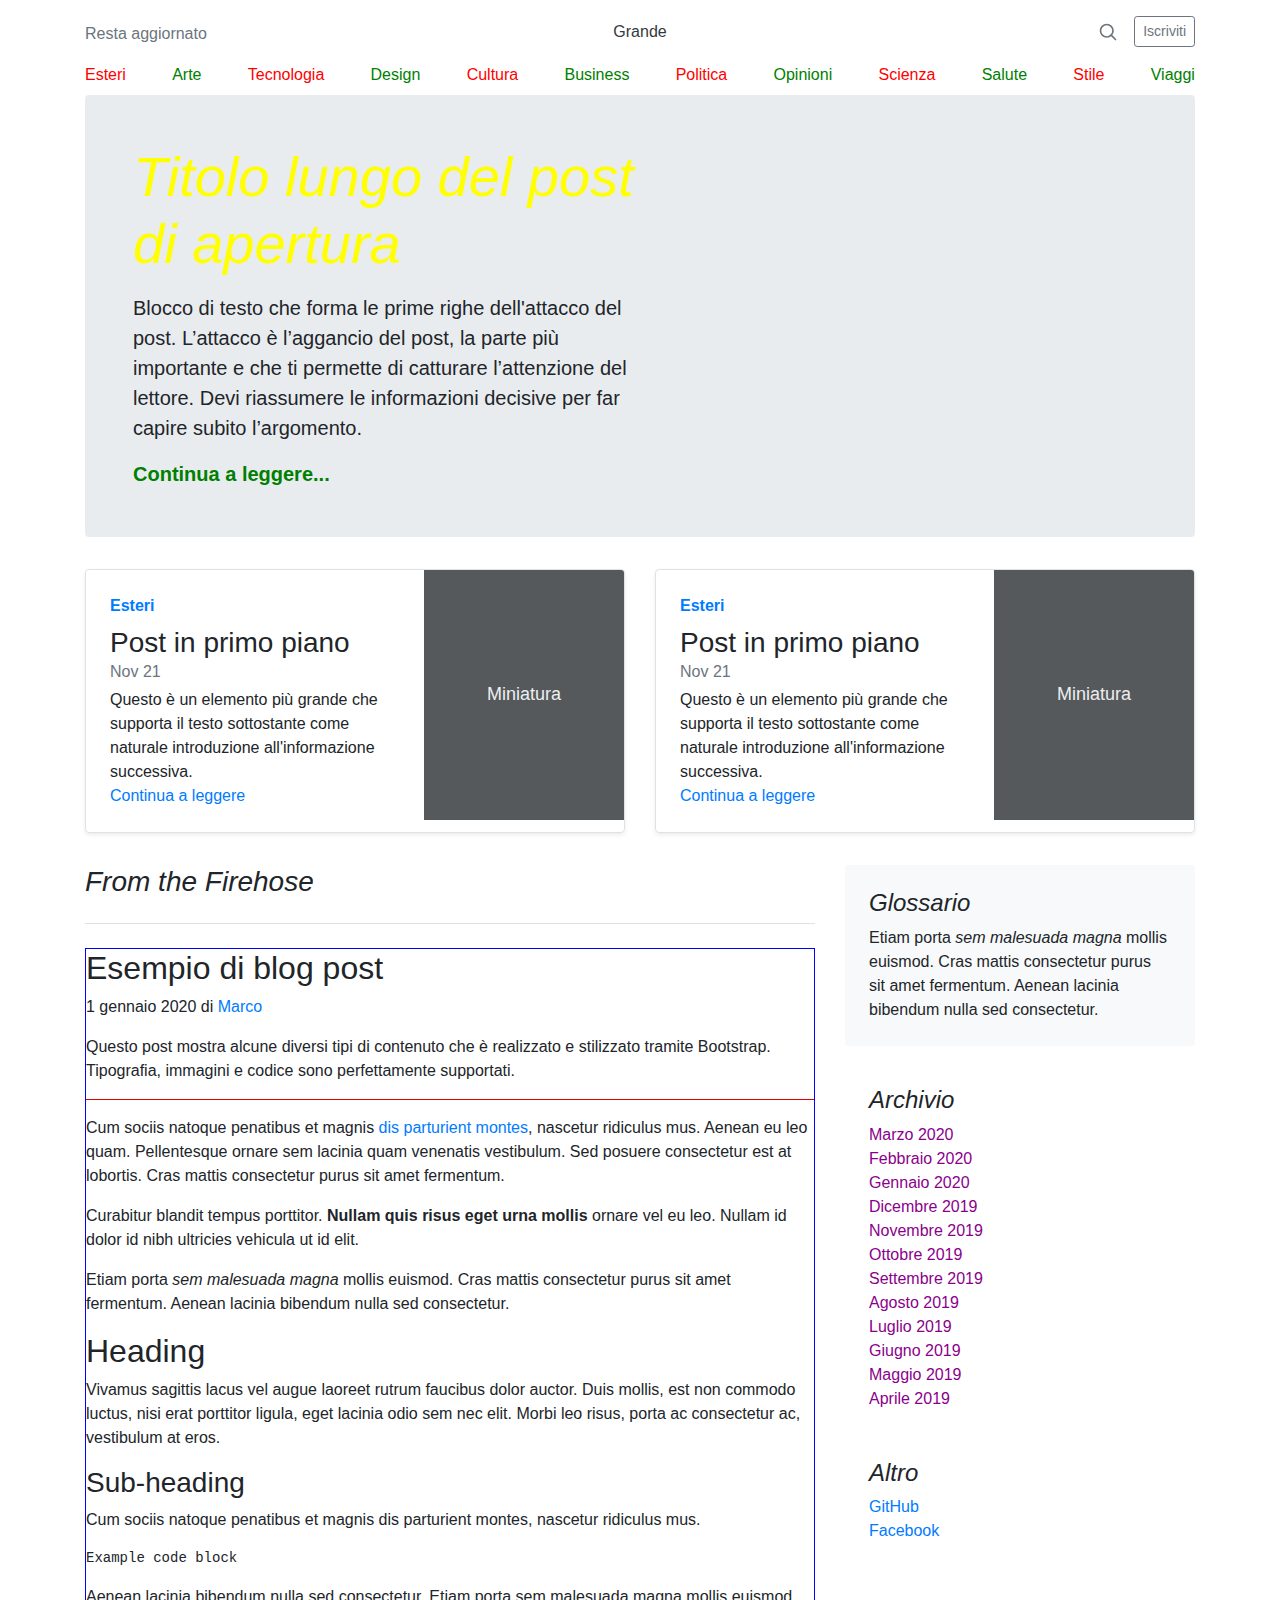
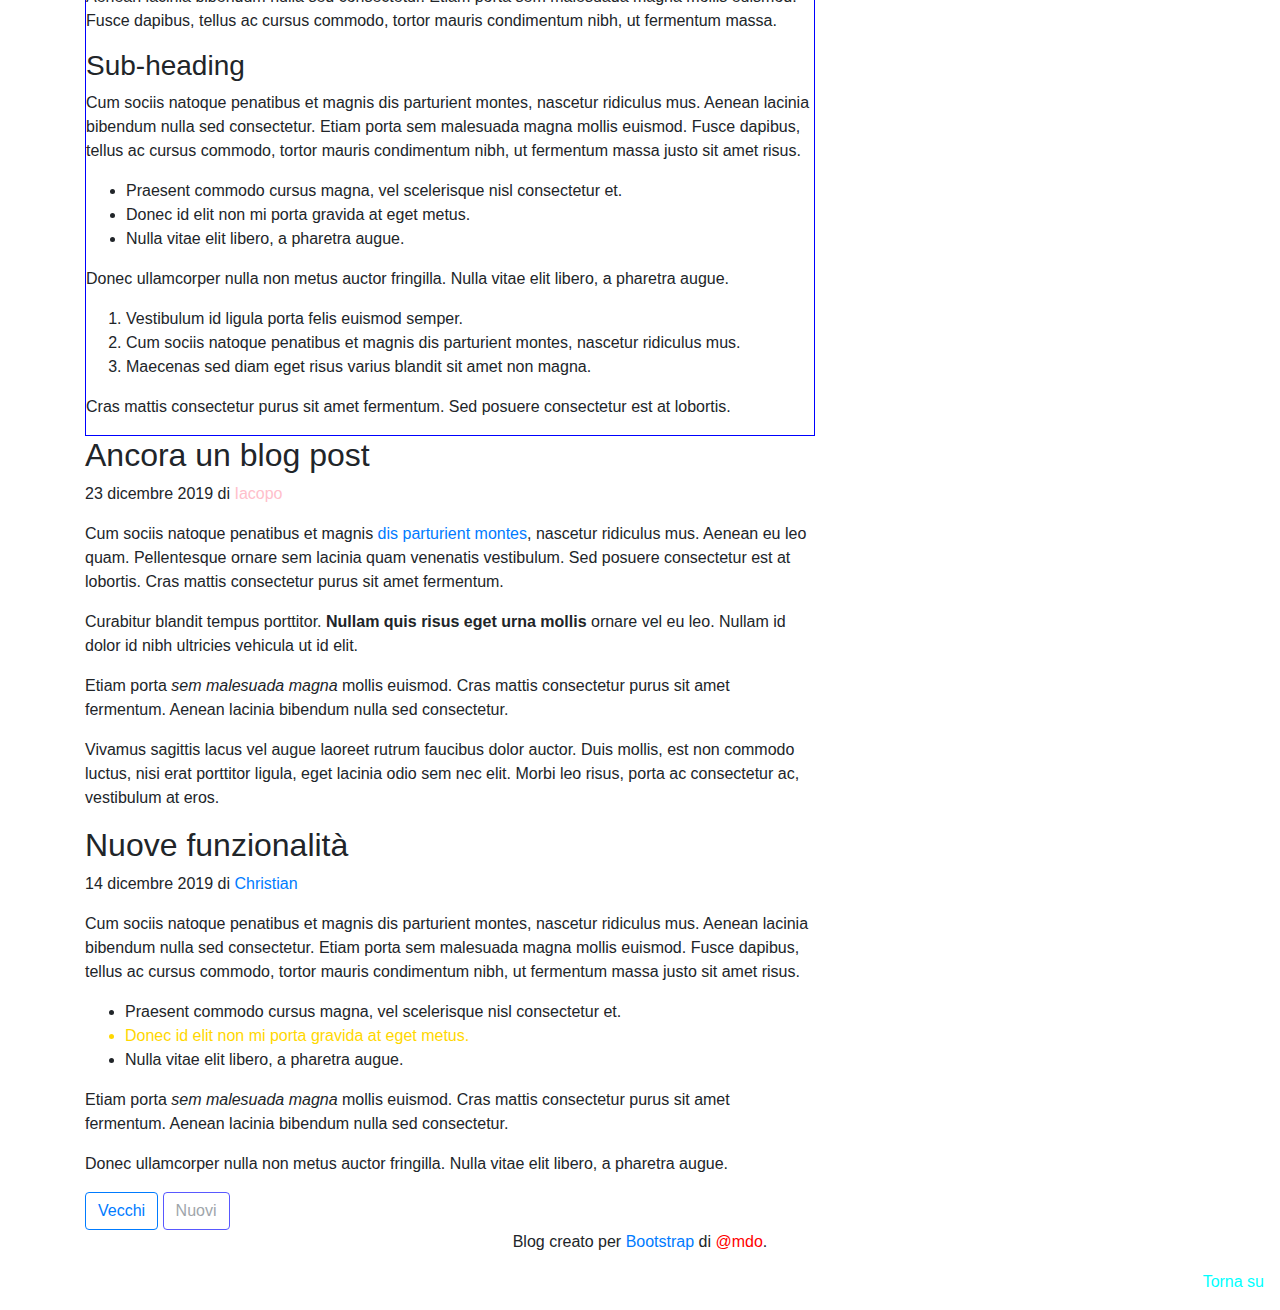
<file: M3-D1/index.html>
<!-- I selettori CSS ti aiutano a selezionare elementi HTML tramite CSS e JavaScript.

Con questi esercizi farai pratica nell'utilizzarli sia per modificare lo stile di elementi HTML sia nel selezionarli per manipolarli via JavaScript
I selettori CSS sono estremamente utili per selezionare nodi del DOM con precisione grazie al fatto che funzionano perfettamente con querySelector,
senza necessità di scrivere algoritmi più complessi per arrivare allo stesso risultato.


IMPORTANTE: NON PUOI inserire classi o id aggiuntivi nell'HTML, devi usare solo quello che già c'è. Non puoi cambiare la struttura in nessuna maniera. L'obiettivo è quello di usare Selettori e Combinatori per arrivare a selezionare l'elemento di interesse per poi manipolarlo nello stile o nella struttura con JS.

Per testare i Selettori CSS puoi cambiare all'elemento che stai cercando di selezionare il colore, colore di sfondo, aggiungere un bordo colorato ecc. Se il selettore è corretto vedrai applicare quello stile all'elemento, se non succede significa che il selettore non è corretto o qualche altra regola CSS sta prevalendo. Controlla sempre dall'inspector del browser.

ESERCIZIO 1) Crea un selettore per selezionare l'<h1> nella sezione "hero", ovvero nel jumbotron
ESERCIZIO 2) Crea un selettore per selezionare tutti i figli dell'elemento navbar
ESERCIZIO 3) Crea un selettore per selezionare il link "Continua a leggere" del jumbotron
ESERCIZIO 4) Crea un selettore per selezionare il primo blog post
ESERCIZIO 5) Crea un selettore per selezionare l'<hr> del primo blog post e colorarlo di rosso
ESERCIZIO 6) Crea un selettore per selezionare i link pari della navbar
ESERCIZIO 7) Crea un selettore per selezionare tutti gli <li> della prima "ordered-list" della sidebar ("Archivio")
ESERCIZIO 8) Crea un selettore per selezionare l'autore del secondo blog post
ESERCIZIO 9) Crea un selettore per selezionare il secondo <li> della lista del terzo blog post
ESERCIZIO 10) Crea un selettore per selezionare il link "Torna su" che trovi a fondo pagina nell'angolo in basso a destra
ESERCIZIO 11) Crea un selettore per selezionare il bottone "Nuovi" che trovi in basso
ESERCIZIO 12) Crea un selettore per selezionare il secondo link del footer

...scorri in fondo fino allo <script> per trovare gli esercizi EXTRA di JavaScript

 -->
<!DOCTYPE html>
<html lang="en">
  <head>
    <style></style>
    <meta charset="utf-8" />
    <meta
      name="viewport"
      content="width=device-width, initial-scale=1, shrink-to-fit=no"
    />
    <meta name="description" content="" />
    <meta
      name="author"
      content="Mark Otto, Jacob Thornton, and Bootstrap contributors"
    />
    <meta name="generator" content="Jekyll v3.8.5" />
    <title>Template di un blog · Bootstrap</title>

    <link
      rel="canonical"
      href="https://getbootstrap.com/docs/4.3/examples/blog/"
    />

    <!-- Bootstrap core CSS -->
    <link
      rel="stylesheet"
      href="https://stackpath.bootstrapcdn.com/bootstrap/4.3.1/css/bootstrap.min.css"
      integrity="sha384-ggOyR0iXCbMQv3Xipma34MD+dH/1fQ784/j6cY/iJTQUOhcWr7x9JvoRxT2MZw1T"
      crossorigin="anonymous"
    />

    <link rel="stylesheet" href="style.css" />

    <style></style>
    <link
      href="https://fonts.googleapis.com/css?family=Playfair+Display:700,900"
      rel="stylesheet"
    />
  </head>

  <body>
    <div class="container">
      <header class="blog-header py-3">
        <div class="row flex-nowrap justify-content-between align-items-center">
          <div class="col-4 pt-1">
            <a class="text-muted" href="#">Resta aggiornato</a>
          </div>
          <div class="col-4 text-center">
            <a class="blog-header-logo text-dark" href="#">Grande</a>
          </div>
          <div class="col-4 d-flex justify-content-end align-items-center">
            <a class="text-muted" href="#">
              <svg
                xmlns="http://www.w3.org/2000/svg"
                width="20"
                height="20"
                fill="none"
                stroke="currentColor"
                stroke-linecap="round"
                stroke-linejoin="round"
                stroke-width="2"
                class="mx-3"
                role="img"
                viewBox="0 0 24 24"
                focusable="false"
              >
                <title>Cerca</title>
                <circle cx="10.5" cy="10.5" r="7.5" />
                <path d="M21 21l-5.2-5.2" />
              </svg>
            </a>
            <a class="btn btn-sm btn-outline-secondary" href="#">Iscriviti</a>
          </div>
        </div>
      </header>

      <nav class="nav d-flex justify-content-between mb-2">
        <span>Esteri</span>
        <span>Arte</span>
        <span>Tecnologia</span>
        <span>Design</span>
        <span>Cultura</span>
        <span>Business</span>
        <span>Politica</span>
        <span>Opinioni</span>
        <span>Scienza</span>
        <span>Salute</span>
        <span>Stile</span>
        <span>Viaggi</span>
      </nav>

      <div class="jumbotron p-4 p-md-5 rounded">
        <div class="col-md-6 px-0">
          <h1 class="display-4 font-italic">
            Titolo lungo del post di apertura
          </h1>
          <p class="lead my-3">
            Blocco di testo che forma le prime righe dell'attacco del post.
            L’attacco è l’aggancio del post, la parte più importante e che ti
            permette di catturare l’attenzione del lettore. Devi riassumere le
            informazioni decisive per far capire subito l’argomento.
          </p>
          <p class="lead mb-0">
            <a href="#" class="font-weight-bold">Continua a leggere...</a>
          </p>
        </div>
      </div>

      <div class="row mb-2">
        <div class="col-md-6">
          <div
            class="row no-gutters border rounded overflow-hidden flex-md-row mb-4 shadow-sm h-md-250 position-relative"
          >
            <div class="col p-4 d-flex flex-column position-static">
              <strong class="d-inline-block mb-2 text-primary">Esteri</strong>
              <h3 class="mb-0">Post in primo piano</h3>
              <div class="mb-1 text-muted">Nov 21</div>
              <p class="card-text mb-auto">
                Questo è un elemento più grande che supporta il testo
                sottostante come naturale introduzione all'informazione
                successiva.
              </p>
              <a href="#" class="stretched-link">Continua a leggere</a>
            </div>
            <div class="col-auto d-none d-lg-block">
              <svg
                class="bd-placeholder-img"
                width="200"
                height="250"
                xmlns="http://www.w3.org/2000/svg"
                preserveAspectRatio="xMidYMid slice"
                focusable="false"
                role="img"
                aria-label="Placeholder: Thumbnail"
              >
                <title>Placeholder</title>
                <rect width="100%" height="100%" fill="#55595c" />
                <text x="50%" y="50%" fill="#eceeef" dy=".3em">Miniatura</text>
              </svg>
            </div>
          </div>
        </div>
        <div class="col-md-6">
          <div
            class="row no-gutters border rounded overflow-hidden flex-md-row mb-4 shadow-sm h-md-250 position-relative"
          >
            <div class="col p-4 d-flex flex-column position-static">
              <strong class="d-inline-block mb-2 text-primary">Esteri</strong>
              <h3 class="mb-0">Post in primo piano</h3>
              <div class="mb-1 text-muted">Nov 21</div>
              <p class="card-text mb-auto">
                Questo è un elemento più grande che supporta il testo
                sottostante come naturale introduzione all'informazione
                successiva.
              </p>
              <a href="#" class="stretched-link">Continua a leggere</a>
            </div>
            <div class="col-auto d-none d-lg-block">
              <svg
                class="bd-placeholder-img"
                width="200"
                height="250"
                xmlns="http://www.w3.org/2000/svg"
                preserveAspectRatio="xMidYMid slice"
                focusable="false"
                role="img"
                aria-label="Placeholder: Thumbnail"
              >
                <title>Placeholder</title>
                <rect width="100%" height="100%" fill="#55595c" />
                <text x="50%" y="50%" fill="#eceeef" dy=".3em">Miniatura</text>
              </svg>
            </div>
          </div>
        </div>
      </div>
    </div>

    <main role="main" class="container">
      <div class="row">
        <div class="col-md-8 blog-main">
          <h3 class="pb-4 mb-4 font-italic border-bottom">From the Firehose</h3>

          <div class="blog-post">
            <h2 class="blog-post-title">Esempio di blog post</h2>
            <p class="blog-post-meta">
              1 gennaio 2020 di <a href="#">Marco</a>
            </p>

            <p>
              Questo post mostra alcune diversi tipi di contenuto che è
              realizzato e stilizzato tramite Bootstrap. Tipografia, immagini e
              codice sono perfettamente supportati.
            </p>
            <hr />
            <p>
              Cum sociis natoque penatibus et magnis
              <a href="#">dis parturient montes</a>, nascetur ridiculus mus.
              Aenean eu leo quam. Pellentesque ornare sem lacinia quam venenatis
              vestibulum. Sed posuere consectetur est at lobortis. Cras mattis
              consectetur purus sit amet fermentum.
            </p>
            <blockquote>
              <p>
                Curabitur blandit tempus porttitor.
                <strong>Nullam quis risus eget urna mollis</strong> ornare vel
                eu leo. Nullam id dolor id nibh ultricies vehicula ut id elit.
              </p>
            </blockquote>
            <p>
              Etiam porta <em>sem malesuada magna</em> mollis euismod. Cras
              mattis consectetur purus sit amet fermentum. Aenean lacinia
              bibendum nulla sed consectetur.
            </p>
            <h2>Heading</h2>
            <p>
              Vivamus sagittis lacus vel augue laoreet rutrum faucibus dolor
              auctor. Duis mollis, est non commodo luctus, nisi erat porttitor
              ligula, eget lacinia odio sem nec elit. Morbi leo risus, porta ac
              consectetur ac, vestibulum at eros.
            </p>
            <h3>Sub-heading</h3>
            <p>
              Cum sociis natoque penatibus et magnis dis parturient montes,
              nascetur ridiculus mus.
            </p>
            <pre><code>Example code block</code></pre>
            <p>
              Aenean lacinia bibendum nulla sed consectetur. Etiam porta sem
              malesuada magna mollis euismod. Fusce dapibus, tellus ac cursus
              commodo, tortor mauris condimentum nibh, ut fermentum massa.
            </p>
            <h3>Sub-heading</h3>
            <p>
              Cum sociis natoque penatibus et magnis dis parturient montes,
              nascetur ridiculus mus. Aenean lacinia bibendum nulla sed
              consectetur. Etiam porta sem malesuada magna mollis euismod. Fusce
              dapibus, tellus ac cursus commodo, tortor mauris condimentum nibh,
              ut fermentum massa justo sit amet risus.
            </p>
            <ul>
              <li>
                Praesent commodo cursus magna, vel scelerisque nisl consectetur
                et.
              </li>
              <li>Donec id elit non mi porta gravida at eget metus.</li>
              <li>Nulla vitae elit libero, a pharetra augue.</li>
            </ul>
            <p>
              Donec ullamcorper nulla non metus auctor fringilla. Nulla vitae
              elit libero, a pharetra augue.
            </p>
            <ol>
              <li>Vestibulum id ligula porta felis euismod semper.</li>
              <li>
                Cum sociis natoque penatibus et magnis dis parturient montes,
                nascetur ridiculus mus.
              </li>
              <li>
                Maecenas sed diam eget risus varius blandit sit amet non magna.
              </li>
            </ol>
            <p>
              Cras mattis consectetur purus sit amet fermentum. Sed posuere
              consectetur est at lobortis.
            </p>
          </div>
          <!-- /.blog-post -->

          <div class="blog-post">
            <h2 class="blog-post-title">Ancora un blog post</h2>
            <p class="blog-post-meta">
              23 dicembre 2019 di <a href="#">Iacopo</a>
            </p>

            <p>
              Cum sociis natoque penatibus et magnis
              <a href="#">dis parturient montes</a>, nascetur ridiculus mus.
              Aenean eu leo quam. Pellentesque ornare sem lacinia quam venenatis
              vestibulum. Sed posuere consectetur est at lobortis. Cras mattis
              consectetur purus sit amet fermentum.
            </p>
            <blockquote>
              <p>
                Curabitur blandit tempus porttitor.
                <strong>Nullam quis risus eget urna mollis</strong> ornare vel
                eu leo. Nullam id dolor id nibh ultricies vehicula ut id elit.
              </p>
            </blockquote>
            <p>
              Etiam porta <em>sem malesuada magna</em> mollis euismod. Cras
              mattis consectetur purus sit amet fermentum. Aenean lacinia
              bibendum nulla sed consectetur.
            </p>
            <p>
              Vivamus sagittis lacus vel augue laoreet rutrum faucibus dolor
              auctor. Duis mollis, est non commodo luctus, nisi erat porttitor
              ligula, eget lacinia odio sem nec elit. Morbi leo risus, porta ac
              consectetur ac, vestibulum at eros.
            </p>
          </div>
          <!-- /.blog-post -->

          <div class="blog-post">
            <h2 class="blog-post-title">Nuove funzionalità</h2>
            <p class="blog-post-meta">
              14 dicembre 2019 di <a href="#">Christian</a>
            </p>

            <p>
              Cum sociis natoque penatibus et magnis dis parturient montes,
              nascetur ridiculus mus. Aenean lacinia bibendum nulla sed
              consectetur. Etiam porta sem malesuada magna mollis euismod. Fusce
              dapibus, tellus ac cursus commodo, tortor mauris condimentum nibh,
              ut fermentum massa justo sit amet risus.
            </p>
            <ul>
              <li>
                Praesent commodo cursus magna, vel scelerisque nisl consectetur
                et.
              </li>
              <li>Donec id elit non mi porta gravida at eget metus.</li>
              <li>Nulla vitae elit libero, a pharetra augue.</li>
            </ul>
            <p>
              Etiam porta <em>sem malesuada magna</em> mollis euismod. Cras
              mattis consectetur purus sit amet fermentum. Aenean lacinia
              bibendum nulla sed consectetur.
            </p>
            <p>
              Donec ullamcorper nulla non metus auctor fringilla. Nulla vitae
              elit libero, a pharetra augue.
            </p>
          </div>
          <!-- /.blog-post -->

          <nav class="blog-pagination">
            <a class="btn btn-outline-primary" href="#">Vecchi</a>
            <a
              class="btn btn-outline-secondary disabled"
              href="#"
              tabindex="-1"
              aria-disabled="true"
              >Nuovi</a
            >
          </nav>
        </div>
        <!-- /.blog-main -->

        <aside class="col-md-4 blog-sidebar">
          <div class="p-4 mb-3 bg-light rounded">
            <h4 class="font-italic">Glossario</h4>
            <p class="mb-0">
              Etiam porta <em>sem malesuada magna</em> mollis euismod. Cras
              mattis consectetur purus sit amet fermentum. Aenean lacinia
              bibendum nulla sed consectetur.
            </p>
          </div>

          <div class="p-4">
            <h4 class="font-italic">Archivio</h4>
            <ol class="list-unstyled mb-0">
              <li><a href="#">Marzo 2020</a></li>
              <li><a href="#">Febbraio 2020</a></li>
              <li><a href="#">Gennaio 2020</a></li>
              <li><a href="#">Dicembre 2019</a></li>
              <li><a href="#">Novembre 2019</a></li>
              <li><a href="#">Ottobre 2019</a></li>
              <li><a href="#">Settembre 2019</a></li>
              <li><a href="#">Agosto 2019</a></li>
              <li><a href="#">Luglio 2019</a></li>
              <li><a href="#">Giugno 2019</a></li>
              <li><a href="#">Maggio 2019</a></li>
              <li><a href="#">Aprile 2019</a></li>
            </ol>
          </div>

          <div class="p-4">
            <h4 class="font-italic">Altro</h4>
            <ol class="list-unstyled">
              <li><a href="#">GitHub</a></li>
              <li><a href="#">Twitter</a></li>
              <li><a href="#">Facebook</a></li>
            </ol>
          </div>
        </aside>
        <!-- /.blog-sidebar -->
      </div>
      <!-- /.row -->
    </main>
    <!-- /.container -->

    <footer class="blog-footer">
      <p class="text-center">
        Blog creato per
        <a href="https://getbootstrap.com/">Bootstrap</a> di
        <a href="https://twitter.com/mdo">@mdo</a>.
      </p>
    </footer>

    <a href="#" class="float-right mb-3 mr-3">Torna su</a>
    <script src="script.js"></script>
  </body>
</html>
</file>
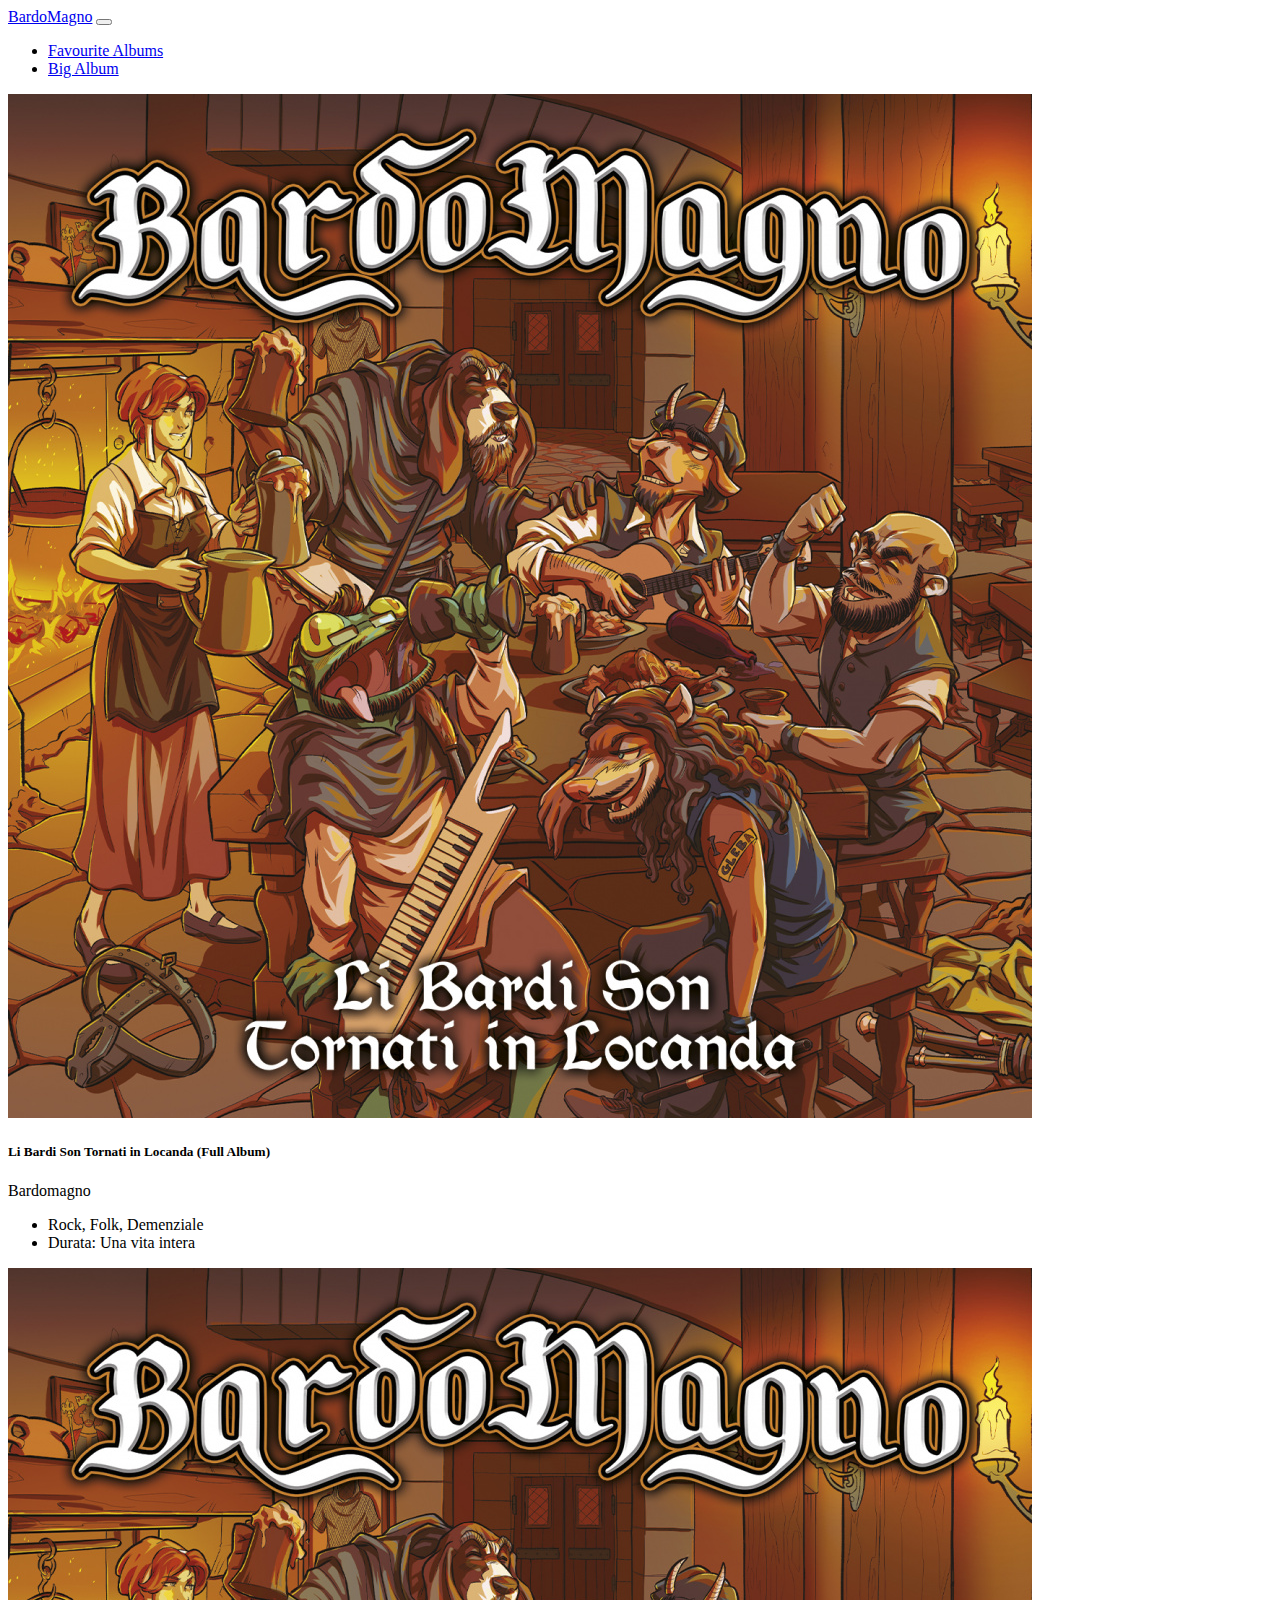
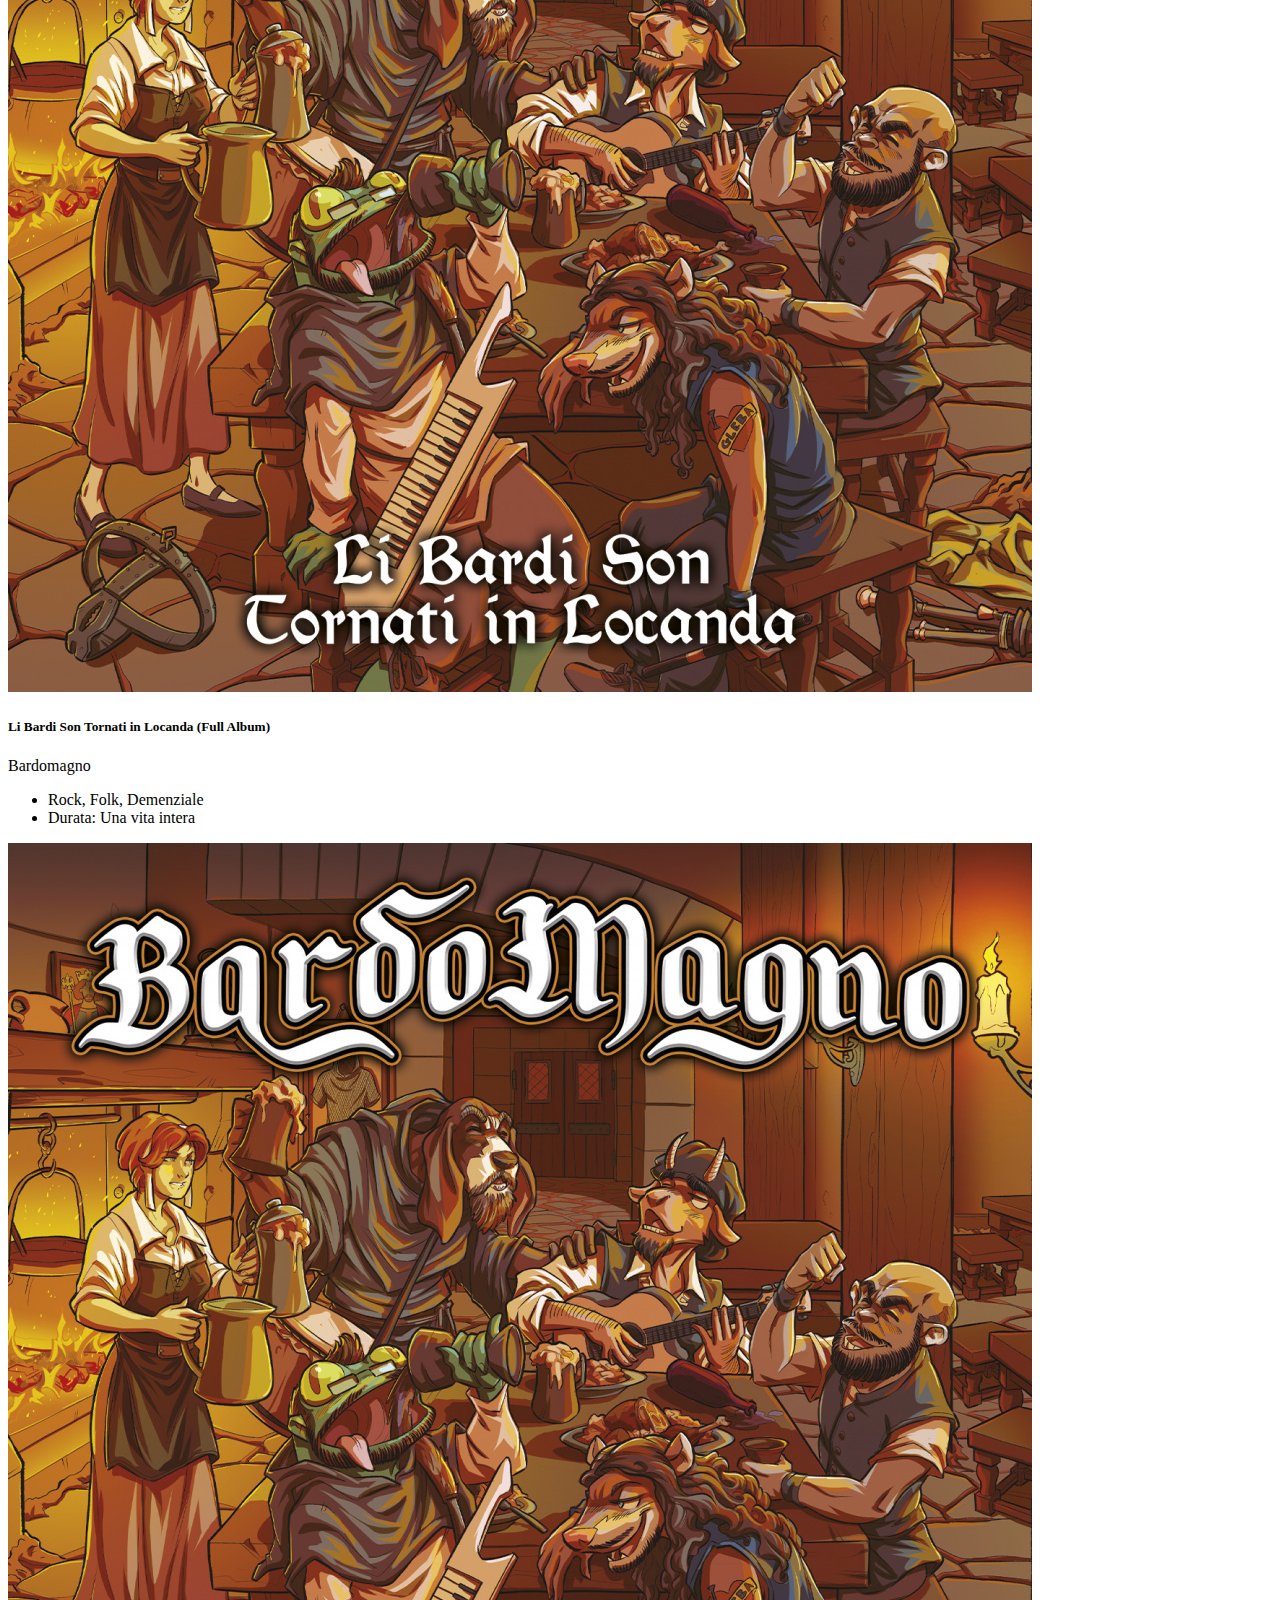
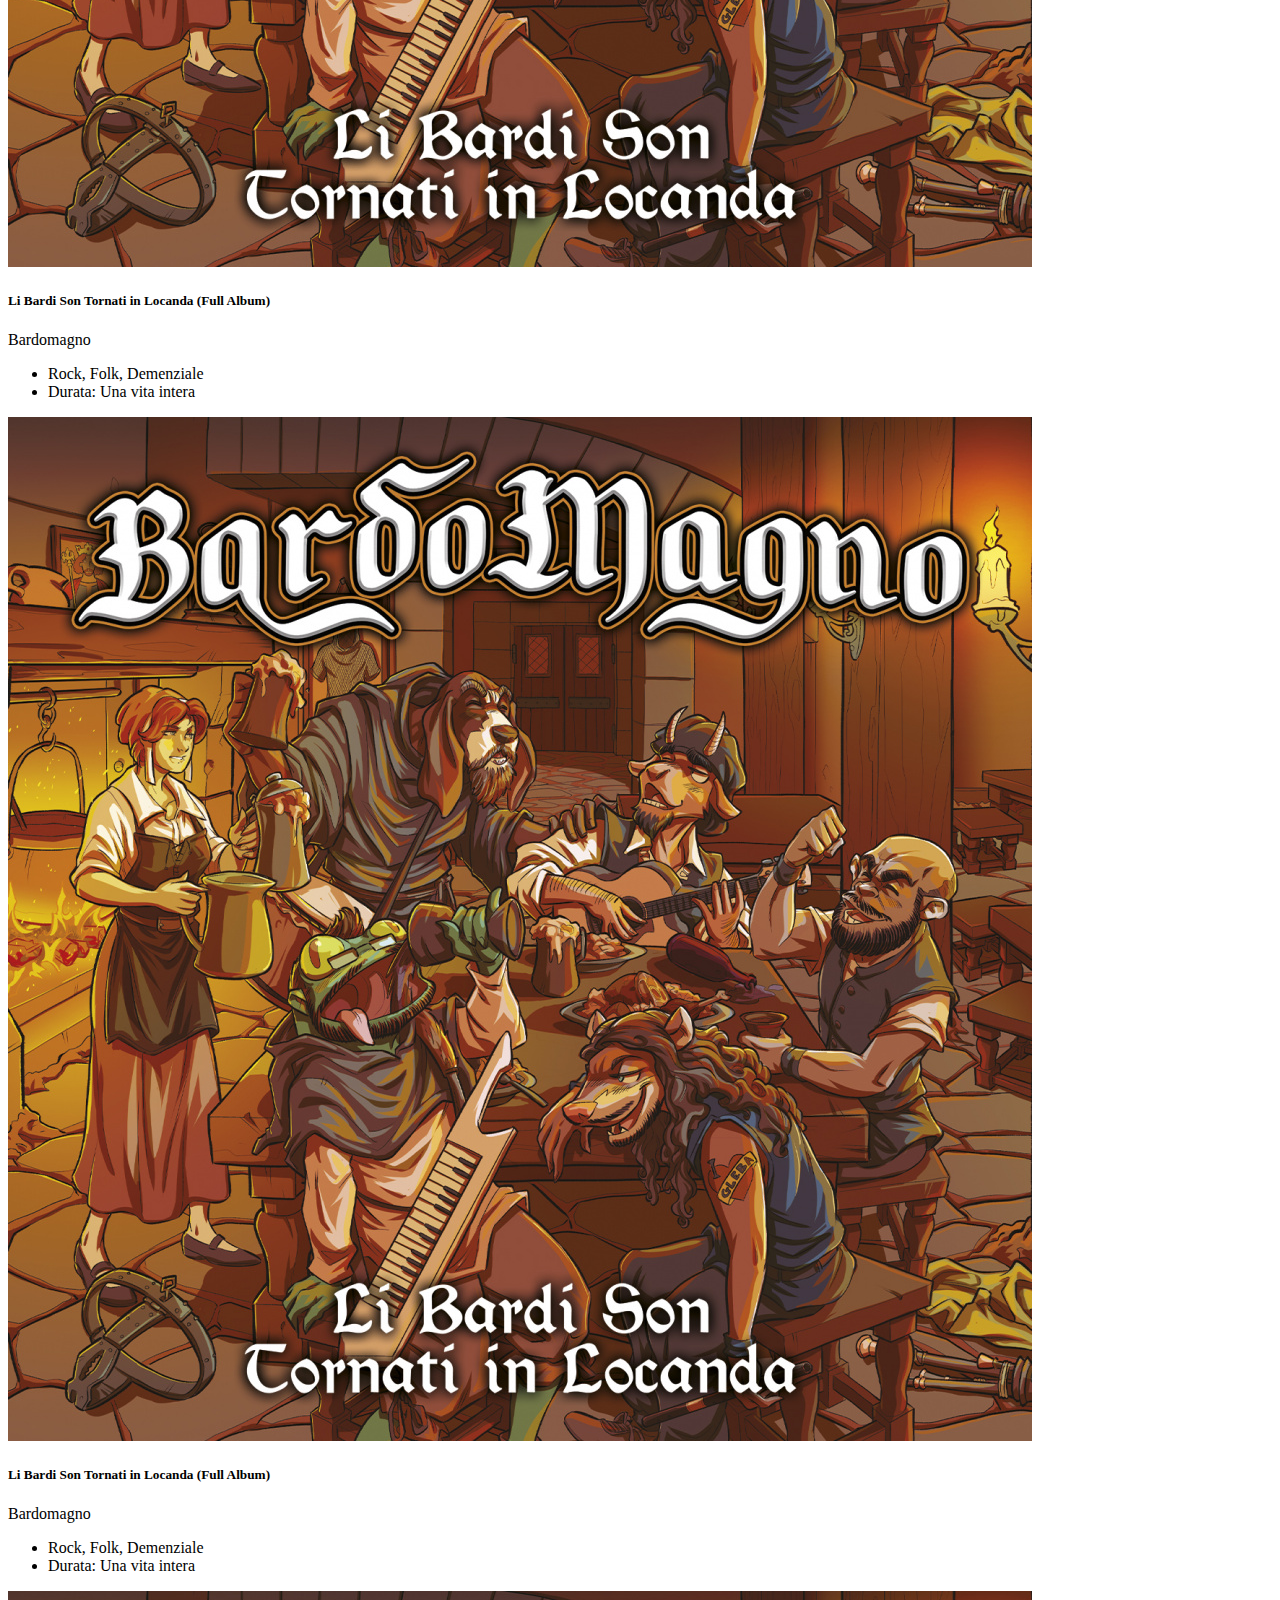
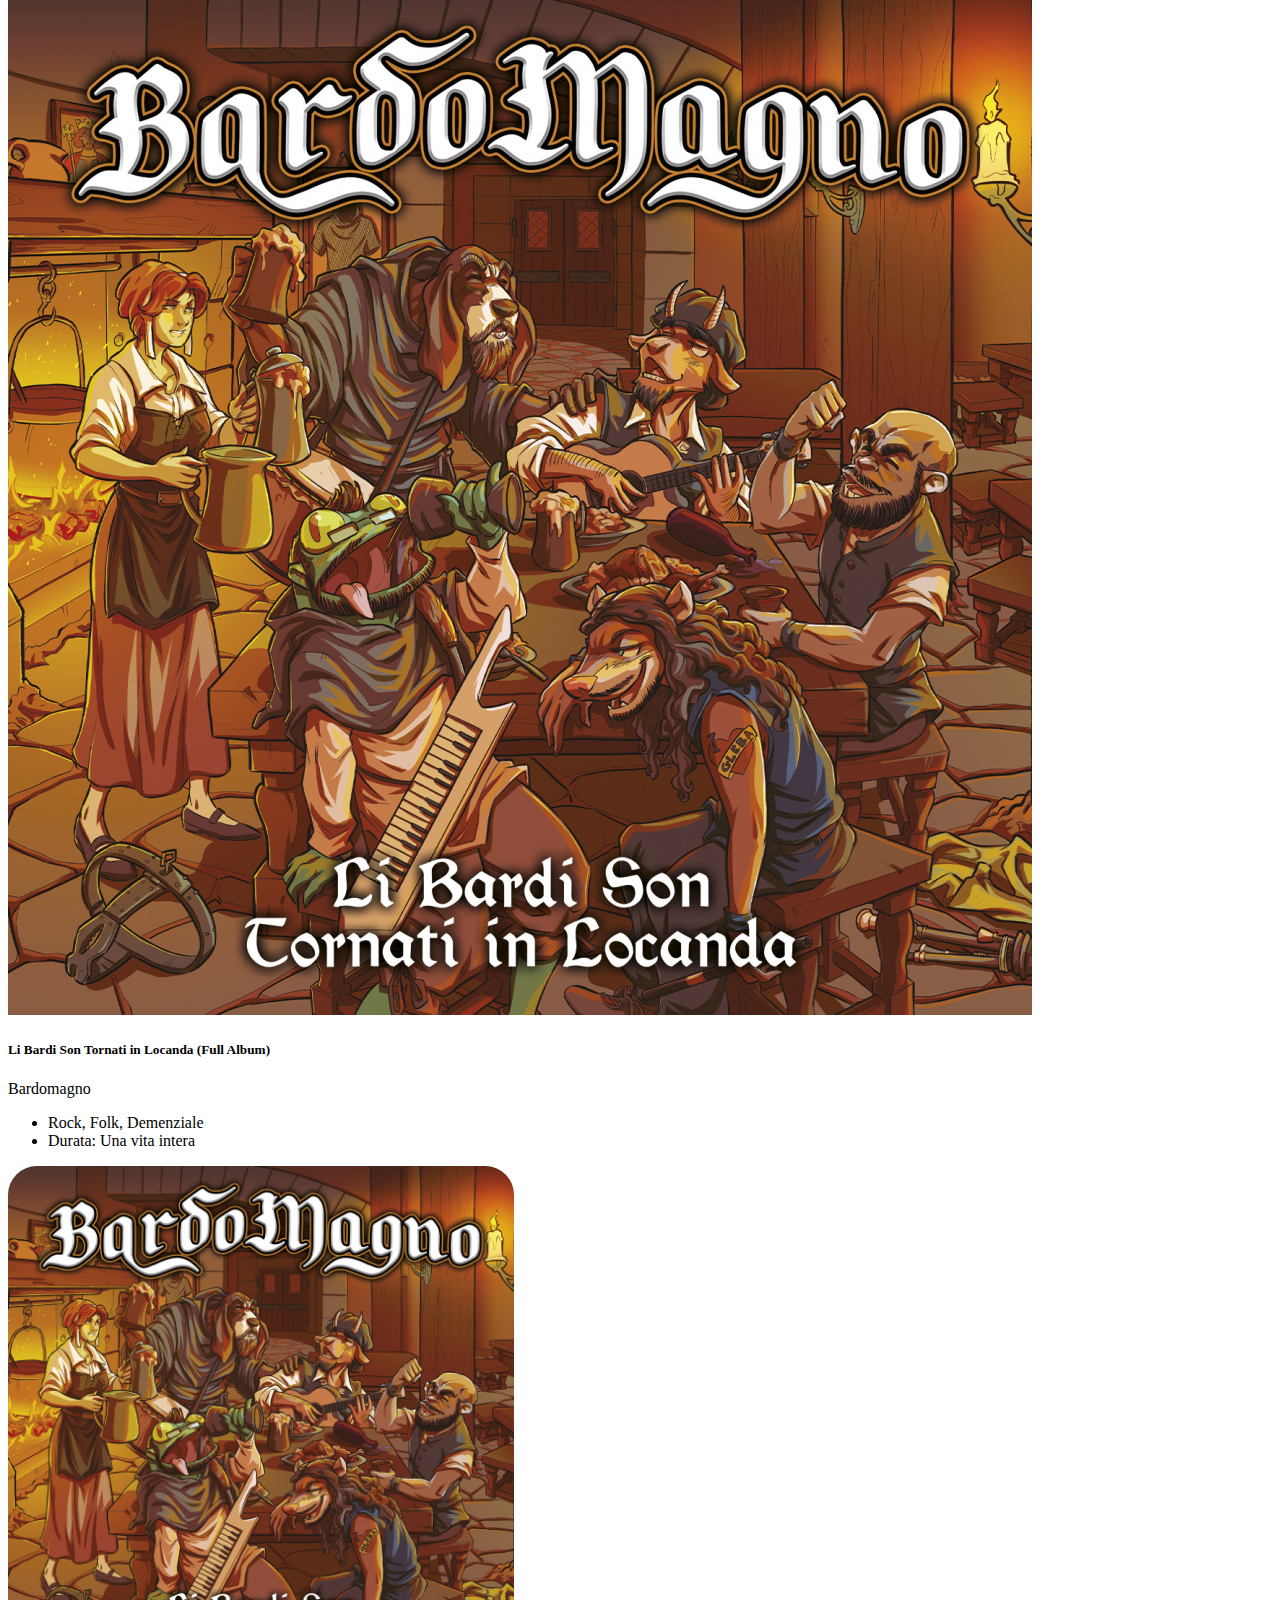
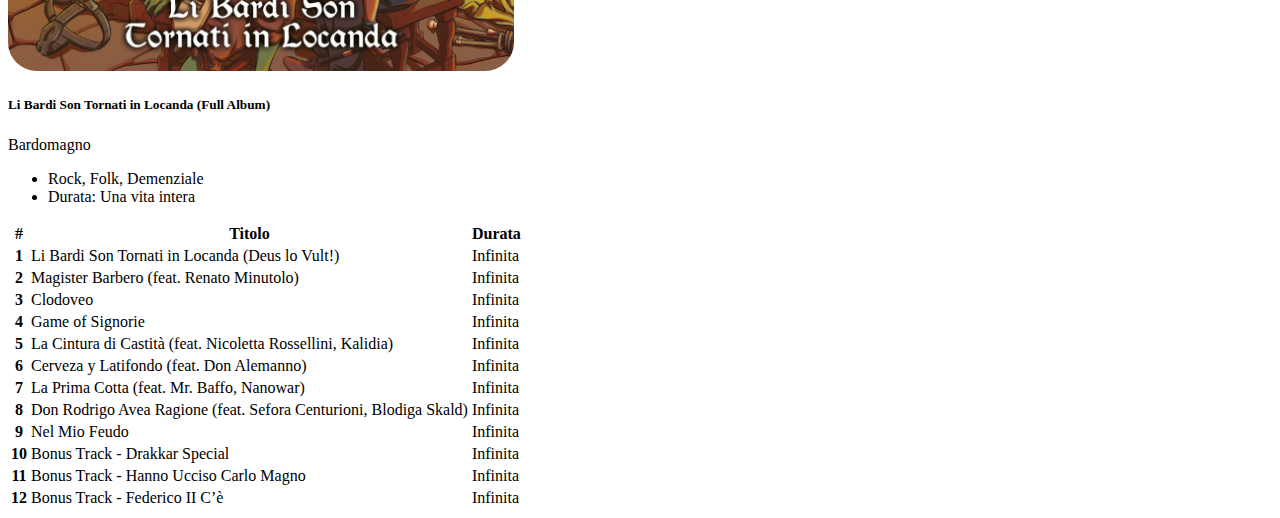
<file: M3-D3/index.html>
<!DOCTYPE html>
<html lang="en">
  <head>
    <meta charset="UTF-8" />
    <meta name="viewport" content="width=device-width, initial-scale=1.0" />
    <title>M3-D3</title>

    <link
      href="https://cdn.jsdelivr.net/npm/bootstrap@5.3.0/dist/css/bootstrap.min.css"
      rel="stylesheet"
      integrity="sha384-9ndCyUaIbzAi2FUVXJi0CjmCapSmO7SnpJef0486qhLnuZ2cdeRhO02iuK6FUUVM"
      crossorigin="anonymous"
    />
    <link rel="stylesheet" href="style.css" />
  </head>
  <body>
    <nav
      class="navbar navbar-expand-lg bg-body-tertiary fixed-top"
      data-bs-theme="dark"
    >
      <div class="container-fluid">
        <a class="navbar-brand" href="#">BardoMagno</a>
        <button
          class="navbar-toggler"
          type="button"
          data-bs-toggle="collapse"
          data-bs-target="#navbarSupportedContent"
          aria-controls="navbarSupportedContent"
          aria-expanded="false"
          aria-label="Toggle navigation"
        >
          <span class="navbar-toggler-icon"></span>
        </button>
        <div class="collapse navbar-collapse" id="navbarSupportedContent">
          <ul class="navbar-nav me-auto mb-2 mb-lg-0">
            <li class="nav-item">
              <a class="nav-link" href="#fav-albums">Favourite Albums</a>
            </li>
            <li class="nav-item">
              <a class="nav-link" href="#bardomagno">Big Album</a>
            </li>
          </ul>
        </div>
      </div>
    </nav>

    <div class="container-fluid mt-5">
      <div class="card mx-auto mb-5 mt-5" style="width: 18rem" id="top">
        <img src="album-cover.jpg" class="card-img-top" alt="..." />
        <div class="card-body">
          <h5 class="card-title">
            Li Bardi Son Tornati in Locanda (Full Album)
          </h5>
          <p class="card-text">Bardomagno</p>
        </div>
        <ul class="list-group list-group-flush">
          <li class="list-group-item">Rock, Folk, Demenziale</li>
          <li class="list-group-item">Durata: Una vita intera</li>
        </ul>
      </div>
    </div>

    <div class="container-fluid mt-5" id="fav-albums">
      <div class="container-fluid">
        <div class="row">
          <div class="col">
            <div class="card mx-auto mb-5" style="width: 18rem">
              <img src="album-cover.jpg" class="card-img-top" alt="..." />
              <div class="card-body">
                <h5 class="card-title">
                  Li Bardi Son Tornati in Locanda (Full Album)
                </h5>
                <p class="card-text">Bardomagno</p>
              </div>
              <ul class="list-group list-group-flush">
                <li class="list-group-item">Rock, Folk, Demenziale</li>
                <li class="list-group-item">Durata: Una vita intera</li>
              </ul>
            </div>
          </div>
          <div class="col">
            <div class="card mx-auto mb-5" style="width: 18rem">
              <img src="album-cover.jpg" class="card-img-top" alt="..." />
              <div class="card-body">
                <h5 class="card-title">
                  Li Bardi Son Tornati in Locanda (Full Album)
                </h5>
                <p class="card-text">Bardomagno</p>
              </div>
              <ul class="list-group list-group-flush">
                <li class="list-group-item">Rock, Folk, Demenziale</li>
                <li class="list-group-item">Durata: Una vita intera</li>
              </ul>
            </div>
          </div>
          <div class="col">
            <div class="card mx-auto mb-5" style="width: 18rem">
              <img src="album-cover.jpg" class="card-img-top" alt="..." />
              <div class="card-body">
                <h5 class="card-title">
                  Li Bardi Son Tornati in Locanda (Full Album)
                </h5>
                <p class="card-text">Bardomagno</p>
              </div>
              <ul class="list-group list-group-flush">
                <li class="list-group-item">Rock, Folk, Demenziale</li>
                <li class="list-group-item">Durata: Una vita intera</li>
              </ul>
            </div>
          </div>
          <div class="col">
            <div class="card mx-auto mb-3" style="width: 18rem">
              <img src="album-cover.jpg" class="card-img-top" alt="..." />
              <div class="card-body">
                <h5 class="card-title">
                  Li Bardi Son Tornati in Locanda (Full Album)
                </h5>
                <p class="card-text">Bardomagno</p>
              </div>
              <ul class="list-group list-group-flush">
                <li class="list-group-item">Rock, Folk, Demenziale</li>
                <li class="list-group-item">Durata: Una vita intera</li>
              </ul>
            </div>
          </div>
        </div>
      </div>
    </div>

    <div class="container-fluid mt-5">
      <div class="card mx-auto border-0" style="width: 80%" id="bardomagno">
        <img
          src="album-cover.jpg"
          class="card-img-top mx-auto"
          alt="..."
          style="width: 50%; border-radius: 1.8rem"
        />
        <div class="card-body">
          <h5 class="card-title">
            Li Bardi Son Tornati in Locanda (Full Album)
          </h5>
          <p class="card-text">Bardomagno</p>
        </div>
        <ul class="list-group list-group-flush">
          <li class="list-group-item">Rock, Folk, Demenziale</li>
          <li class="list-group-item">Durata: Una vita intera</li>
        </ul>
        <div class="card-body">
          <table class="table">
            <thead>
              <tr>
                <th scope="col">#</th>
                <th scope="col">Titolo</th>
                <th scope="col">Durata</th>
              </tr>
            </thead>
            <tbody>
              <tr>
                <th scope="row">1</th>
                <td>Li Bardi Son Tornati in Locanda (Deus lo Vult!)</td>
                <td>Infinita</td>
              </tr>
              <tr>
                <th scope="row">2</th>
                <td>Magister Barbero (feat. Renato Minutolo)</td>
                <td>Infinita</td>
              </tr>
              <tr>
                <th scope="row">3</th>
                <td>Clodoveo</td>
                <td>Infinita</td>
              </tr>
              <tr>
                <th scope="row">4</th>
                <td>Game of Signorie</td>
                <td>Infinita</td>
              </tr>
              <tr>
                <th scope="row">5</th>
                <td>
                  La Cintura di Castità (feat. Nicoletta Rossellini, Kalidia)
                </td>
                <td>Infinita</td>
              </tr>
              <tr>
                <th scope="row">6</th>
                <td>Cerveza y Latifondo (feat. Don Alemanno)</td>
                <td>Infinita</td>
              </tr>
              <tr>
                <th scope="row">7</th>
                <td>La Prima Cotta (feat. Mr. Baffo, Nanowar)</td>
                <td>Infinita</td>
              </tr>
              <tr>
                <th scope="row">8</th>
                <td>
                  Don Rodrigo Avea Ragione (feat. Sefora Centurioni, Blodiga
                  Skald)
                </td>
                <td>Infinita</td>
              </tr>
              <tr>
                <th scope="row">9</th>
                <td>Nel Mio Feudo</td>
                <td>Infinita</td>
              </tr>
              <tr>
                <th scope="row">10</th>
                <td>Bonus Track - Drakkar Special</td>
                <td>Infinita</td>
              </tr>
              <tr>
                <th scope="row">11</th>
                <td>Bonus Track - Hanno Ucciso Carlo Magno</td>
                <td>Infinita</td>
              </tr>
              <tr>
                <th scope="row">12</th>
                <td>Bonus Track - Federico II C’è</td>
                <td>Infinita</td>
              </tr>
            </tbody>
          </table>
        </div>
      </div>
    </div>
  </body>
</html>
</file>
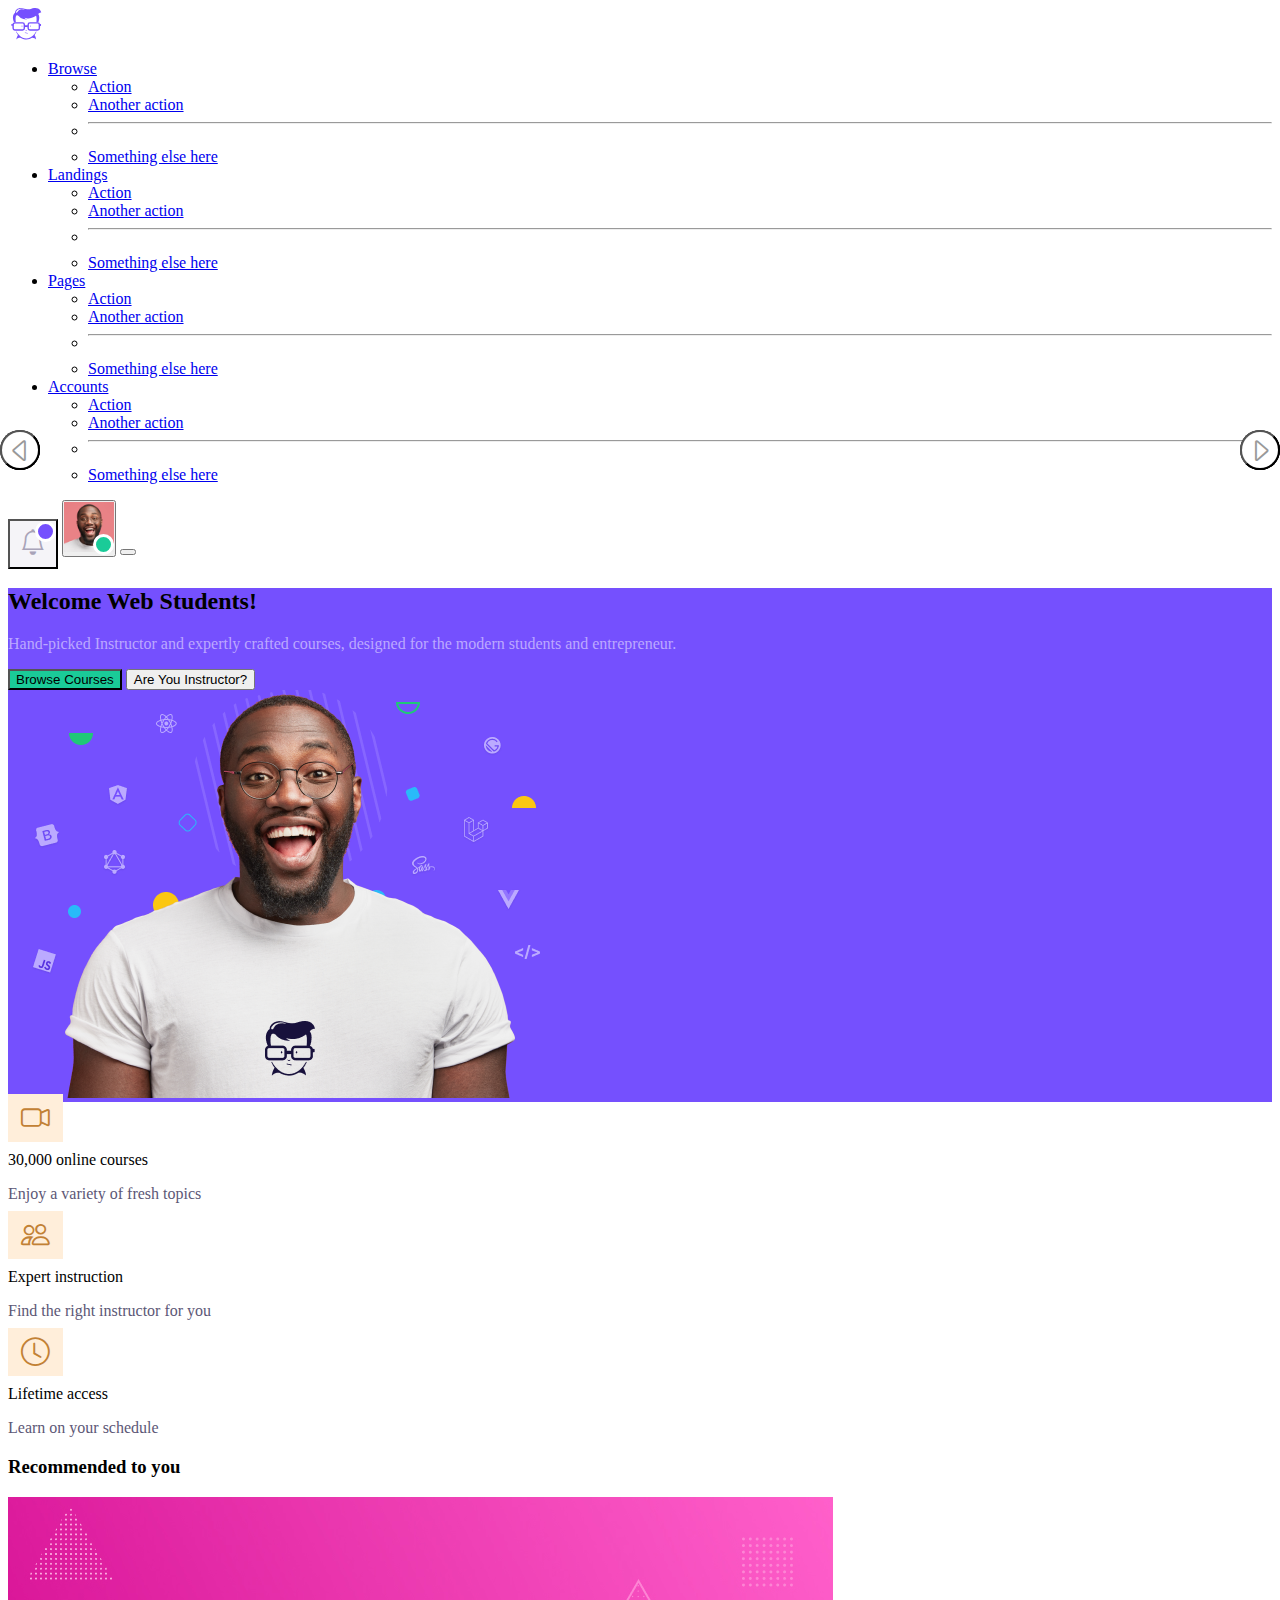
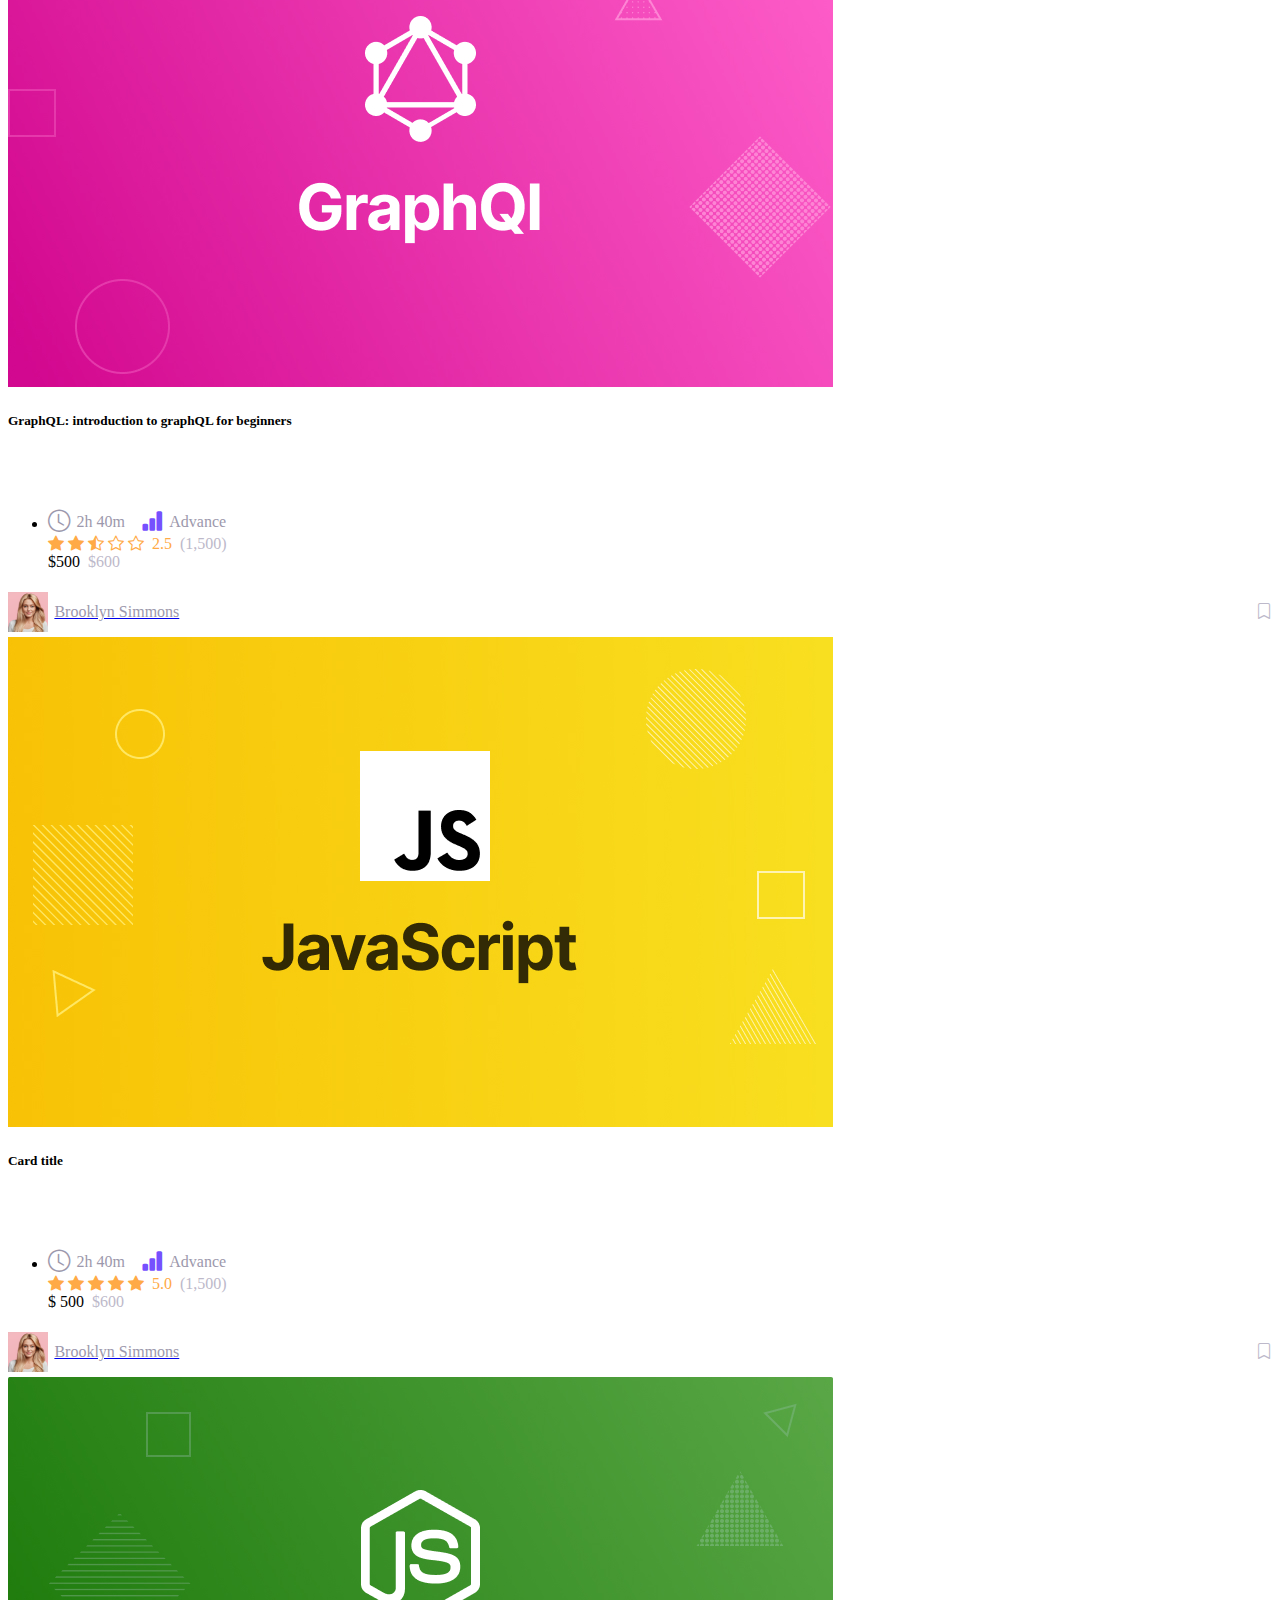
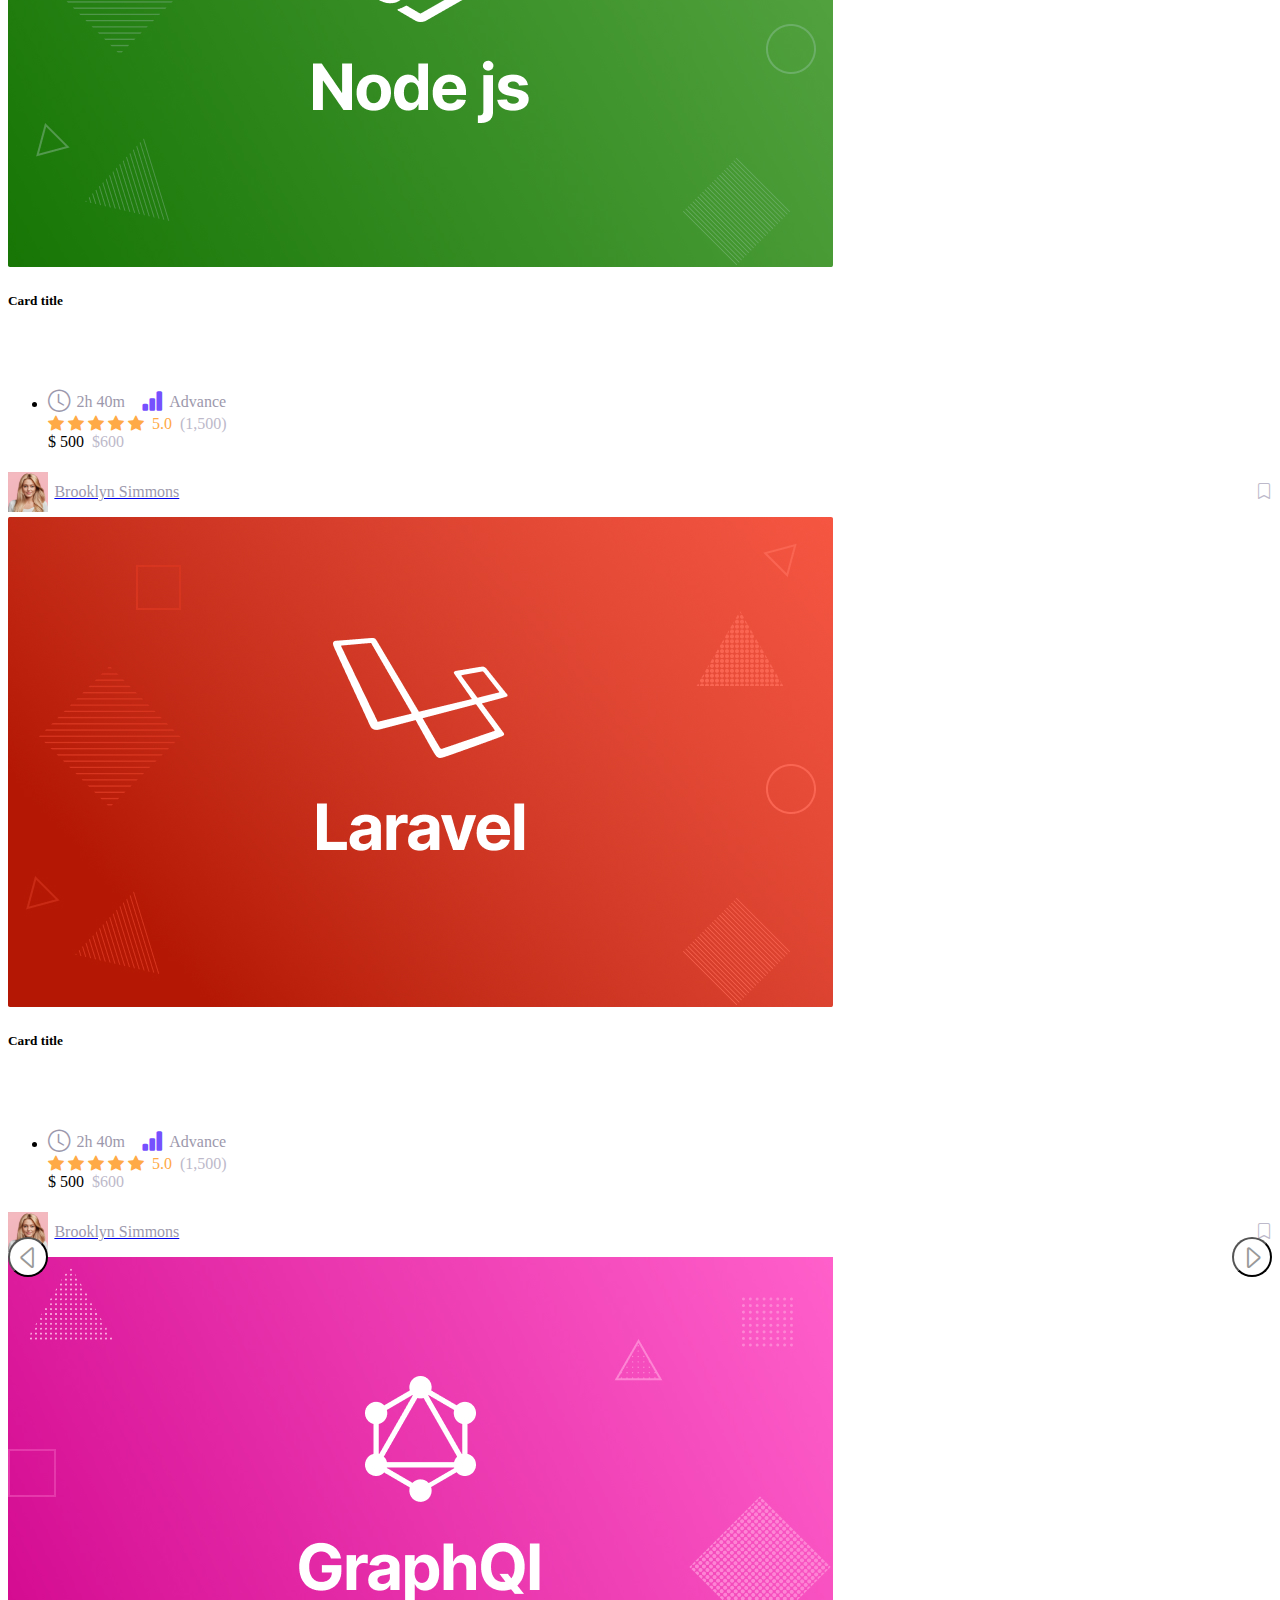
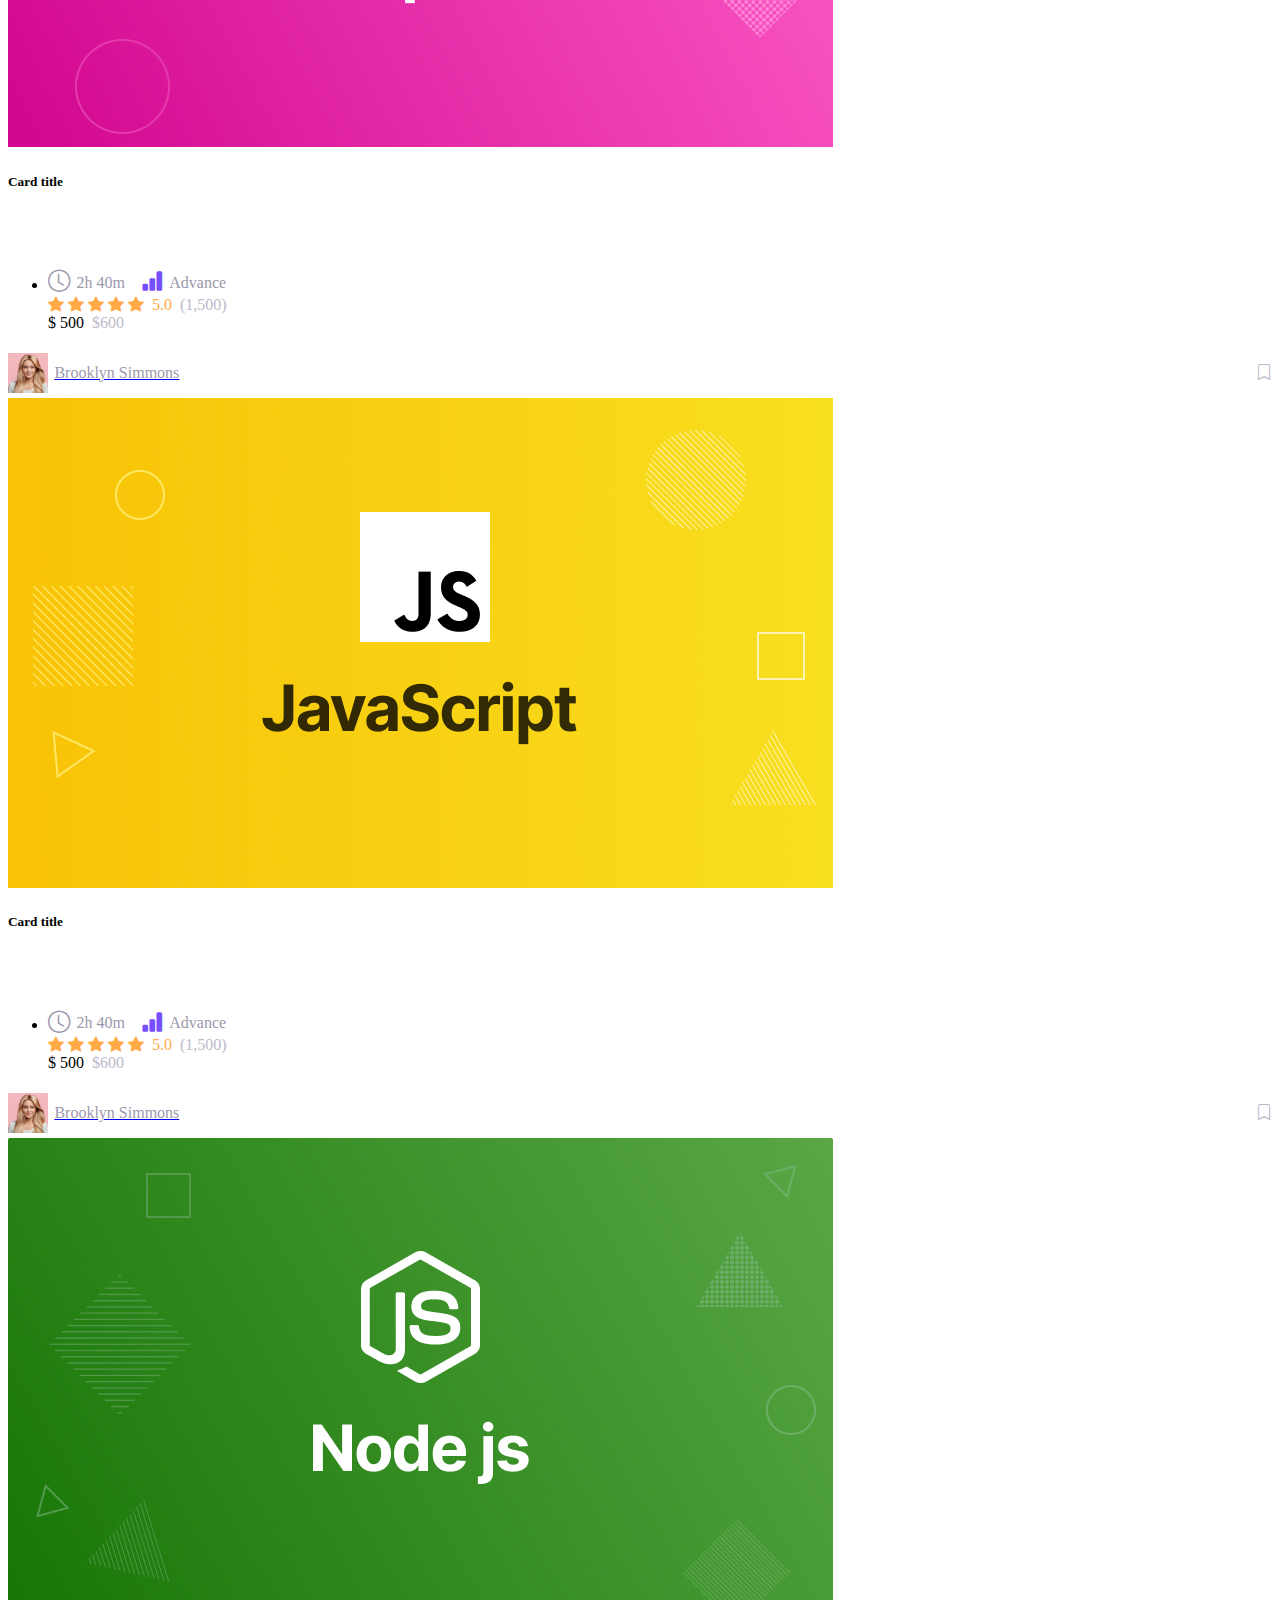
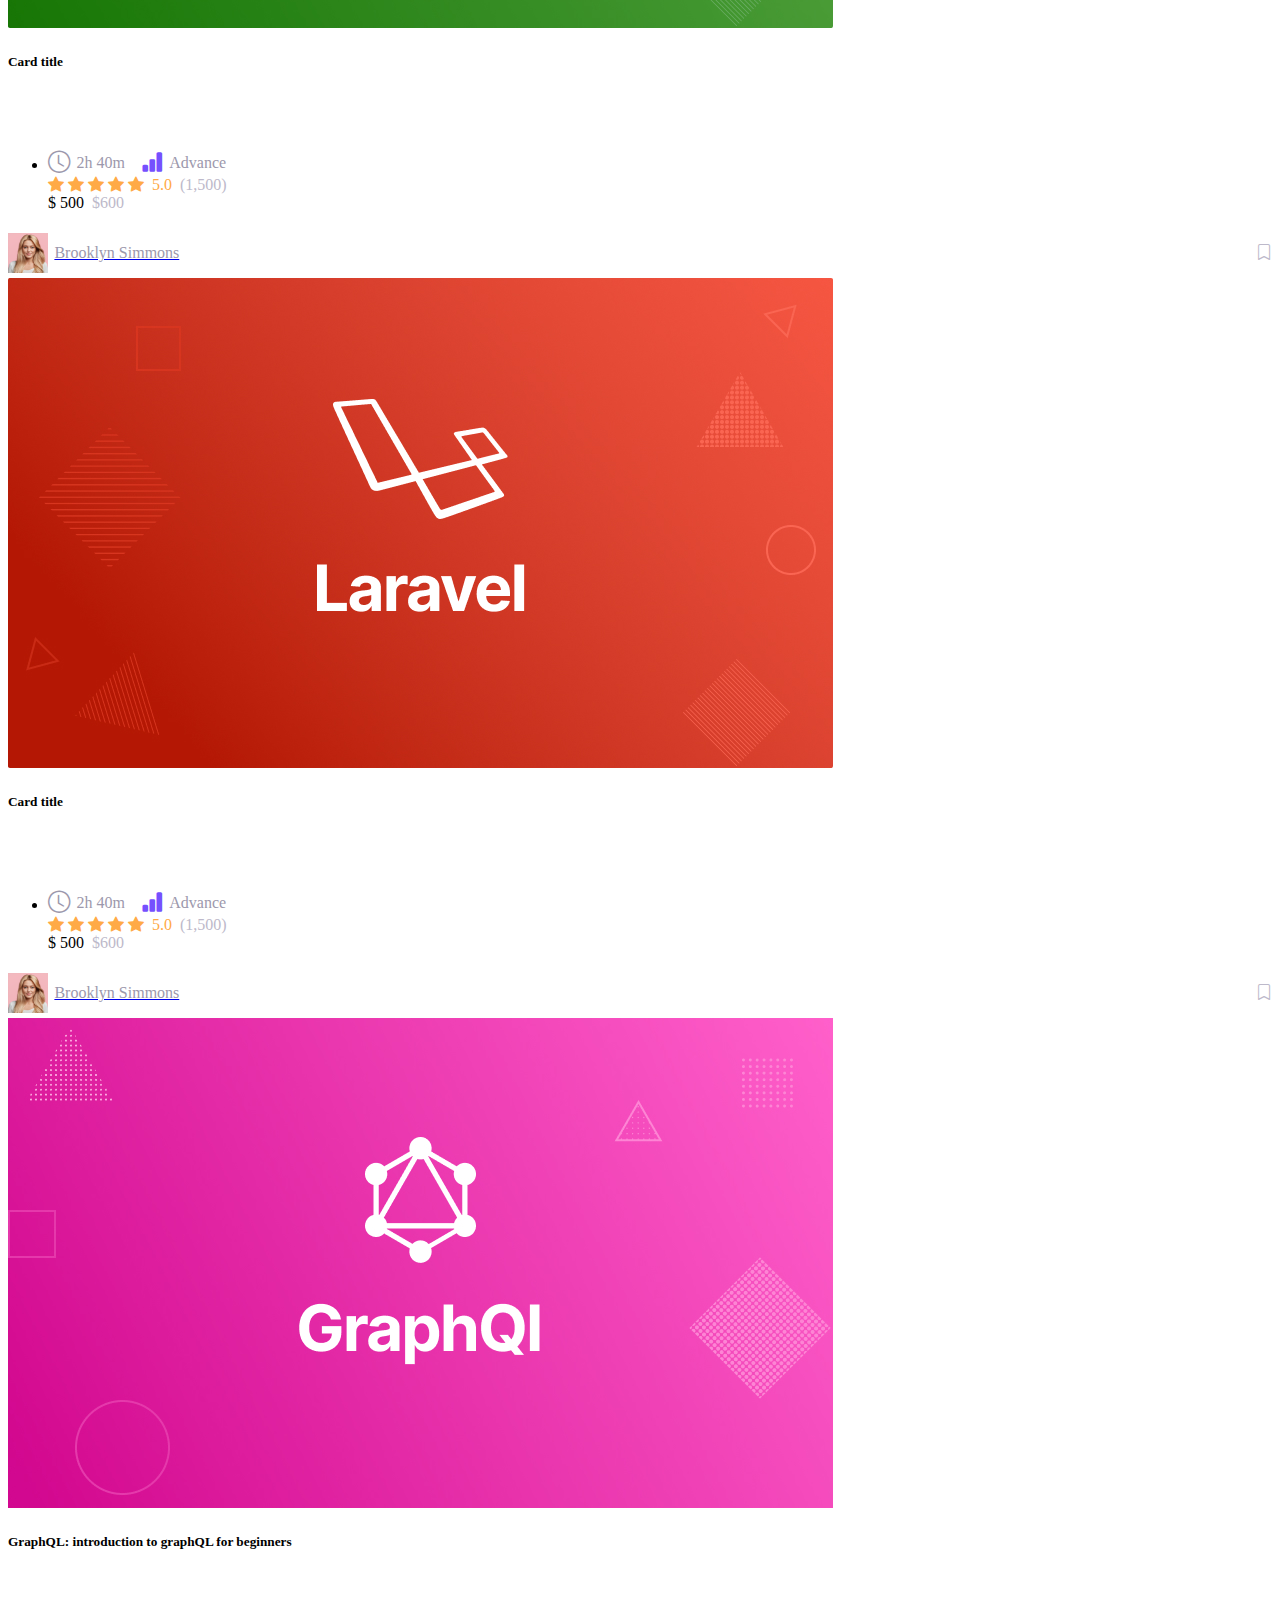
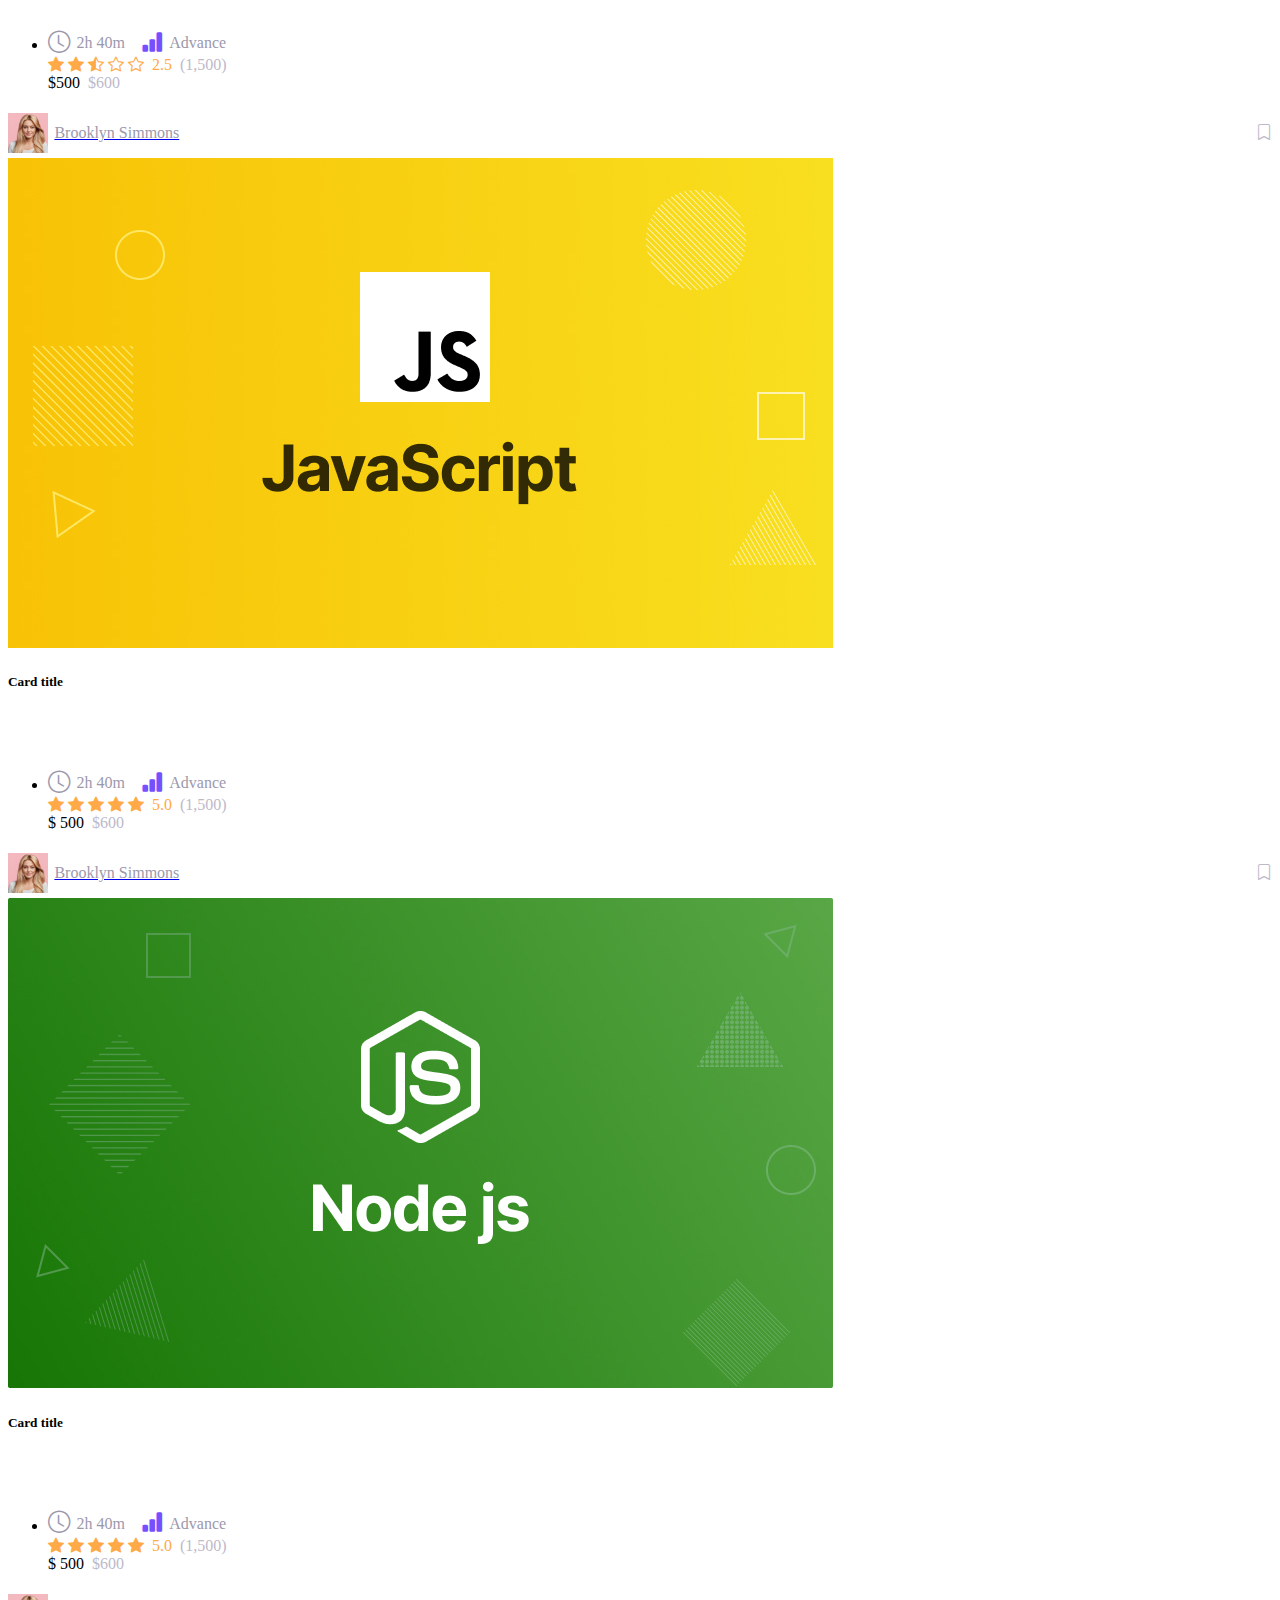
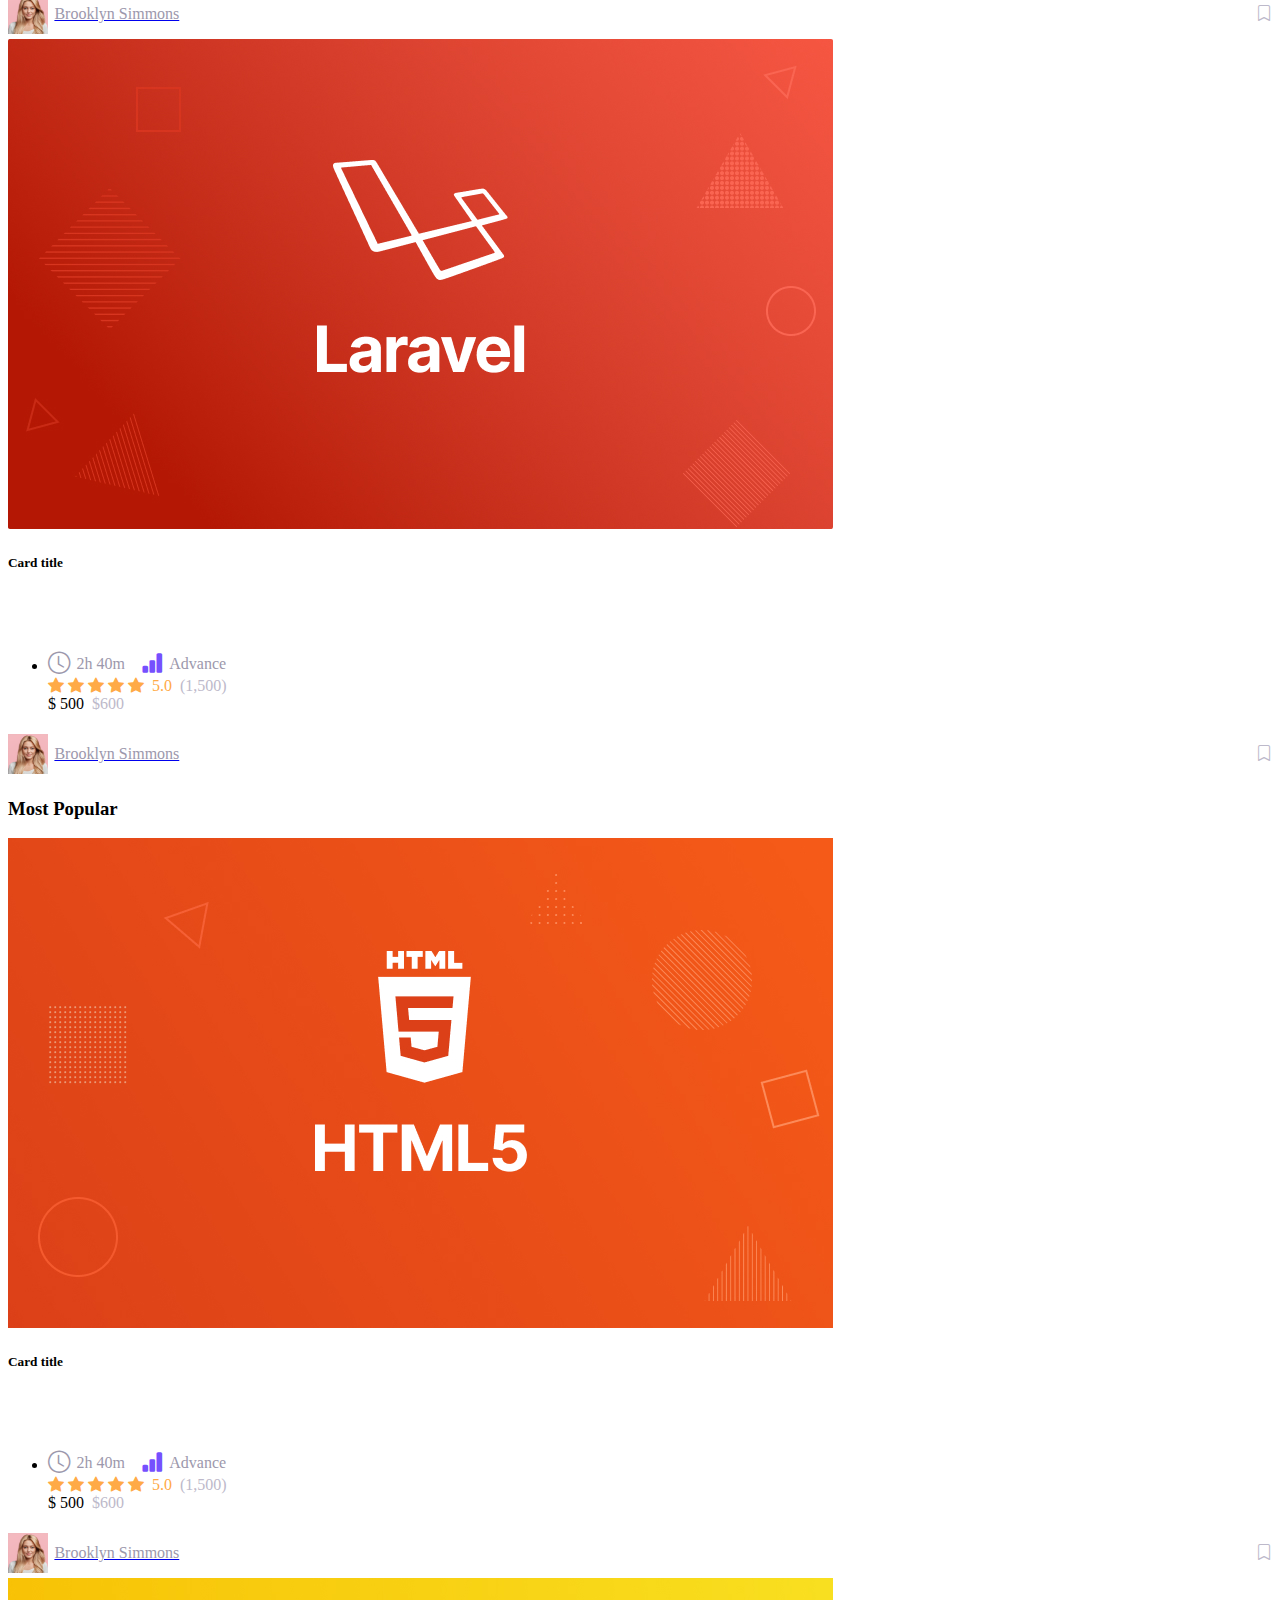
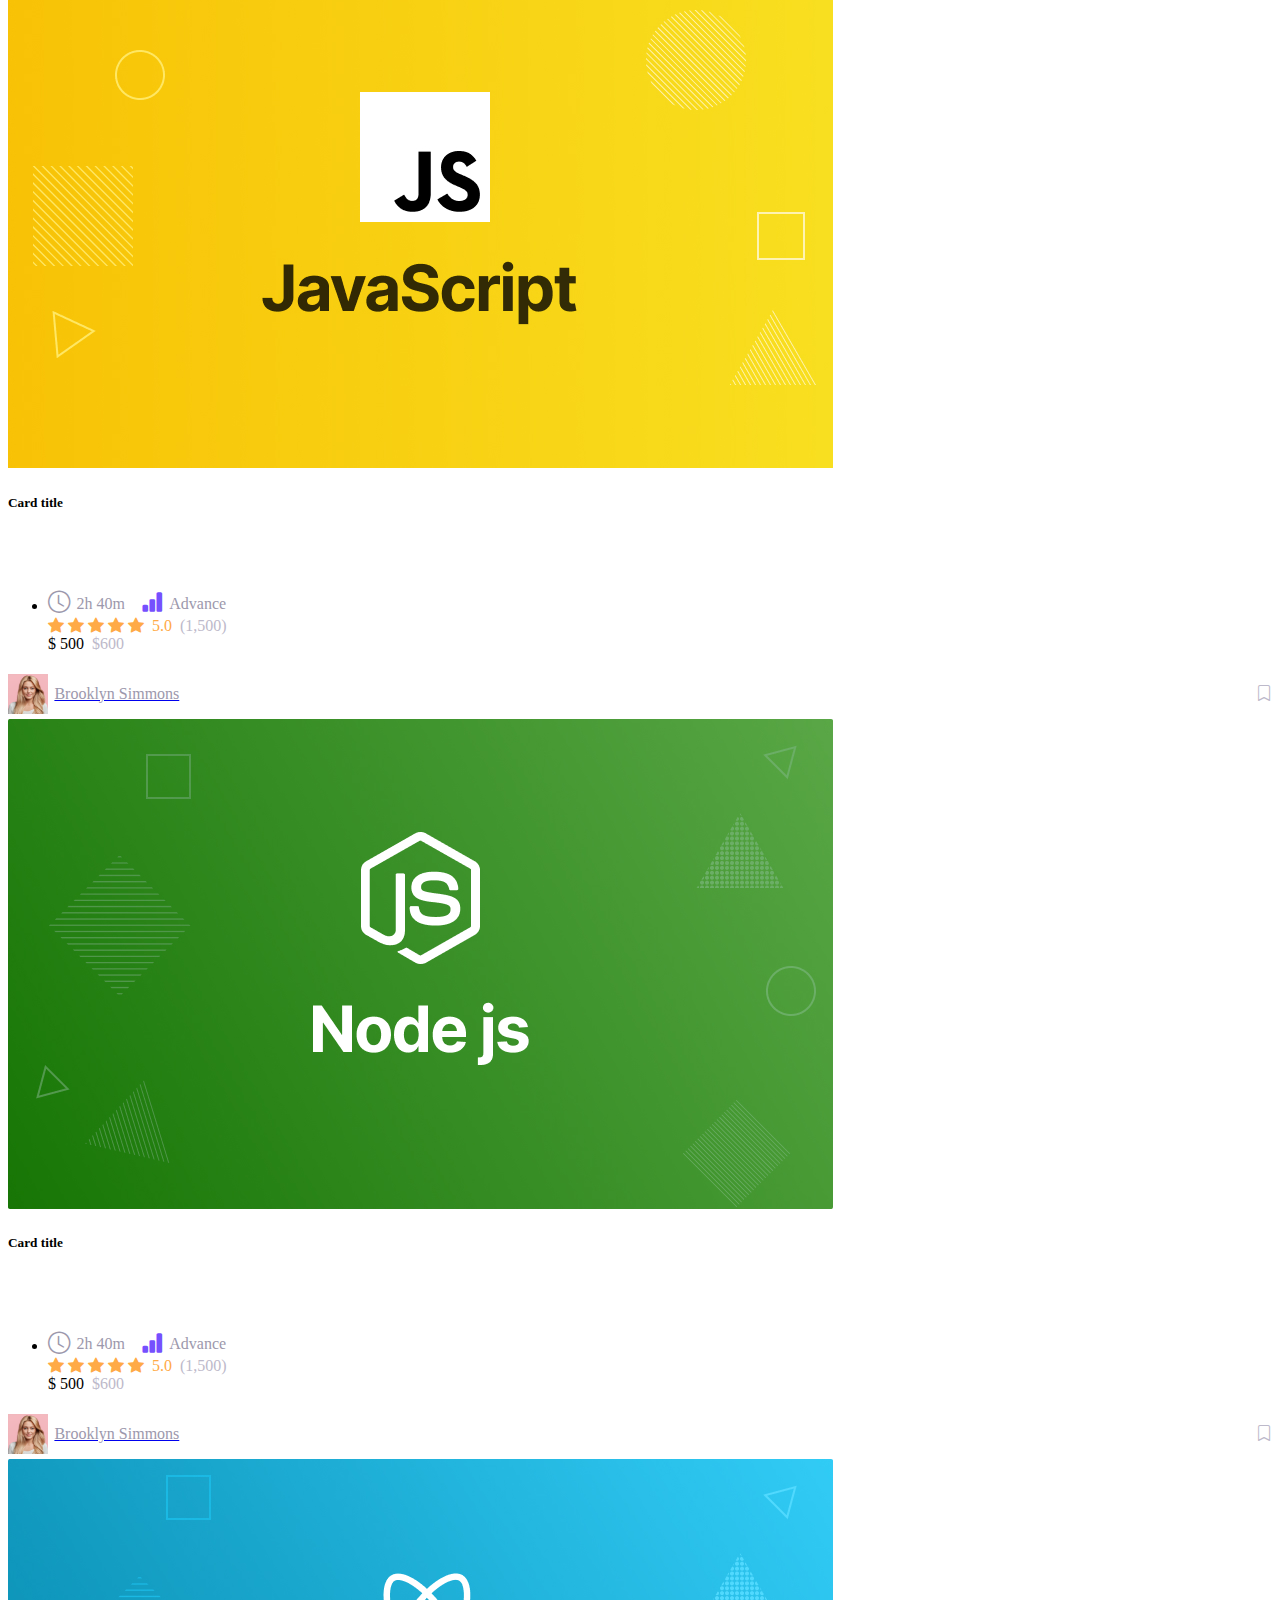
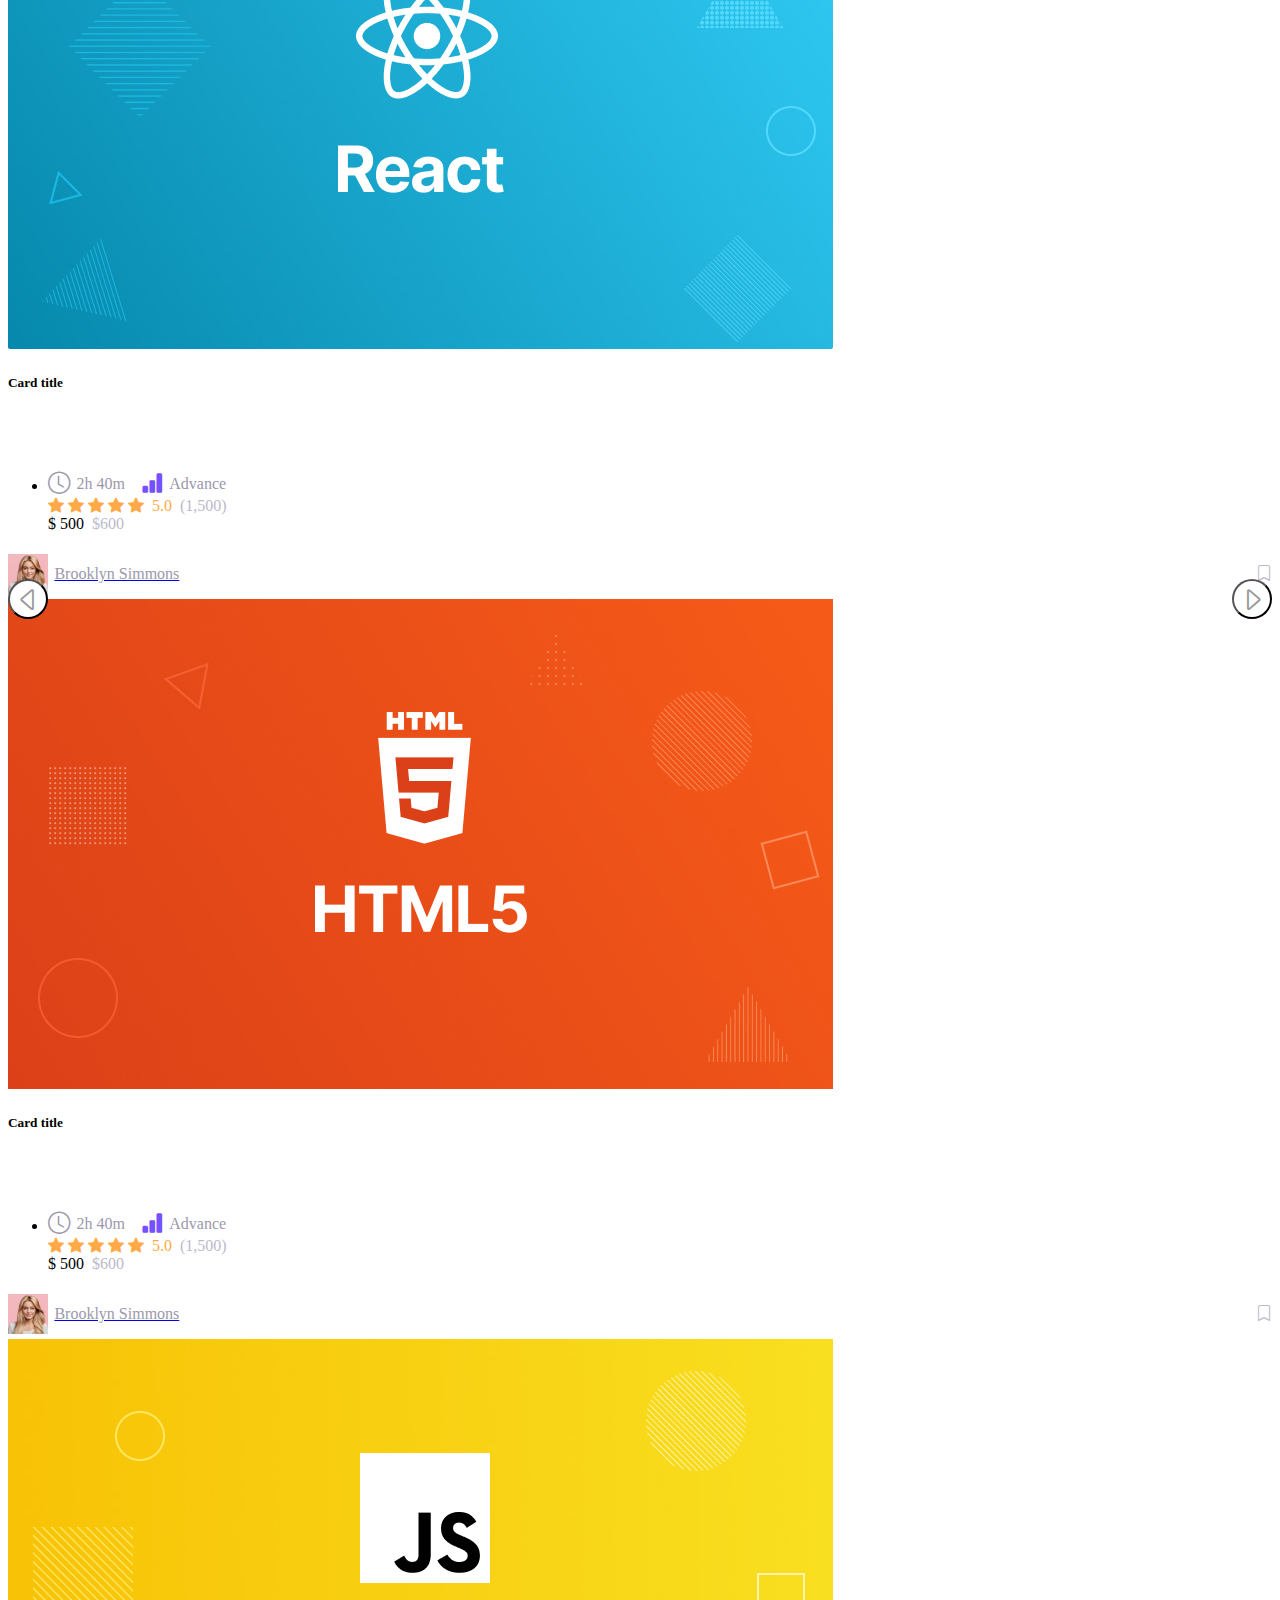
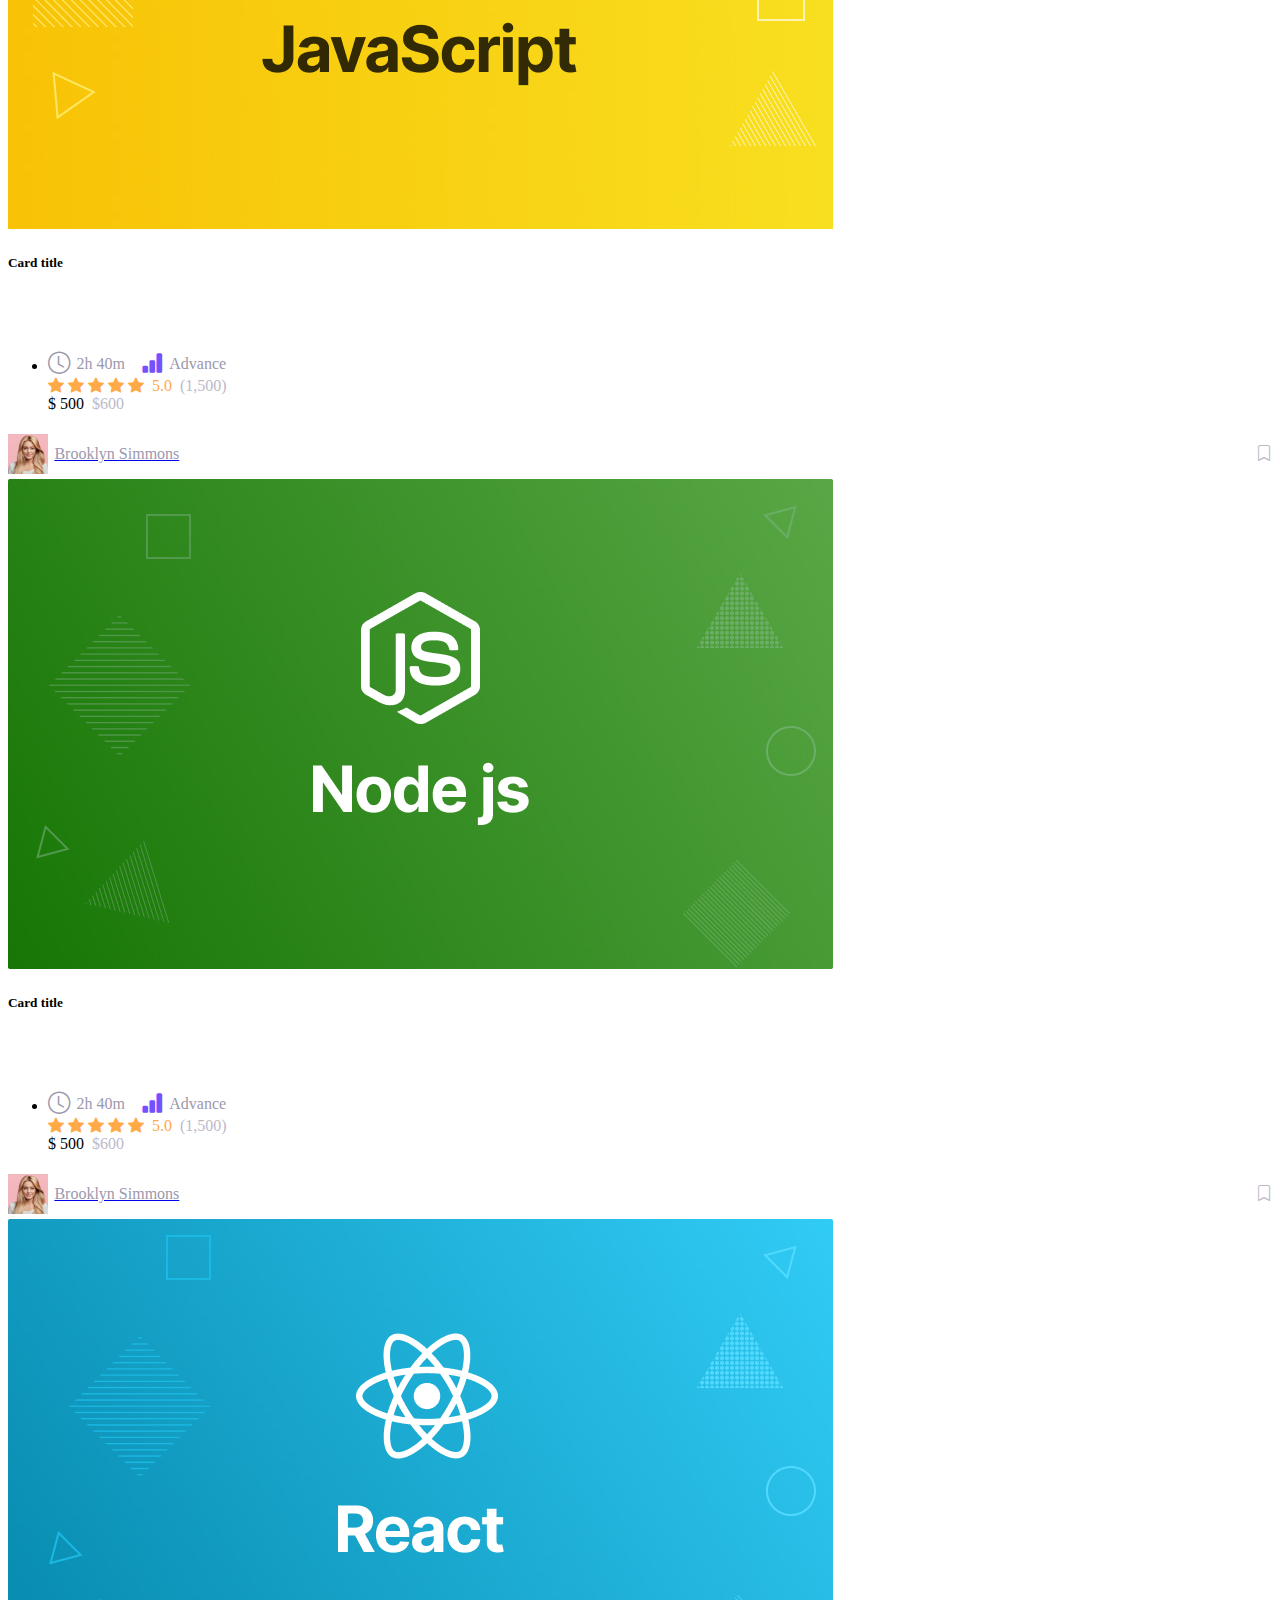
<file: M3-D5/index.html>
<!DOCTYPE html>
<html lang="en">
  <head>
    <meta charset="UTF-8" />
    <meta name="viewport" content="width=device-width, initial-scale=1.0" />
    <title>M3-D5</title>

    <link
      href="https://cdn.jsdelivr.net/npm/bootstrap@5.3.0/dist/css/bootstrap.min.css"
      rel="stylesheet"
      integrity="sha384-9ndCyUaIbzAi2FUVXJi0CjmCapSmO7SnpJef0486qhLnuZ2cdeRhO02iuK6FUUVM"
      crossorigin="anonymous"
    />
    <link
      rel="stylesheet"
      href="https://cdn.jsdelivr.net/npm/bootstrap-icons@1.10.5/font/bootstrap-icons.css"
    />
    <link rel="stylesheet" href="style.css" />
  </head>
  <body>
    <div class="container-fluid p-0">
      <nav class="navbar navbar-expand-lg bg-body-tertiary">
        <div class="container-fluid">
          <a class="navbar-brand" href="#">
            <img src="assets/logo.svg" alt="Logo" width="40" height="32" />
          </a>
          <div class="collapse navbar-collapse" id="navbarSupportedContent">
            <ul class="navbar-nav me-auto mb-2 mb-lg-0">
              <li class="nav-item dropdown">
                <a
                  class="nav-link dropdown-toggle"
                  href="#"
                  role="button"
                  data-bs-toggle="dropdown"
                  aria-expanded="false"
                >
                  Browse
                </a>
                <ul class="dropdown-menu">
                  <li><a class="dropdown-item" href="#">Action</a></li>
                  <li><a class="dropdown-item" href="#">Another action</a></li>
                  <li><hr class="dropdown-divider" /></li>
                  <li>
                    <a class="dropdown-item" href="#">Something else here</a>
                  </li>
                </ul>
              </li>
              <li class="nav-item dropdown">
                <a
                  class="nav-link dropdown-toggle"
                  href="#"
                  role="button"
                  data-bs-toggle="dropdown"
                  aria-expanded="false"
                >
                  Landings
                </a>
                <ul class="dropdown-menu">
                  <li><a class="dropdown-item" href="#">Action</a></li>
                  <li><a class="dropdown-item" href="#">Another action</a></li>
                  <li><hr class="dropdown-divider" /></li>
                  <li>
                    <a class="dropdown-item" href="#">Something else here</a>
                  </li>
                </ul>
              </li>
              <li class="nav-item dropdown">
                <a
                  class="nav-link dropdown-toggle"
                  href="#"
                  role="button"
                  data-bs-toggle="dropdown"
                  aria-expanded="false"
                >
                  Pages
                </a>
                <ul class="dropdown-menu">
                  <li><a class="dropdown-item" href="#">Action</a></li>
                  <li><a class="dropdown-item" href="#">Another action</a></li>
                  <li><hr class="dropdown-divider" /></li>
                  <li>
                    <a class="dropdown-item" href="#">Something else here</a>
                  </li>
                </ul>
              </li>
              <li class="nav-item dropdown">
                <a
                  class="nav-link dropdown-toggle"
                  href="#"
                  role="button"
                  data-bs-toggle="dropdown"
                  aria-expanded="false"
                >
                  Accounts
                </a>
                <ul class="dropdown-menu">
                  <li><a class="dropdown-item" href="#">Action</a></li>
                  <li><a class="dropdown-item" href="#">Another action</a></li>
                  <li><hr class="dropdown-divider" /></li>
                  <li>
                    <a class="dropdown-item" href="#">Something else here</a>
                  </li>
                </ul>
              </li>
            </ul>
          </div>
          <div class="navbar-toggler-right">
            <button class="btn rounded-circle">
              <i class="bi bi-bell rounded-circle"></i>
            </button>
            <button class="btn rounded-circle">
              <img
                src="assets/avatar-1.jpg"
                class="img rounded-circle"
                alt="..."
                width="50"
                height="50"
              />
            </button>
            <button
              class="navbar-toggler"
              type="button"
              data-bs-toggle="collapse"
              data-bs-target="#navbarSupportedContent"
              aria-controls="navbarSupportedContent"
              aria-expanded="false"
              aria-label="Toggle navigation"
            >
              <span class="navbar-toggler-icon"></span>
            </button>
          </div>
        </div>
      </nav>

      <div class="container-fluid hero">
        <div class="container hero">
          <div class="row align-items-center">
            <div class="col-md-6 col-12 py-3">
              <h2 class="text-white fs-1 bold">Welcome Web Students!</h2>
              <p class="fs-3 hero-p">
                Hand-picked Instructor and expertly crafted courses, designed
                for the modern students and entrepreneur.
              </p>
              <button type="button" class="btn green-btn text-white btn-lg">
                Browse Courses
              </button>
              <button
                type="button"
                class="btn btn-lg bg-white font-weight-bold"
              >
                Are You Instructor?
              </button>
            </div>
            <div class="col-md-6 col-12">
              <img src="assets/hero-img.png" alt="" class="d-block img-fluid" />
            </div>
          </div>
        </div>
      </div>

      <div class="container-fluid shadow-sm mb-5">
        <div class="container">
          <div class="row align-items-start py-3">
            <div class="col-md-4 col-12 row align-items-center py-3">
              <div class="col-2">
                <i class="bi bi-camera-video rounded-circle"></i>
              </div>
              <div class="col-10">
                <p class="py-0 my-0 fw-bold">30,000 online courses</p>
                <p class="py-0 my-0">Enjoy a variety of fresh topics</p>
              </div>
            </div>
            <div class="col-md-4 col-12 row align-items-center py-3">
              <div class="col-2">
                <i class="bi bi-people rounded-circle"></i>
              </div>
              <div class="col-10">
                <p class="py-0 my-0 fw-bold">Expert instruction</p>
                <p class="py-0 my-0">Find the right instructor for you</p>
              </div>
            </div>
            <div class="col-md-4 col-12 row align-items-center py-3">
              <div class="col-2">
                <i class="bi bi-clock rounded-circle"></i>
              </div>
              <div class="col-10">
                <p class="py-0 my-0 fw-bold">Lifetime access</p>
                <p class="py-0 my-0">Learn on your schedule</p>
              </div>
            </div>
          </div>
        </div>
      </div>

      <div class="container my-5">
        <h3>Recommended to you</h3>
        <div id="carouselExample" class="carousel slide d-none d-md-block">
          <div class="carousel-inner">
            <div class="carousel-item active">
              <div class="row">
                <div class="col-6 col-md-3">
                  <div
                    class="card col-6 col-md-3 border-0 shadow-sm my-1"
                    style="width: 100%"
                  >
                    <img
                      src="assets/course-graphql.jpg"
                      class="card-img-top"
                      alt="..."
                    />
                    <div class="card-body">
                      <h5 class="card-title">
                        GraphQL: introduction to graphQL for beginners
                      </h5>
                    </div>
                    <ul class="list-group list-group-flush">
                      <li class="list-group-item border-0">
                        <div class="duration-level">
                          <div class="time">
                            <i class="bi bi-clock"></i>
                            <p>2h 40m</p>
                          </div>
                          <div class="level">
                            <i class="bi bi-bar-chart-fill"></i>
                            <p>Advance</p>
                          </div>
                        </div>
                      </li>
                      <li class="list-group-item border-0">
                        <div class="stars-item">
                          <i class="bi bi-star-fill"></i>
                          <i class="bi bi-star-fill"></i>
                          <i class="bi bi-star-half"></i>
                          <i class="bi bi-star"></i>
                          <i class="bi bi-star"></i>
                        </div>
                        <p class="vote">2.5</p>
                        <p class="votes-num">(1,500)</p>
                      </li>
                      <li class="list-group-item border-0">
                        <p class="fs-5 fw-bold">$500</p>
                        <p class="fs-6 text-decoration-line-through">$600</p>
                      </li>
                    </ul>
                    <div class="card-body border-top">
                      <a href="#" class="card-link text-decoration-none">
                        <img
                          src="assets/avatar-5.jpg"
                          alt=""
                          height="40"
                          width="40"
                          class="rounded-circle"
                        />
                        <p class="m-0">Brooklyn Simmons</p>
                      </a>
                      <a href="#" class="card-link text-decoration-none">
                        <i class="bi bi-bookmark fw-bold fs-5"></i
                      ></a>
                    </div>
                  </div>
                </div>

                <div class="col-6 col-md-3">
                  <div class="card border-0 shadow-sm my-1" style="width: 100%">
                    <img
                      src="assets/course-javascript.jpg"
                      class="card-img-top"
                      alt="..."
                    />
                    <div class="card-body">
                      <h5 class="card-title">Card title</h5>
                    </div>
                    <ul class="list-group list-group-flush">
                      <li class="list-group-item border-0">
                        <div class="duration-level">
                          <div class="time">
                            <i class="bi bi-clock"></i>
                            <p>2h 40m</p>
                          </div>
                          <div class="level">
                            <i class="bi bi-bar-chart-fill"></i>
                            <p>Advance</p>
                          </div>
                        </div>
                      </li>
                      <li class="list-group-item border-0">
                        <div class="stars-item">
                          <i class="bi bi-star-fill"></i>
                          <i class="bi bi-star-fill"></i>
                          <i class="bi bi-star-fill"></i>
                          <i class="bi bi-star-fill"></i>
                          <i class="bi bi-star-fill"></i>
                        </div>
                        <p class="vote">5.0</p>
                        <p class="votes-num">(1,500)</p>
                      </li>
                      <li class="list-group-item border-0">
                        <p class="fs-5 fw-bold">$ 500</p>
                        <p class="fs-6 text-decoration-line-through">$600</p>
                      </li>
                    </ul>
                    <div class="card-body border-top">
                      <a href="#" class="card-link text-decoration-none">
                        <img
                          src="assets/avatar-5.jpg"
                          alt=""
                          height="40"
                          width="40"
                          class="rounded-circle"
                        />
                        <p class="m-0">Brooklyn Simmons</p>
                      </a>
                      <a href="#" class="card-link text-decoration-none">
                        <i class="bi bi-bookmark fw-bold fs-5"></i
                      ></a>
                    </div>
                  </div>
                </div>

                <div class="col-6 col-md-3">
                  <div class="card border-0 shadow-sm my-1" style="width: 100%">
                    <img
                      src="assets/course-node.jpg"
                      class="card-img-top"
                      alt="..."
                    />
                    <div class="card-body">
                      <h5 class="card-title">Card title</h5>
                    </div>
                    <ul class="list-group list-group-flush">
                      <li class="list-group-item border-0">
                        <div class="duration-level">
                          <div class="time">
                            <i class="bi bi-clock"></i>
                            <p>2h 40m</p>
                          </div>
                          <div class="level">
                            <i class="bi bi-bar-chart-fill"></i>
                            <p>Advance</p>
                          </div>
                        </div>
                      </li>
                      <li class="list-group-item border-0">
                        <div class="stars-item">
                          <i class="bi bi-star-fill"></i>
                          <i class="bi bi-star-fill"></i>
                          <i class="bi bi-star-fill"></i>
                          <i class="bi bi-star-fill"></i>
                          <i class="bi bi-star-fill"></i>
                        </div>
                        <p class="vote">5.0</p>
                        <p class="votes-num">(1,500)</p>
                      </li>
                      <li class="list-group-item border-0">
                        <p class="fs-5 fw-bold">$ 500</p>
                        <p class="fs-6 text-decoration-line-through">$600</p>
                      </li>
                    </ul>
                    <div class="card-body border-top">
                      <a href="#" class="card-link text-decoration-none">
                        <img
                          src="assets/avatar-5.jpg"
                          alt=""
                          height="40"
                          width="40"
                          class="rounded-circle"
                        />
                        <p class="m-0">Brooklyn Simmons</p>
                      </a>
                      <a href="#" class="card-link text-decoration-none">
                        <i class="bi bi-bookmark fw-bold fs-5"></i
                      ></a>
                    </div>
                  </div>
                </div>

                <div class="col-6 col-md-3">
                  <div class="card border-0 shadow-sm my-1" style="width: 100%">
                    <img
                      src="assets/course-laravel.jpg"
                      class="card-img-top"
                      alt="..."
                    />
                    <div class="card-body">
                      <h5 class="card-title">Card title</h5>
                    </div>
                    <ul class="list-group list-group-flush">
                      <li class="list-group-item border-0">
                        <div class="duration-level">
                          <div class="time">
                            <i class="bi bi-clock"></i>
                            <p>2h 40m</p>
                          </div>
                          <div class="level">
                            <i class="bi bi-bar-chart-fill"></i>
                            <p>Advance</p>
                          </div>
                        </div>
                      </li>
                      <li class="list-group-item border-0">
                        <div class="stars-item">
                          <i class="bi bi-star-fill"></i>
                          <i class="bi bi-star-fill"></i>
                          <i class="bi bi-star-fill"></i>
                          <i class="bi bi-star-fill"></i>
                          <i class="bi bi-star-fill"></i>
                        </div>
                        <p class="vote">5.0</p>
                        <p class="votes-num">(1,500)</p>
                      </li>
                      <li class="list-group-item border-0">
                        <p class="fs-5 fw-bold">$ 500</p>
                        <p class="fs-6 text-decoration-line-through">$600</p>
                      </li>
                    </ul>
                    <div class="card-body border-top">
                      <a href="#" class="card-link text-decoration-none">
                        <img
                          src="assets/avatar-5.jpg"
                          alt=""
                          height="40"
                          width="40"
                          class="rounded-circle"
                        />
                        <p class="m-0">Brooklyn Simmons</p>
                      </a>
                      <a href="#" class="card-link text-decoration-none">
                        <i class="bi bi-bookmark fw-bold fs-5"></i
                      ></a>
                    </div>
                  </div>
                </div>
              </div>
            </div>

            <div class="carousel-item">
              <div class="row">
                <div class="col-6 col-md-3">
                  <div class="card border-0 shadow-sm my-1" style="width: 100%">
                    <img
                      src="assets/course-graphql.jpg"
                      class="card-img-top"
                      alt="..."
                    />
                    <div class="card-body">
                      <h5 class="card-title">Card title</h5>
                    </div>
                    <ul class="list-group list-group-flush">
                      <li class="list-group-item border-0">
                        <div class="duration-level">
                          <div class="time">
                            <i class="bi bi-clock"></i>
                            <p>2h 40m</p>
                          </div>
                          <div class="level">
                            <i class="bi bi-bar-chart-fill"></i>
                            <p>Advance</p>
                          </div>
                        </div>
                      </li>
                      <li class="list-group-item border-0">
                        <div class="stars-item">
                          <i class="bi bi-star-fill"></i>
                          <i class="bi bi-star-fill"></i>
                          <i class="bi bi-star-fill"></i>
                          <i class="bi bi-star-fill"></i>
                          <i class="bi bi-star-fill"></i>
                        </div>
                        <p class="vote">5.0</p>
                        <p class="votes-num">(1,500)</p>
                      </li>
                      <li class="list-group-item border-0">
                        <p class="fs-5 fw-bold">$ 500</p>
                        <p class="fs-6 text-decoration-line-through">$600</p>
                      </li>
                    </ul>
                    <div class="card-body border-top">
                      <a href="#" class="card-link text-decoration-none">
                        <img
                          src="assets/avatar-5.jpg"
                          alt=""
                          height="40"
                          width="40"
                          class="rounded-circle"
                        />
                        <p class="m-0">Brooklyn Simmons</p>
                      </a>
                      <a href="#" class="card-link text-decoration-none">
                        <i class="bi bi-bookmark fw-bold fs-5"></i
                      ></a>
                    </div>
                  </div>
                </div>

                <div class="col-6 col-md-3">
                  <div class="card border-0 shadow-sm my-1" style="width: 100%">
                    <img
                      src="assets/course-javascript.jpg"
                      class="card-img-top"
                      alt="..."
                    />
                    <div class="card-body">
                      <h5 class="card-title">Card title</h5>
                    </div>
                    <ul class="list-group list-group-flush">
                      <li class="list-group-item border-0">
                        <div class="duration-level">
                          <div class="time">
                            <i class="bi bi-clock"></i>
                            <p>2h 40m</p>
                          </div>
                          <div class="level">
                            <i class="bi bi-bar-chart-fill"></i>
                            <p>Advance</p>
                          </div>
                        </div>
                      </li>
                      <li class="list-group-item border-0">
                        <div class="stars-item">
                          <i class="bi bi-star-fill"></i>
                          <i class="bi bi-star-fill"></i>
                          <i class="bi bi-star-fill"></i>
                          <i class="bi bi-star-fill"></i>
                          <i class="bi bi-star-fill"></i>
                        </div>
                        <p class="vote">5.0</p>
                        <p class="votes-num">(1,500)</p>
                      </li>
                      <li class="list-group-item border-0">
                        <p class="fs-5 fw-bold">$ 500</p>
                        <p class="fs-6 text-decoration-line-through">$600</p>
                      </li>
                    </ul>
                    <div class="card-body border-top">
                      <a href="#" class="card-link text-decoration-none">
                        <img
                          src="assets/avatar-5.jpg"
                          alt=""
                          height="40"
                          width="40"
                          class="rounded-circle"
                        />
                        <p class="m-0">Brooklyn Simmons</p>
                      </a>
                      <a href="#" class="card-link text-decoration-none">
                        <i class="bi bi-bookmark fw-bold fs-5"></i
                      ></a>
                    </div>
                  </div>
                </div>

                <div class="col-6 col-md-3">
                  <div class="card border-0 shadow-sm my-1" style="width: 100%">
                    <img
                      src="assets/course-node.jpg"
                      class="card-img-top"
                      alt="..."
                    />
                    <div class="card-body">
                      <h5 class="card-title">Card title</h5>
                    </div>
                    <ul class="list-group list-group-flush">
                      <li class="list-group-item border-0">
                        <div class="duration-level">
                          <div class="time">
                            <i class="bi bi-clock"></i>
                            <p>2h 40m</p>
                          </div>
                          <div class="level">
                            <i class="bi bi-bar-chart-fill"></i>
                            <p>Advance</p>
                          </div>
                        </div>
                      </li>
                      <li class="list-group-item border-0">
                        <div class="stars-item">
                          <i class="bi bi-star-fill"></i>
                          <i class="bi bi-star-fill"></i>
                          <i class="bi bi-star-fill"></i>
                          <i class="bi bi-star-fill"></i>
                          <i class="bi bi-star-fill"></i>
                        </div>
                        <p class="vote">5.0</p>
                        <p class="votes-num">(1,500)</p>
                      </li>
                      <li class="list-group-item border-0">
                        <p class="fs-5 fw-bold">$ 500</p>
                        <p class="fs-6 text-decoration-line-through">$600</p>
                      </li>
                    </ul>
                    <div class="card-body border-top">
                      <a href="#" class="card-link text-decoration-none">
                        <img
                          src="assets/avatar-5.jpg"
                          alt=""
                          height="40"
                          width="40"
                          class="rounded-circle"
                        />
                        <p class="m-0">Brooklyn Simmons</p>
                      </a>
                      <a href="#" class="card-link text-decoration-none">
                        <i class="bi bi-bookmark fw-bold fs-5"></i
                      ></a>
                    </div>
                  </div>
                </div>

                <div class="col-6 col-md-3">
                  <div class="card border-0 shadow-sm my-1" style="width: 100%">
                    <img
                      src="assets/course-laravel.jpg"
                      class="card-img-top"
                      alt="..."
                    />
                    <div class="card-body">
                      <h5 class="card-title">Card title</h5>
                    </div>
                    <ul class="list-group list-group-flush">
                      <li class="list-group-item border-0">
                        <div class="duration-level">
                          <div class="time">
                            <i class="bi bi-clock"></i>
                            <p>2h 40m</p>
                          </div>
                          <div class="level">
                            <i class="bi bi-bar-chart-fill"></i>
                            <p>Advance</p>
                          </div>
                        </div>
                      </li>
                      <li class="list-group-item border-0">
                        <div class="stars-item">
                          <i class="bi bi-star-fill"></i>
                          <i class="bi bi-star-fill"></i>
                          <i class="bi bi-star-fill"></i>
                          <i class="bi bi-star-fill"></i>
                          <i class="bi bi-star-fill"></i>
                        </div>
                        <p class="vote">5.0</p>
                        <p class="votes-num">(1,500)</p>
                      </li>
                      <li class="list-group-item border-0">
                        <p class="fs-5 fw-bold">$ 500</p>
                        <p class="fs-6 text-decoration-line-through">$600</p>
                      </li>
                    </ul>
                    <div class="card-body border-top">
                      <a href="#" class="card-link text-decoration-none">
                        <img
                          src="assets/avatar-5.jpg"
                          alt=""
                          height="40"
                          width="40"
                          class="rounded-circle"
                        />
                        <p class="m-0">Brooklyn Simmons</p>
                      </a>
                      <a href="#" class="card-link text-decoration-none">
                        <i class="bi bi-bookmark fw-bold fs-5"></i
                      ></a>
                    </div>
                  </div>
                </div>
              </div>
            </div>
          </div>
          <button
            class="carousel-control-prev shadow-sm"
            type="button"
            data-bs-target="#carouselExample"
            data-bs-slide="prev"
          >
            <i class="bi bi-caret-left"></i>
            <!-- <span class="visually-hidden">Previous</span> -->
          </button>
          <button
            class="carousel-control-next shadow-sm"
            type="button"
            data-bs-target="#carouselExample"
            data-bs-slide="next"
          >
            <i class="bi bi-caret-right"></i>
            <!-- <span class="visually-hidden">Next</span> -->
          </button>
        </div>

        <div
          id="carouselExample-mobile"
          class="carousel slide d-block d-md-none"
        >
          <div class="carousel-inner">
            <div class="carousel-item active">
              <div class="row">
                <div class="col-6 col-md-3">
                  <div
                    class="card col-6 col-md-3 border-0 shadow-sm my-1"
                    style="width: 100%"
                  >
                    <img
                      src="assets/course-graphql.jpg"
                      class="card-img-top"
                      alt="..."
                    />
                    <div class="card-body">
                      <h5 class="card-title">
                        GraphQL: introduction to graphQL for beginners
                      </h5>
                    </div>
                    <ul class="list-group list-group-flush">
                      <li class="list-group-item border-0">
                        <div class="duration-level">
                          <div class="time">
                            <i class="bi bi-clock"></i>
                            <p>2h 40m</p>
                          </div>
                          <div class="level">
                            <i class="bi bi-bar-chart-fill"></i>
                            <p>Advance</p>
                          </div>
                        </div>
                      </li>
                      <li class="list-group-item border-0">
                        <div class="stars-item">
                          <i class="bi bi-star-fill"></i>
                          <i class="bi bi-star-fill"></i>
                          <i class="bi bi-star-half"></i>
                          <i class="bi bi-star"></i>
                          <i class="bi bi-star"></i>
                        </div>
                        <p class="vote">2.5</p>
                        <p class="votes-num">(1,500)</p>
                      </li>
                      <li class="list-group-item border-0">
                        <p class="fs-5 fw-bold">$500</p>
                        <p class="fs-6 text-decoration-line-through">$600</p>
                      </li>
                    </ul>
                    <div class="card-body border-top">
                      <a href="#" class="card-link text-decoration-none">
                        <img
                          src="assets/avatar-5.jpg"
                          alt=""
                          height="40"
                          width="40"
                          class="rounded-circle"
                        />
                        <p class="m-0">Brooklyn Simmons</p>
                      </a>
                      <a href="#" class="card-link text-decoration-none">
                        <i class="bi bi-bookmark fw-bold fs-5"></i
                      ></a>
                    </div>
                  </div>
                </div>

                <div class="col-6 col-md-3">
                  <div class="card border-0 shadow-sm my-1" style="width: 100%">
                    <img
                      src="assets/course-javascript.jpg"
                      class="card-img-top"
                      alt="..."
                    />
                    <div class="card-body">
                      <h5 class="card-title">Card title</h5>
                    </div>
                    <ul class="list-group list-group-flush">
                      <li class="list-group-item border-0">
                        <div class="duration-level">
                          <div class="time">
                            <i class="bi bi-clock"></i>
                            <p>2h 40m</p>
                          </div>
                          <div class="level">
                            <i class="bi bi-bar-chart-fill"></i>
                            <p>Advance</p>
                          </div>
                        </div>
                      </li>
                      <li class="list-group-item border-0">
                        <div class="stars-item">
                          <i class="bi bi-star-fill"></i>
                          <i class="bi bi-star-fill"></i>
                          <i class="bi bi-star-fill"></i>
                          <i class="bi bi-star-fill"></i>
                          <i class="bi bi-star-fill"></i>
                        </div>
                        <p class="vote">5.0</p>
                        <p class="votes-num">(1,500)</p>
                      </li>
                      <li class="list-group-item border-0">
                        <p class="fs-5 fw-bold">$ 500</p>
                        <p class="fs-6 text-decoration-line-through">$600</p>
                      </li>
                    </ul>
                    <div class="card-body border-top">
                      <a href="#" class="card-link text-decoration-none">
                        <img
                          src="assets/avatar-5.jpg"
                          alt=""
                          height="40"
                          width="40"
                          class="rounded-circle"
                        />
                        <p class="m-0">Brooklyn Simmons</p>
                      </a>
                      <a href="#" class="card-link text-decoration-none">
                        <i class="bi bi-bookmark fw-bold fs-5"></i
                      ></a>
                    </div>
                  </div>
                </div>
              </div>
            </div>

            <div class="carousel-item">
              <div class="row">
                <div class="col-6 col-md-3">
                  <div class="card border-0 shadow-sm my-1" style="width: 100%">
                    <img
                      src="assets/course-node.jpg"
                      class="card-img-top"
                      alt="..."
                    />
                    <div class="card-body">
                      <h5 class="card-title">Card title</h5>
                    </div>
                    <ul class="list-group list-group-flush">
                      <li class="list-group-item border-0">
                        <div class="duration-level">
                          <div class="time">
                            <i class="bi bi-clock"></i>
                            <p>2h 40m</p>
                          </div>
                          <div class="level">
                            <i class="bi bi-bar-chart-fill"></i>
                            <p>Advance</p>
                          </div>
                        </div>
                      </li>
                      <li class="list-group-item border-0">
                        <div class="stars-item">
                          <i class="bi bi-star-fill"></i>
                          <i class="bi bi-star-fill"></i>
                          <i class="bi bi-star-fill"></i>
                          <i class="bi bi-star-fill"></i>
                          <i class="bi bi-star-fill"></i>
                        </div>
                        <p class="vote">5.0</p>
                        <p class="votes-num">(1,500)</p>
                      </li>
                      <li class="list-group-item border-0">
                        <p class="fs-5 fw-bold">$ 500</p>
                        <p class="fs-6 text-decoration-line-through">$600</p>
                      </li>
                    </ul>
                    <div class="card-body border-top">
                      <a href="#" class="card-link text-decoration-none">
                        <img
                          src="assets/avatar-5.jpg"
                          alt=""
                          height="40"
                          width="40"
                          class="rounded-circle"
                        />
                        <p class="m-0">Brooklyn Simmons</p>
                      </a>
                      <a href="#" class="card-link text-decoration-none">
                        <i class="bi bi-bookmark fw-bold fs-5"></i
                      ></a>
                    </div>
                  </div>
                </div>

                <div class="col-6 col-md-3">
                  <div class="card border-0 shadow-sm my-1" style="width: 100%">
                    <img
                      src="assets/course-laravel.jpg"
                      class="card-img-top"
                      alt="..."
                    />
                    <div class="card-body">
                      <h5 class="card-title">Card title</h5>
                    </div>
                    <ul class="list-group list-group-flush">
                      <li class="list-group-item border-0">
                        <div class="duration-level">
                          <div class="time">
                            <i class="bi bi-clock"></i>
                            <p>2h 40m</p>
                          </div>
                          <div class="level">
                            <i class="bi bi-bar-chart-fill"></i>
                            <p>Advance</p>
                          </div>
                        </div>
                      </li>
                      <li class="list-group-item border-0">
                        <div class="stars-item">
                          <i class="bi bi-star-fill"></i>
                          <i class="bi bi-star-fill"></i>
                          <i class="bi bi-star-fill"></i>
                          <i class="bi bi-star-fill"></i>
                          <i class="bi bi-star-fill"></i>
                        </div>
                        <p class="vote">5.0</p>
                        <p class="votes-num">(1,500)</p>
                      </li>
                      <li class="list-group-item border-0">
                        <p class="fs-5 fw-bold">$ 500</p>
                        <p class="fs-6 text-decoration-line-through">$600</p>
                      </li>
                    </ul>
                    <div class="card-body border-top">
                      <a href="#" class="card-link text-decoration-none">
                        <img
                          src="assets/avatar-5.jpg"
                          alt=""
                          height="40"
                          width="40"
                          class="rounded-circle"
                        />
                        <p class="m-0">Brooklyn Simmons</p>
                      </a>
                      <a href="#" class="card-link text-decoration-none">
                        <i class="bi bi-bookmark fw-bold fs-5"></i
                      ></a>
                    </div>
                  </div>
                </div>
              </div>
            </div>
          </div>
          <button
            class="carousel-control-prev shadow-sm"
            type="button"
            data-bs-target="#carouselExample-mobile"
            data-bs-slide="prev"
          >
            <i class="bi bi-caret-left"></i>
            <!-- <span class="visually-hidden">Previous</span> -->
          </button>
          <button
            class="carousel-control-next shadow-sm"
            type="button"
            data-bs-target="#carouselExample-mobile"
            data-bs-slide="next"
          >
            <i class="bi bi-caret-right"></i>
            <!-- <span class="visually-hidden">Next</span> -->
          </button>
        </div>
      </div>

      <div class="container my-5">
        <h3>Most Popular</h3>
        <div id="carouselExample2" class="carousel slide d-none d-md-block">
          <div class="carousel-inner">
            <div class="carousel-item active">
              <div class="row">
                <div class="col-6 col-md-3">
                  <div class="card border-0 shadow-sm my-1" style="width: 100%">
                    <img
                      src="assets/course-html.jpg"
                      class="card-img-top"
                      alt="..."
                    />
                    <div class="card-body">
                      <h5 class="card-title">Card title</h5>
                    </div>
                    <ul class="list-group list-group-flush">
                      <li class="list-group-item border-0">
                        <div class="duration-level">
                          <div class="time">
                            <i class="bi bi-clock"></i>
                            <p>2h 40m</p>
                          </div>
                          <div class="level">
                            <i class="bi bi-bar-chart-fill"></i>
                            <p>Advance</p>
                          </div>
                        </div>
                      </li>
                      <li class="list-group-item border-0">
                        <div class="stars-item">
                          <i class="bi bi-star-fill"></i>
                          <i class="bi bi-star-fill"></i>
                          <i class="bi bi-star-fill"></i>
                          <i class="bi bi-star-fill"></i>
                          <i class="bi bi-star-fill"></i>
                        </div>
                        <p class="vote">5.0</p>
                        <p class="votes-num">(1,500)</p>
                      </li>
                      <li class="list-group-item border-0">
                        <p class="fs-5 fw-bold">$ 500</p>
                        <p class="fs-6 text-decoration-line-through">$600</p>
                      </li>
                    </ul>
                    <div class="card-body border-top">
                      <a href="#" class="card-link text-decoration-none">
                        <img
                          src="assets/avatar-5.jpg"
                          alt=""
                          height="40"
                          width="40"
                          class="rounded-circle"
                        />
                        <p class="m-0">Brooklyn Simmons</p>
                      </a>
                      <a href="#" class="card-link text-decoration-none">
                        <i class="bi bi-bookmark fw-bold fs-5"></i
                      ></a>
                    </div>
                  </div>
                </div>

                <div class="col-6 col-md-3">
                  <div class="card border-0 shadow-sm my-1" style="width: 100%">
                    <img
                      src="assets/course-javascript.jpg"
                      class="card-img-top"
                      alt="..."
                    />
                    <div class="card-body">
                      <h5 class="card-title">Card title</h5>
                    </div>
                    <ul class="list-group list-group-flush">
                      <li class="list-group-item border-0">
                        <div class="duration-level">
                          <div class="time">
                            <i class="bi bi-clock"></i>
                            <p>2h 40m</p>
                          </div>
                          <div class="level">
                            <i class="bi bi-bar-chart-fill"></i>
                            <p>Advance</p>
                          </div>
                        </div>
                      </li>
                      <li class="list-group-item border-0">
                        <div class="stars-item">
                          <i class="bi bi-star-fill"></i>
                          <i class="bi bi-star-fill"></i>
                          <i class="bi bi-star-fill"></i>
                          <i class="bi bi-star-fill"></i>
                          <i class="bi bi-star-fill"></i>
                        </div>
                        <p class="vote">5.0</p>
                        <p class="votes-num">(1,500)</p>
                      </li>
                      <li class="list-group-item border-0">
                        <p class="fs-5 fw-bold">$ 500</p>
                        <p class="fs-6 text-decoration-line-through">$600</p>
                      </li>
                    </ul>
                    <div class="card-body border-top">
                      <a href="#" class="card-link text-decoration-none">
                        <img
                          src="assets/avatar-5.jpg"
                          alt=""
                          height="40"
                          width="40"
                          class="rounded-circle"
                        />
                        <p class="m-0">Brooklyn Simmons</p>
                      </a>
                      <a href="#" class="card-link text-decoration-none">
                        <i class="bi bi-bookmark fw-bold fs-5"></i
                      ></a>
                    </div>
                  </div>
                </div>

                <div class="col-6 col-md-3">
                  <div class="card border-0 shadow-sm my-1" style="width: 100%">
                    <img
                      src="assets/course-node.jpg"
                      class="card-img-top"
                      alt="..."
                    />
                    <div class="card-body">
                      <h5 class="card-title">Card title</h5>
                    </div>
                    <ul class="list-group list-group-flush">
                      <li class="list-group-item border-0">
                        <div class="duration-level">
                          <div class="time">
                            <i class="bi bi-clock"></i>
                            <p>2h 40m</p>
                          </div>
                          <div class="level">
                            <i class="bi bi-bar-chart-fill"></i>
                            <p>Advance</p>
                          </div>
                        </div>
                      </li>
                      <li class="list-group-item border-0">
                        <div class="stars-item">
                          <i class="bi bi-star-fill"></i>
                          <i class="bi bi-star-fill"></i>
                          <i class="bi bi-star-fill"></i>
                          <i class="bi bi-star-fill"></i>
                          <i class="bi bi-star-fill"></i>
                        </div>
                        <p class="vote">5.0</p>
                        <p class="votes-num">(1,500)</p>
                      </li>
                      <li class="list-group-item border-0">
                        <p class="fs-5 fw-bold">$ 500</p>
                        <p class="fs-6 text-decoration-line-through">$600</p>
                      </li>
                    </ul>
                    <div class="card-body border-top">
                      <a href="#" class="card-link text-decoration-none">
                        <img
                          src="assets/avatar-5.jpg"
                          alt=""
                          height="40"
                          width="40"
                          class="rounded-circle"
                        />
                        <p class="m-0">Brooklyn Simmons</p>
                      </a>
                      <a href="#" class="card-link text-decoration-none">
                        <i class="bi bi-bookmark fw-bold fs-5"></i
                      ></a>
                    </div>
                  </div>
                </div>

                <div class="col-6 col-md-3">
                  <div class="card border-0 shadow-sm my-1" style="width: 100%">
                    <img
                      src="assets/course-react.jpg"
                      class="card-img-top"
                      alt="..."
                    />
                    <div class="card-body">
                      <h5 class="card-title">Card title</h5>
                    </div>
                    <ul class="list-group list-group-flush">
                      <li class="list-group-item border-0">
                        <div class="duration-level">
                          <div class="time">
                            <i class="bi bi-clock"></i>
                            <p>2h 40m</p>
                          </div>
                          <div class="level">
                            <i class="bi bi-bar-chart-fill"></i>
                            <p>Advance</p>
                          </div>
                        </div>
                      </li>
                      <li class="list-group-item border-0">
                        <div class="stars-item">
                          <i class="bi bi-star-fill"></i>
                          <i class="bi bi-star-fill"></i>
                          <i class="bi bi-star-fill"></i>
                          <i class="bi bi-star-fill"></i>
                          <i class="bi bi-star-fill"></i>
                        </div>
                        <p class="vote">5.0</p>
                        <p class="votes-num">(1,500)</p>
                      </li>
                      <li class="list-group-item border-0">
                        <p class="fs-5 fw-bold">$ 500</p>
                        <p class="fs-6 text-decoration-line-through">$600</p>
                      </li>
                    </ul>
                    <div class="card-body border-top">
                      <a href="#" class="card-link text-decoration-none">
                        <img
                          src="assets/avatar-5.jpg"
                          alt=""
                          height="40"
                          width="40"
                          class="rounded-circle"
                        />
                        <p class="m-0">Brooklyn Simmons</p>
                      </a>
                      <a href="#" class="card-link text-decoration-none">
                        <i class="bi bi-bookmark fw-bold fs-5"></i
                      ></a>
                    </div>
                  </div>
                </div>
              </div>
            </div>

            <div class="carousel-item">
              <div class="row">
                <div class="col-6 col-md-3">
                  <div class="card border-0 shadow-sm my-1" style="width: 100%">
                    <img
                      src="assets/course-html.jpg"
                      class="card-img-top"
                      alt="..."
                    />
                    <div class="card-body">
                      <h5 class="card-title">Card title</h5>
                    </div>
                    <ul class="list-group list-group-flush">
                      <li class="list-group-item border-0">
                        <div class="duration-level">
                          <div class="time">
                            <i class="bi bi-clock"></i>
                            <p>2h 40m</p>
                          </div>
                          <div class="level">
                            <i class="bi bi-bar-chart-fill"></i>
                            <p>Advance</p>
                          </div>
                        </div>
                      </li>
                      <li class="list-group-item border-0">
                        <div class="stars-item">
                          <i class="bi bi-star-fill"></i>
                          <i class="bi bi-star-fill"></i>
                          <i class="bi bi-star-fill"></i>
                          <i class="bi bi-star-fill"></i>
                          <i class="bi bi-star-fill"></i>
                        </div>
                        <p class="vote">5.0</p>
                        <p class="votes-num">(1,500)</p>
                      </li>
                      <li class="list-group-item border-0">
                        <p class="fs-5 fw-bold">$ 500</p>
                        <p class="fs-6 text-decoration-line-through">$600</p>
                      </li>
                    </ul>
                    <div class="card-body border-top">
                      <a href="#" class="card-link text-decoration-none">
                        <img
                          src="assets/avatar-5.jpg"
                          alt=""
                          height="40"
                          width="40"
                          class="rounded-circle"
                        />
                        <p class="m-0">Brooklyn Simmons</p>
                      </a>
                      <a href="#" class="card-link text-decoration-none">
                        <i class="bi bi-bookmark fw-bold fs-5"></i
                      ></a>
                    </div>
                  </div>
                </div>

                <div class="col-6 col-md-3">
                  <div class="card border-0 shadow-sm my-1" style="width: 100%">
                    <img
                      src="assets/course-javascript.jpg"
                      class="card-img-top"
                      alt="..."
                    />
                    <div class="card-body">
                      <h5 class="card-title">Card title</h5>
                    </div>
                    <ul class="list-group list-group-flush">
                      <li class="list-group-item border-0">
                        <div class="duration-level">
                          <div class="time">
                            <i class="bi bi-clock"></i>
                            <p>2h 40m</p>
                          </div>
                          <div class="level">
                            <i class="bi bi-bar-chart-fill"></i>
                            <p>Advance</p>
                          </div>
                        </div>
                      </li>
                      <li class="list-group-item border-0">
                        <div class="stars-item">
                          <i class="bi bi-star-fill"></i>
                          <i class="bi bi-star-fill"></i>
                          <i class="bi bi-star-fill"></i>
                          <i class="bi bi-star-fill"></i>
                          <i class="bi bi-star-fill"></i>
                        </div>
                        <p class="vote">5.0</p>
                        <p class="votes-num">(1,500)</p>
                      </li>
                      <li class="list-group-item border-0">
                        <p class="fs-5 fw-bold">$ 500</p>
                        <p class="fs-6 text-decoration-line-through">$600</p>
                      </li>
                    </ul>
                    <div class="card-body border-top">
                      <a href="#" class="card-link text-decoration-none">
                        <img
                          src="assets/avatar-5.jpg"
                          alt=""
                          height="40"
                          width="40"
                          class="rounded-circle"
                        />
                        <p class="m-0">Brooklyn Simmons</p>
                      </a>
                      <a href="#" class="card-link text-decoration-none">
                        <i class="bi bi-bookmark fw-bold fs-5"></i
                      ></a>
                    </div>
                  </div>
                </div>

                <div class="col-6 col-md-3">
                  <div class="card border-0 shadow-sm my-1" style="width: 100%">
                    <img
                      src="assets/course-node.jpg"
                      class="card-img-top"
                      alt="..."
                    />
                    <div class="card-body">
                      <h5 class="card-title">Card title</h5>
                    </div>
                    <ul class="list-group list-group-flush">
                      <li class="list-group-item border-0">
                        <div class="duration-level">
                          <div class="time">
                            <i class="bi bi-clock"></i>
                            <p>2h 40m</p>
                          </div>
                          <div class="level">
                            <i class="bi bi-bar-chart-fill"></i>
                            <p>Advance</p>
                          </div>
                        </div>
                      </li>
                      <li class="list-group-item border-0">
                        <div class="stars-item">
                          <i class="bi bi-star-fill"></i>
                          <i class="bi bi-star-fill"></i>
                          <i class="bi bi-star-fill"></i>
                          <i class="bi bi-star-fill"></i>
                          <i class="bi bi-star-fill"></i>
                        </div>
                        <p class="vote">5.0</p>
                        <p class="votes-num">(1,500)</p>
                      </li>
                      <li class="list-group-item border-0">
                        <p class="fs-5 fw-bold">$ 500</p>
                        <p class="fs-6 text-decoration-line-through">$600</p>
                      </li>
                    </ul>
                    <div class="card-body border-top">
                      <a href="#" class="card-link text-decoration-none">
                        <img
                          src="assets/avatar-5.jpg"
                          alt=""
                          height="40"
                          width="40"
                          class="rounded-circle"
                        />
                        <p class="m-0">Brooklyn Simmons</p>
                      </a>
                      <a href="#" class="card-link text-decoration-none">
                        <i class="bi bi-bookmark fw-bold fs-5"></i
                      ></a>
                    </div>
                  </div>
                </div>

                <div class="col-6 col-md-3">
                  <div class="card border-0 shadow-sm my-1" style="width: 100%">
                    <img
                      src="assets/course-react.jpg"
                      class="card-img-top"
                      alt="..."
                    />
                    <div class="card-body">
                      <h5 class="card-title">Card title</h5>
                    </div>
                    <ul class="list-group list-group-flush">
                      <li class="list-group-item border-0">
                        <div class="duration-level">
                          <div class="time">
                            <i class="bi bi-clock"></i>
                            <p>2h 40m</p>
                          </div>
                          <div class="level">
                            <i class="bi bi-bar-chart-fill"></i>
                            <p>Advance</p>
                          </div>
                        </div>
                      </li>
                      <li class="list-group-item border-0">
                        <div class="stars-item">
                          <i class="bi bi-star-fill"></i>
                          <i class="bi bi-star-fill"></i>
                          <i class="bi bi-star-fill"></i>
                          <i class="bi bi-star-fill"></i>
                          <i class="bi bi-star-fill"></i>
                        </div>
                        <p class="vote">5.0</p>
                        <p class="votes-num">(1,500)</p>
                      </li>
                      <li class="list-group-item border-0">
                        <p class="fs-5 fw-bold">$ 500</p>
                        <p class="fs-6 text-decoration-line-through">$600</p>
                      </li>
                    </ul>
                    <div class="card-body border-top">
                      <a href="#" class="card-link text-decoration-none">
                        <img
                          src="assets/avatar-5.jpg"
                          alt=""
                          height="40"
                          width="40"
                          class="rounded-circle"
                        />
                        <p class="m-0">Brooklyn Simmons</p>
                      </a>
                      <a href="#" class="card-link text-decoration-none">
                        <i class="bi bi-bookmark fw-bold fs-5"></i
                      ></a>
                    </div>
                  </div>
                </div>
              </div>
            </div>
          </div>
          <button
            class="carousel-control-prev shadow-sm"
            type="button"
            data-bs-target="#carouselExample2"
            data-bs-slide="prev"
          >
            <i class="bi bi-caret-left"></i>
            <!-- <span class="visually-hidden">Previous</span> -->
          </button>
          <button
            class="carousel-control-next shadow-sm"
            type="button"
            data-bs-target="#carouselExample2"
            data-bs-slide="next"
          >
            <i class="bi bi-caret-right"></i>
            <!-- <span class="visually-hidden">Next</span> -->
          </button>
        </div>

        <div
          id="carouselExample2-mobile"
          class="carousel slide d-block d-md-none"
        >
          <div class="carousel-inner">
            <div class="carousel-item active">
              <div class="row">
                <div class="col-6">
                  <div class="card border-0 shadow-sm my-1" style="width: 100%">
                    <img
                      src="assets/course-html.jpg"
                      class="card-img-top"
                      alt="..."
                    />
                    <div class="card-body">
                      <h5 class="card-title">Card title</h5>
                    </div>
                    <ul class="list-group list-group-flush">
                      <li class="list-group-item border-0">
                        <div class="duration-level">
                          <div class="time">
                            <i class="bi bi-clock"></i>
                            <p>2h 40m</p>
                          </div>
                          <div class="level">
                            <i class="bi bi-bar-chart-fill"></i>
                            <p>Advance</p>
                          </div>
                        </div>
                      </li>
                      <li class="list-group-item border-0">
                        <div class="stars-item">
                          <i class="bi bi-star-fill"></i>
                          <i class="bi bi-star-fill"></i>
                          <i class="bi bi-star-fill"></i>
                          <i class="bi bi-star-fill"></i>
                          <i class="bi bi-star-fill"></i>
                        </div>
                        <p class="vote">5.0</p>
                        <p class="votes-num">(1,500)</p>
                      </li>
                      <li class="list-group-item border-0">
                        <p class="fs-5 fw-bold">$ 500</p>
                        <p class="fs-6 text-decoration-line-through">$600</p>
                      </li>
                    </ul>
                    <div class="card-body border-top">
                      <a href="#" class="card-link text-decoration-none">
                        <img
                          src="assets/avatar-5.jpg"
                          alt=""
                          height="40"
                          width="40"
                          class="rounded-circle"
                        />
                        <p class="m-0">Brooklyn Simmons</p>
                      </a>
                      <a href="#" class="card-link text-decoration-none">
                        <i class="bi bi-bookmark fw-bold fs-5"></i
                      ></a>
                    </div>
                  </div>
                </div>

                <div class="col-6">
                  <div class="card border-0 shadow-sm my-1" style="width: 100%">
                    <img
                      src="assets/course-javascript.jpg"
                      class="card-img-top"
                      alt="..."
                    />
                    <div class="card-body">
                      <h5 class="card-title">Card title</h5>
                    </div>
                    <ul class="list-group list-group-flush">
                      <li class="list-group-item border-0">
                        <div class="duration-level">
                          <div class="time">
                            <i class="bi bi-clock"></i>
                            <p>2h 40m</p>
                          </div>
                          <div class="level">
                            <i class="bi bi-bar-chart-fill"></i>
                            <p>Advance</p>
                          </div>
                        </div>
                      </li>
                      <li class="list-group-item border-0">
                        <div class="stars-item">
                          <i class="bi bi-star-fill"></i>
                          <i class="bi bi-star-fill"></i>
                          <i class="bi bi-star-fill"></i>
                          <i class="bi bi-star-fill"></i>
                          <i class="bi bi-star-fill"></i>
                        </div>
                        <p class="vote">5.0</p>
                        <p class="votes-num">(1,500)</p>
                      </li>
                      <li class="list-group-item border-0">
                        <p class="fs-5 fw-bold">$ 500</p>
                        <p class="fs-6 text-decoration-line-through">$600</p>
                      </li>
                    </ul>
                    <div class="card-body border-top">
                      <a href="#" class="card-link text-decoration-none">
                        <img
                          src="assets/avatar-5.jpg"
                          alt=""
                          height="40"
                          width="40"
                          class="rounded-circle"
                        />
                        <p class="m-0">Brooklyn Simmons</p>
                      </a>
                      <a href="#" class="card-link text-decoration-none">
                        <i class="bi bi-bookmark fw-bold fs-5"></i
                      ></a>
                    </div>
                  </div>
                </div>
              </div>
            </div>

            <div class="carousel-item">
              <div class="row">
                <div class="col-6">
                  <div class="card border-0 shadow-sm my-1" style="width: 100%">
                    <img
                      src="assets/course-node.jpg"
                      class="card-img-top"
                      alt="..."
                    />
                    <div class="card-body">
                      <h5 class="card-title">Card title</h5>
                    </div>
                    <ul class="list-group list-group-flush">
                      <li class="list-group-item border-0">
                        <div class="duration-level">
                          <div class="time">
                            <i class="bi bi-clock"></i>
                            <p>2h 40m</p>
                          </div>
                          <div class="level">
                            <i class="bi bi-bar-chart-fill"></i>
                            <p>Advance</p>
                          </div>
                        </div>
                      </li>
                      <li class="list-group-item border-0">
                        <div class="stars-item">
                          <i class="bi bi-star-fill"></i>
                          <i class="bi bi-star-fill"></i>
                          <i class="bi bi-star-fill"></i>
                          <i class="bi bi-star-fill"></i>
                          <i class="bi bi-star-fill"></i>
                        </div>
                        <p class="vote">5.0</p>
                        <p class="votes-num">(1,500)</p>
                      </li>
                      <li class="list-group-item border-0">
                        <p class="fs-5 fw-bold">$ 500</p>
                        <p class="fs-6 text-decoration-line-through">$600</p>
                      </li>
                    </ul>
                    <div class="card-body border-top">
                      <a href="#" class="card-link text-decoration-none">
                        <img
                          src="assets/avatar-5.jpg"
                          alt=""
                          height="40"
                          width="40"
                          class="rounded-circle"
                        />
                        <p class="m-0">Brooklyn Simmons</p>
                      </a>
                      <a href="#" class="card-link text-decoration-none">
                        <i class="bi bi-bookmark fw-bold fs-5"></i
                      ></a>
                    </div>
                  </div>
                </div>

                <div class="col-6">
                  <div class="card border-0 shadow-sm my-1" style="width: 100%">
                    <img
                      src="assets/course-react.jpg"
                      class="card-img-top"
                      alt="..."
                    />
                    <div class="card-body">
                      <h5 class="card-title">Card title</h5>
                    </div>
                    <ul class="list-group list-group-flush">
                      <li class="list-group-item border-0">
                        <div class="duration-level">
                          <div class="time">
                            <i class="bi bi-clock"></i>
                            <p>2h 40m</p>
                          </div>
                          <div class="level">
                            <i class="bi bi-bar-chart-fill"></i>
                            <p>Advance</p>
                          </div>
                        </div>
                      </li>
                      <li class="list-group-item border-0">
                        <div class="stars-item">
                          <i class="bi bi-star-fill"></i>
                          <i class="bi bi-star-fill"></i>
                          <i class="bi bi-star-fill"></i>
                          <i class="bi bi-star-fill"></i>
                          <i class="bi bi-star-fill"></i>
                        </div>
                        <p class="vote">5.0</p>
                        <p class="votes-num">(1,500)</p>
                      </li>
                      <li class="list-group-item border-0">
                        <p class="fs-5 fw-bold">$ 500</p>
                        <p class="fs-6 text-decoration-line-through">$600</p>
                      </li>
                    </ul>
                    <div class="card-body border-top">
                      <a href="#" class="card-link text-decoration-none">
                        <img
                          src="assets/avatar-5.jpg"
                          alt=""
                          height="40"
                          width="40"
                          class="rounded-circle"
                        />
                        <p class="m-0">Brooklyn Simmons</p>
                      </a>
                      <a href="#" class="card-link text-decoration-none">
                        <i class="bi bi-bookmark fw-bold fs-5"></i
                      ></a>
                    </div>
                  </div>
                </div>
              </div>
            </div>
          </div>
          <button
            class="carousel-control-prev shadow-sm"
            type="button"
            data-bs-target="#carouselExample2-mobile"
            data-bs-slide="prev"
          >
            <i class="bi bi-caret-left"></i>
            <!-- <span class="visually-hidden">Previous</span> -->
          </button>
          <button
            class="carousel-control-next shadow-sm"
            type="button"
            data-bs-target="#carouselExample2-mobile"
            data-bs-slide="next"
          >
            <i class="bi bi-caret-right"></i>
            <!-- <span class="visually-hidden">Next</span> -->
          </button>
        </div>
      </div>

      <div class="container my-5">
        <h3>Trending</h3>
        <div id="carouselExample3" class="carousel slide d-none d-md-block">
          <div class="carousel-inner">
            <div class="carousel-item active">
              <div class="row">
                <div class="col-6 col-md-3">
                  <div class="card border-0 shadow-sm my-1" style="width: 100%">
                    <img
                      src="assets/course-gatsby.jpg"
                      class="card-img-top"
                      alt="..."
                    />
                    <div class="card-body">
                      <h5 class="card-title">Card title</h5>
                    </div>
                    <ul class="list-group list-group-flush">
                      <li class="list-group-item border-0">
                        <div class="duration-level">
                          <div class="time">
                            <i class="bi bi-clock"></i>
                            <p>2h 40m</p>
                          </div>
                          <div class="level">
                            <i class="bi bi-bar-chart-fill"></i>
                            <p>Advance</p>
                          </div>
                        </div>
                      </li>
                      <li class="list-group-item border-0">
                        <div class="stars-item">
                          <i class="bi bi-star-fill"></i>
                          <i class="bi bi-star-fill"></i>
                          <i class="bi bi-star-fill"></i>
                          <i class="bi bi-star-fill"></i>
                          <i class="bi bi-star-fill"></i>
                        </div>
                        <p class="vote">5.0</p>
                        <p class="votes-num">(1,500)</p>
                      </li>
                      <li class="list-group-item border-0">
                        <p class="fs-5 fw-bold">$ 500</p>
                        <p class="fs-6 text-decoration-line-through">$600</p>
                      </li>
                    </ul>
                    <div class="card-body border-top">
                      <a href="#" class="card-link text-decoration-none">
                        <img
                          src="assets/avatar-5.jpg"
                          alt=""
                          height="40"
                          width="40"
                          class="rounded-circle"
                        />
                        <p class="m-0">Brooklyn Simmons</p>
                      </a>
                      <a href="#" class="card-link text-decoration-none">
                        <i class="bi bi-bookmark fw-bold fs-5"></i
                      ></a>
                    </div>
                  </div>
                </div>

                <div class="col-6 col-md-3">
                  <div class="card border-0 shadow-sm my-1" style="width: 100%">
                    <img
                      src="assets/course-html.jpg"
                      class="card-img-top"
                      alt="..."
                    />
                    <div class="card-body">
                      <h5 class="card-title">Card title</h5>
                    </div>
                    <ul class="list-group list-group-flush">
                      <li class="list-group-item border-0">
                        <div class="duration-level">
                          <div class="time">
                            <i class="bi bi-clock"></i>
                            <p>2h 40m</p>
                          </div>
                          <div class="level">
                            <i class="bi bi-bar-chart-fill"></i>
                            <p>Advance</p>
                          </div>
                        </div>
                      </li>
                      <li class="list-group-item border-0">
                        <div class="stars-item">
                          <i class="bi bi-star-fill"></i>
                          <i class="bi bi-star-fill"></i>
                          <i class="bi bi-star-fill"></i>
                          <i class="bi bi-star-fill"></i>
                          <i class="bi bi-star-fill"></i>
                        </div>
                        <p class="vote">5.0</p>
                        <p class="votes-num">(1,500)</p>
                      </li>
                      <li class="list-group-item border-0">
                        <p class="fs-5 fw-bold">$ 500</p>
                        <p class="fs-6 text-decoration-line-through">$600</p>
                      </li>
                    </ul>
                    <div class="card-body border-top">
                      <a href="#" class="card-link text-decoration-none">
                        <img
                          src="assets/avatar-5.jpg"
                          alt=""
                          height="40"
                          width="40"
                          class="rounded-circle"
                        />
                        <p class="m-0">Brooklyn Simmons</p>
                      </a>
                      <a href="#" class="card-link text-decoration-none">
                        <i class="bi bi-bookmark fw-bold fs-5"></i
                      ></a>
                    </div>
                  </div>
                </div>

                <div class="col-6 col-md-3">
                  <div class="card border-0 shadow-sm my-1" style="width: 100%">
                    <img
                      src="assets/course-node.jpg"
                      class="card-img-top"
                      alt="..."
                    />
                    <div class="card-body">
                      <h5 class="card-title">Card title</h5>
                    </div>
                    <ul class="list-group list-group-flush">
                      <li class="list-group-item border-0">
                        <div class="duration-level">
                          <div class="time">
                            <i class="bi bi-clock"></i>
                            <p>2h 40m</p>
                          </div>
                          <div class="level">
                            <i class="bi bi-bar-chart-fill"></i>
                            <p>Advance</p>
                          </div>
                        </div>
                      </li>
                      <li class="list-group-item border-0">
                        <div class="stars-item">
                          <i class="bi bi-star-fill"></i>
                          <i class="bi bi-star-fill"></i>
                          <i class="bi bi-star-fill"></i>
                          <i class="bi bi-star-fill"></i>
                          <i class="bi bi-star-fill"></i>
                        </div>
                        <p class="vote">5.0</p>
                        <p class="votes-num">(1,500)</p>
                      </li>
                      <li class="list-group-item border-0">
                        <p class="fs-5 fw-bold">$ 500</p>
                        <p class="fs-6 text-decoration-line-through">$600</p>
                      </li>
                    </ul>
                    <div class="card-body border-top">
                      <a href="#" class="card-link text-decoration-none">
                        <img
                          src="assets/avatar-5.jpg"
                          alt=""
                          height="40"
                          width="40"
                          class="rounded-circle"
                        />
                        <p class="m-0">Brooklyn Simmons</p>
                      </a>
                      <a href="#" class="card-link text-decoration-none">
                        <i class="bi bi-bookmark fw-bold fs-5"></i
                      ></a>
                    </div>
                  </div>
                </div>

                <div class="col-6 col-md-3">
                  <div class="card border-0 shadow-sm my-1" style="width: 100%">
                    <img
                      src="assets/course-laravel.jpg"
                      class="card-img-top"
                      alt="..."
                    />
                    <div class="card-body">
                      <h5 class="card-title">Card title</h5>
                    </div>
                    <ul class="list-group list-group-flush">
                      <li class="list-group-item border-0">
                        <div class="duration-level">
                          <div class="time">
                            <i class="bi bi-clock"></i>
                            <p>2h 40m</p>
                          </div>
                          <div class="level">
                            <i class="bi bi-bar-chart-fill"></i>
                            <p>Advance</p>
                          </div>
                        </div>
                      </li>
                      <li class="list-group-item border-0">
                        <div class="stars-item">
                          <i class="bi bi-star-fill"></i>
                          <i class="bi bi-star-fill"></i>
                          <i class="bi bi-star-fill"></i>
                          <i class="bi bi-star-fill"></i>
                          <i class="bi bi-star-fill"></i>
                        </div>
                        <p class="vote">5.0</p>
                        <p class="votes-num">(1,500)</p>
                      </li>
                      <li class="list-group-item border-0">
                        <p class="fs-5 fw-bold">$ 500</p>
                        <p class="fs-6 text-decoration-line-through">$600</p>
                      </li>
                    </ul>
                    <div class="card-body border-top">
                      <a href="#" class="card-link text-decoration-none">
                        <img
                          src="assets/avatar-5.jpg"
                          alt=""
                          height="40"
                          width="40"
                          class="rounded-circle"
                        />
                        <p class="m-0">Brooklyn Simmons</p>
                      </a>
                      <a href="#" class="card-link text-decoration-none">
                        <i class="bi bi-bookmark fw-bold fs-5"></i
                      ></a>
                    </div>
                  </div>
                </div>
              </div>
            </div>

            <div class="carousel-item">
              <div class="row">
                <div class="col-6 col-md-3">
                  <div class="card border-0 shadow-sm my-1" style="width: 100%">
                    <img
                      src="assets/course-gatsby.jpg"
                      class="card-img-top"
                      alt="..."
                    />
                    <div class="card-body">
                      <h5 class="card-title">Card title</h5>
                    </div>
                    <ul class="list-group list-group-flush">
                      <li class="list-group-item border-0">
                        <div class="duration-level">
                          <div class="time">
                            <i class="bi bi-clock"></i>
                            <p>2h 40m</p>
                          </div>
                          <div class="level">
                            <i class="bi bi-bar-chart-fill"></i>
                            <p>Advance</p>
                          </div>
                        </div>
                      </li>
                      <li class="list-group-item border-0">
                        <div class="stars-item">
                          <i class="bi bi-star-fill"></i>
                          <i class="bi bi-star-fill"></i>
                          <i class="bi bi-star-fill"></i>
                          <i class="bi bi-star-fill"></i>
                          <i class="bi bi-star-fill"></i>
                        </div>
                        <p class="vote">5.0</p>
                        <p class="votes-num">(1,500)</p>
                      </li>
                      <li class="list-group-item border-0">
                        <p class="fs-5 fw-bold">$ 500</p>
                        <p class="fs-6 text-decoration-line-through">$600</p>
                      </li>
                    </ul>
                    <div class="card-body border-top">
                      <a href="#" class="card-link text-decoration-none">
                        <img
                          src="assets/avatar-5.jpg"
                          alt=""
                          height="40"
                          width="40"
                          class="rounded-circle"
                        />
                        <p class="m-0">Brooklyn Simmons</p>
                      </a>
                      <a href="#" class="card-link text-decoration-none">
                        <i class="bi bi-bookmark fw-bold fs-5"></i
                      ></a>
                    </div>
                  </div>
                </div>

                <div class="col-6 col-md-3">
                  <div class="card border-0 shadow-sm my-1" style="width: 100%">
                    <img
                      src="assets/course-html.jpg"
                      class="card-img-top"
                      alt="..."
                    />
                    <div class="card-body">
                      <h5 class="card-title">Card title</h5>
                    </div>
                    <ul class="list-group list-group-flush">
                      <li class="list-group-item border-0">
                        <div class="duration-level">
                          <div class="time">
                            <i class="bi bi-clock"></i>
                            <p>2h 40m</p>
                          </div>
                          <div class="level">
                            <i class="bi bi-bar-chart-fill"></i>
                            <p>Advance</p>
                          </div>
                        </div>
                      </li>
                      <li class="list-group-item border-0">
                        <div class="stars-item">
                          <i class="bi bi-star-fill"></i>
                          <i class="bi bi-star-fill"></i>
                          <i class="bi bi-star-fill"></i>
                          <i class="bi bi-star-fill"></i>
                          <i class="bi bi-star-fill"></i>
                        </div>
                        <p class="vote">5.0</p>
                        <p class="votes-num">(1,500)</p>
                      </li>
                      <li class="list-group-item border-0">
                        <p class="fs-5 fw-bold">$ 500</p>
                        <p class="fs-6 text-decoration-line-through">$600</p>
                      </li>
                    </ul>
                    <div class="card-body border-top">
                      <a href="#" class="card-link text-decoration-none">
                        <img
                          src="assets/avatar-5.jpg"
                          alt=""
                          height="40"
                          width="40"
                          class="rounded-circle"
                        />
                        <p class="m-0">Brooklyn Simmons</p>
                      </a>
                      <a href="#" class="card-link text-decoration-none">
                        <i class="bi bi-bookmark fw-bold fs-5"></i
                      ></a>
                    </div>
                  </div>
                </div>

                <div class="col-6 col-md-3">
                  <div class="card border-0 shadow-sm my-1" style="width: 100%">
                    <img
                      src="assets/course-node.jpg"
                      class="card-img-top"
                      alt="..."
                    />
                    <div class="card-body">
                      <h5 class="card-title">Card title</h5>
                    </div>
                    <ul class="list-group list-group-flush">
                      <li class="list-group-item border-0">
                        <div class="duration-level">
                          <div class="time">
                            <i class="bi bi-clock"></i>
                            <p>2h 40m</p>
                          </div>
                          <div class="level">
                            <i class="bi bi-bar-chart-fill"></i>
                            <p>Advance</p>
                          </div>
                        </div>
                      </li>
                      <li class="list-group-item border-0">
                        <div class="stars-item">
                          <i class="bi bi-star-fill"></i>
                          <i class="bi bi-star-fill"></i>
                          <i class="bi bi-star-fill"></i>
                          <i class="bi bi-star-fill"></i>
                          <i class="bi bi-star-fill"></i>
                        </div>
                        <p class="vote">5.0</p>
                        <p class="votes-num">(1,500)</p>
                      </li>
                      <li class="list-group-item border-0">
                        <p class="fs-5 fw-bold">$ 500</p>
                        <p class="fs-6 text-decoration-line-through">$600</p>
                      </li>
                    </ul>
                    <div class="card-body border-top">
                      <a href="#" class="card-link text-decoration-none">
                        <img
                          src="assets/avatar-5.jpg"
                          alt=""
                          height="40"
                          width="40"
                          class="rounded-circle"
                        />
                        <p class="m-0">Brooklyn Simmons</p>
                      </a>
                      <a href="#" class="card-link text-decoration-none">
                        <i class="bi bi-bookmark fw-bold fs-5"></i
                      ></a>
                    </div>
                  </div>
                </div>

                <div class="col-6 col-md-3">
                  <div class="card border-0 shadow-sm my-1" style="width: 100%">
                    <img
                      src="assets/course-laravel.jpg"
                      class="card-img-top"
                      alt="..."
                    />
                    <div class="card-body">
                      <h5 class="card-title">Card title</h5>
                    </div>
                    <ul class="list-group list-group-flush">
                      <li class="list-group-item border-0">
                        <div class="duration-level">
                          <div class="time">
                            <i class="bi bi-clock"></i>
                            <p>2h 40m</p>
                          </div>
                          <div class="level">
                            <i class="bi bi-bar-chart-fill"></i>
                            <p>Advance</p>
                          </div>
                        </div>
                      </li>
                      <li class="list-group-item border-0">
                        <div class="stars-item">
                          <i class="bi bi-star-fill"></i>
                          <i class="bi bi-star-fill"></i>
                          <i class="bi bi-star-fill"></i>
                          <i class="bi bi-star-fill"></i>
                          <i class="bi bi-star-fill"></i>
                        </div>
                        <p class="vote">5.0</p>
                        <p class="votes-num">(1,500)</p>
                      </li>
                      <li class="list-group-item border-0">
                        <p class="fs-5 fw-bold">$ 500</p>
                        <p class="fs-6 text-decoration-line-through">$600</p>
                      </li>
                    </ul>
                    <div class="card-body border-top">
                      <a href="#" class="card-link text-decoration-none">
                        <img
                          src="assets/avatar-5.jpg"
                          alt=""
                          height="40"
                          width="40"
                          class="rounded-circle"
                        />
                        <p class="m-0">Brooklyn Simmons</p>
                      </a>
                      <a href="#" class="card-link text-decoration-none">
                        <i class="bi bi-bookmark fw-bold fs-5"></i
                      ></a>
                    </div>
                  </div>
                </div>
              </div>
            </div>
          </div>
          <button
            class="carousel-control-prev shadow-sm"
            type="button"
            data-bs-target="#carouselExample3"
            data-bs-slide="prev"
          >
            <i class="bi bi-caret-left"></i>
            <!-- <span class="visually-hidden">Previous</span> -->
          </button>
          <button
            class="carousel-control-next shadow-sm"
            type="button"
            data-bs-target="#carouselExample3"
            data-bs-slide="next"
          >
            <i class="bi bi-caret-right"></i>
            <!-- <span class="visually-hidden">Next</span> -->
          </button>
        </div>

        <div
          id="carouselExample3-mobile"
          class="carousel slide d-block d-md-none"
        >
          <div class="carousel-inner">
            <div class="carousel-item active">
              <div class="row">
                <div class="col-6">
                  <div class="card border-0 shadow-sm my-1" style="width: 100%">
                    <img
                      src="assets/course-gatsby.jpg"
                      class="card-img-top"
                      alt="..."
                    />
                    <div class="card-body">
                      <h5 class="card-title">Card title</h5>
                    </div>
                    <ul class="list-group list-group-flush">
                      <li class="list-group-item border-0">
                        <div class="duration-level">
                          <div class="time">
                            <i class="bi bi-clock"></i>
                            <p>2h 40m</p>
                          </div>
                          <div class="level">
                            <i class="bi bi-bar-chart-fill"></i>
                            <p>Advance</p>
                          </div>
                        </div>
                      </li>
                      <li class="list-group-item border-0">
                        <div class="stars-item">
                          <i class="bi bi-star-fill"></i>
                          <i class="bi bi-star-fill"></i>
                          <i class="bi bi-star-fill"></i>
                          <i class="bi bi-star-fill"></i>
                          <i class="bi bi-star-fill"></i>
                        </div>
                        <p class="vote">5.0</p>
                        <p class="votes-num">(1,500)</p>
                      </li>
                      <li class="list-group-item border-0">
                        <p class="fs-5 fw-bold">$ 500</p>
                        <p class="fs-6 text-decoration-line-through">$600</p>
                      </li>
                    </ul>
                    <div class="card-body border-top">
                      <a href="#" class="card-link text-decoration-none">
                        <img
                          src="assets/avatar-5.jpg"
                          alt=""
                          height="40"
                          width="40"
                          class="rounded-circle"
                        />
                        <p class="m-0">Brooklyn Simmons</p>
                      </a>
                      <a href="#" class="card-link text-decoration-none">
                        <i class="bi bi-bookmark fw-bold fs-5"></i
                      ></a>
                    </div>
                  </div>
                </div>

                <div class="col-6">
                  <div class="card border-0 shadow-sm my-1" style="width: 100%">
                    <img
                      src="assets/course-html.jpg"
                      class="card-img-top"
                      alt="..."
                    />
                    <div class="card-body">
                      <h5 class="card-title">Card title</h5>
                    </div>
                    <ul class="list-group list-group-flush">
                      <li class="list-group-item border-0">
                        <div class="duration-level">
                          <div class="time">
                            <i class="bi bi-clock"></i>
                            <p>2h 40m</p>
                          </div>
                          <div class="level">
                            <i class="bi bi-bar-chart-fill"></i>
                            <p>Advance</p>
                          </div>
                        </div>
                      </li>
                      <li class="list-group-item border-0">
                        <div class="stars-item">
                          <i class="bi bi-star-fill"></i>
                          <i class="bi bi-star-fill"></i>
                          <i class="bi bi-star-fill"></i>
                          <i class="bi bi-star-fill"></i>
                          <i class="bi bi-star-fill"></i>
                        </div>
                        <p class="vote">5.0</p>
                        <p class="votes-num">(1,500)</p>
                      </li>
                      <li class="list-group-item border-0">
                        <p class="fs-5 fw-bold">$ 500</p>
                        <p class="fs-6 text-decoration-line-through">$600</p>
                      </li>
                    </ul>
                    <div class="card-body border-top">
                      <a href="#" class="card-link text-decoration-none">
                        <img
                          src="assets/avatar-5.jpg"
                          alt=""
                          height="40"
                          width="40"
                          class="rounded-circle"
                        />
                        <p class="m-0">Brooklyn Simmons</p>
                      </a>
                      <a href="#" class="card-link text-decoration-none">
                        <i class="bi bi-bookmark fw-bold fs-5"></i
                      ></a>
                    </div>
                  </div>
                </div>
              </div>
            </div>

            <div class="carousel-item">
              <div class="row">
                <div class="col-6 col-md-3">
                  <div class="card border-0 shadow-sm my-1" style="width: 100%">
                    <img
                      src="assets/course-node.jpg"
                      class="card-img-top"
                      alt="..."
                    />
                    <div class="card-body">
                      <h5 class="card-title">Card title</h5>
                    </div>
                    <ul class="list-group list-group-flush">
                      <li class="list-group-item border-0">
                        <div class="duration-level">
                          <div class="time">
                            <i class="bi bi-clock"></i>
                            <p>2h 40m</p>
                          </div>
                          <div class="level">
                            <i class="bi bi-bar-chart-fill"></i>
                            <p>Advance</p>
                          </div>
                        </div>
                      </li>
                      <li class="list-group-item border-0">
                        <div class="stars-item">
                          <i class="bi bi-star-fill"></i>
                          <i class="bi bi-star-fill"></i>
                          <i class="bi bi-star-fill"></i>
                          <i class="bi bi-star-fill"></i>
                          <i class="bi bi-star-fill"></i>
                        </div>
                        <p class="vote">5.0</p>
                        <p class="votes-num">(1,500)</p>
                      </li>
                      <li class="list-group-item border-0">
                        <p class="fs-5 fw-bold">$ 500</p>
                        <p class="fs-6 text-decoration-line-through">$600</p>
                      </li>
                    </ul>
                    <div class="card-body border-top">
                      <a href="#" class="card-link text-decoration-none">
                        <img
                          src="assets/avatar-5.jpg"
                          alt=""
                          height="40"
                          width="40"
                          class="rounded-circle"
                        />
                        <p class="m-0">Brooklyn Simmons</p>
                      </a>
                      <a href="#" class="card-link text-decoration-none">
                        <i class="bi bi-bookmark fw-bold fs-5"></i
                      ></a>
                    </div>
                  </div>
                </div>

                <div class="col-6 col-md-3">
                  <div class="card border-0 shadow-sm my-1" style="width: 100%">
                    <img
                      src="assets/course-laravel.jpg"
                      class="card-img-top"
                      alt="..."
                    />
                    <div class="card-body">
                      <h5 class="card-title">Card title</h5>
                    </div>
                    <ul class="list-group list-group-flush">
                      <li class="list-group-item border-0">
                        <div class="duration-level">
                          <div class="time">
                            <i class="bi bi-clock"></i>
                            <p>2h 40m</p>
                          </div>
                          <div class="level">
                            <i class="bi bi-bar-chart-fill"></i>
                            <p>Advance</p>
                          </div>
                        </div>
                      </li>
                      <li class="list-group-item border-0">
                        <div class="stars-item">
                          <i class="bi bi-star-fill"></i>
                          <i class="bi bi-star-fill"></i>
                          <i class="bi bi-star-fill"></i>
                          <i class="bi bi-star-fill"></i>
                          <i class="bi bi-star-fill"></i>
                        </div>
                        <p class="vote">5.0</p>
                        <p class="votes-num">(1,500)</p>
                      </li>
                      <li class="list-group-item border-0">
                        <p class="fs-5 fw-bold">$ 500</p>
                        <p class="fs-6 text-decoration-line-through">$600</p>
                      </li>
                    </ul>
                    <div class="card-body border-top">
                      <a href="#" class="card-link text-decoration-none">
                        <img
                          src="assets/avatar-5.jpg"
                          alt=""
                          height="40"
                          width="40"
                          class="rounded-circle"
                        />
                        <p class="m-0">Brooklyn Simmons</p>
                      </a>
                      <a href="#" class="card-link text-decoration-none">
                        <i class="bi bi-bookmark fw-bold fs-5"></i
                      ></a>
                    </div>
                  </div>
                </div>
              </div>
            </div>
          </div>
          <button
            class="carousel-control-prev shadow-sm"
            type="button"
            data-bs-target="#carouselExample3-mobile"
            data-bs-slide="prev"
          >
            <i class="bi bi-caret-left"></i>
            <!-- <span class="visually-hidden">Previous</span> -->
          </button>
          <button
            class="carousel-control-next shadow-sm"
            type="button"
            data-bs-target="#carouselExample3-mobile"
            data-bs-slide="next"
          >
            <i class="bi bi-caret-right"></i>
            <!-- <span class="visually-hidden">Next</span> -->
          </button>
        </div>
      </div>

      <div class="container footer border-top">
        <div class="row justify-content-center justify-content-md-between py-3">
          <div
            class="col-12 col-md-6 d-flex justify-content-center justify-content-md-start mb-3 mb-md-0"
          >
            <p>© 2022 Geeks All Right Reserved</p>
          </div>

          <div
            class="col-12 col-md-6 d-flex gap-3 justify-content-center justify-content-md-end"
          >
            <a href="#" class="text-decoration-none">Privacy</a>
            <a href="#" class="text-decoration-none">Terms</a>
            <a href="#" class="text-decoration-none">Feedback</a>
            <a href="#" class="text-decoration-none">Support</a>
          </div>
        </div>
      </div>
    </div>

    <!-- <footer>
      <img src="desktop.png" alt="" />
    </footer> -->
    <script
      src="https://cdn.jsdelivr.net/npm/bootstrap@5.3.0/dist/js/bootstrap.bundle.min.js"
      integrity="sha384-geWF76RCwLtnZ8qwWowPQNguL3RmwHVBC9FhGdlKrxdiJJigb/j/68SIy3Te4Bkz"
      crossorigin="anonymous"
    ></script>
    <script src="script.js"></script>
  </body>
</html>
</file>
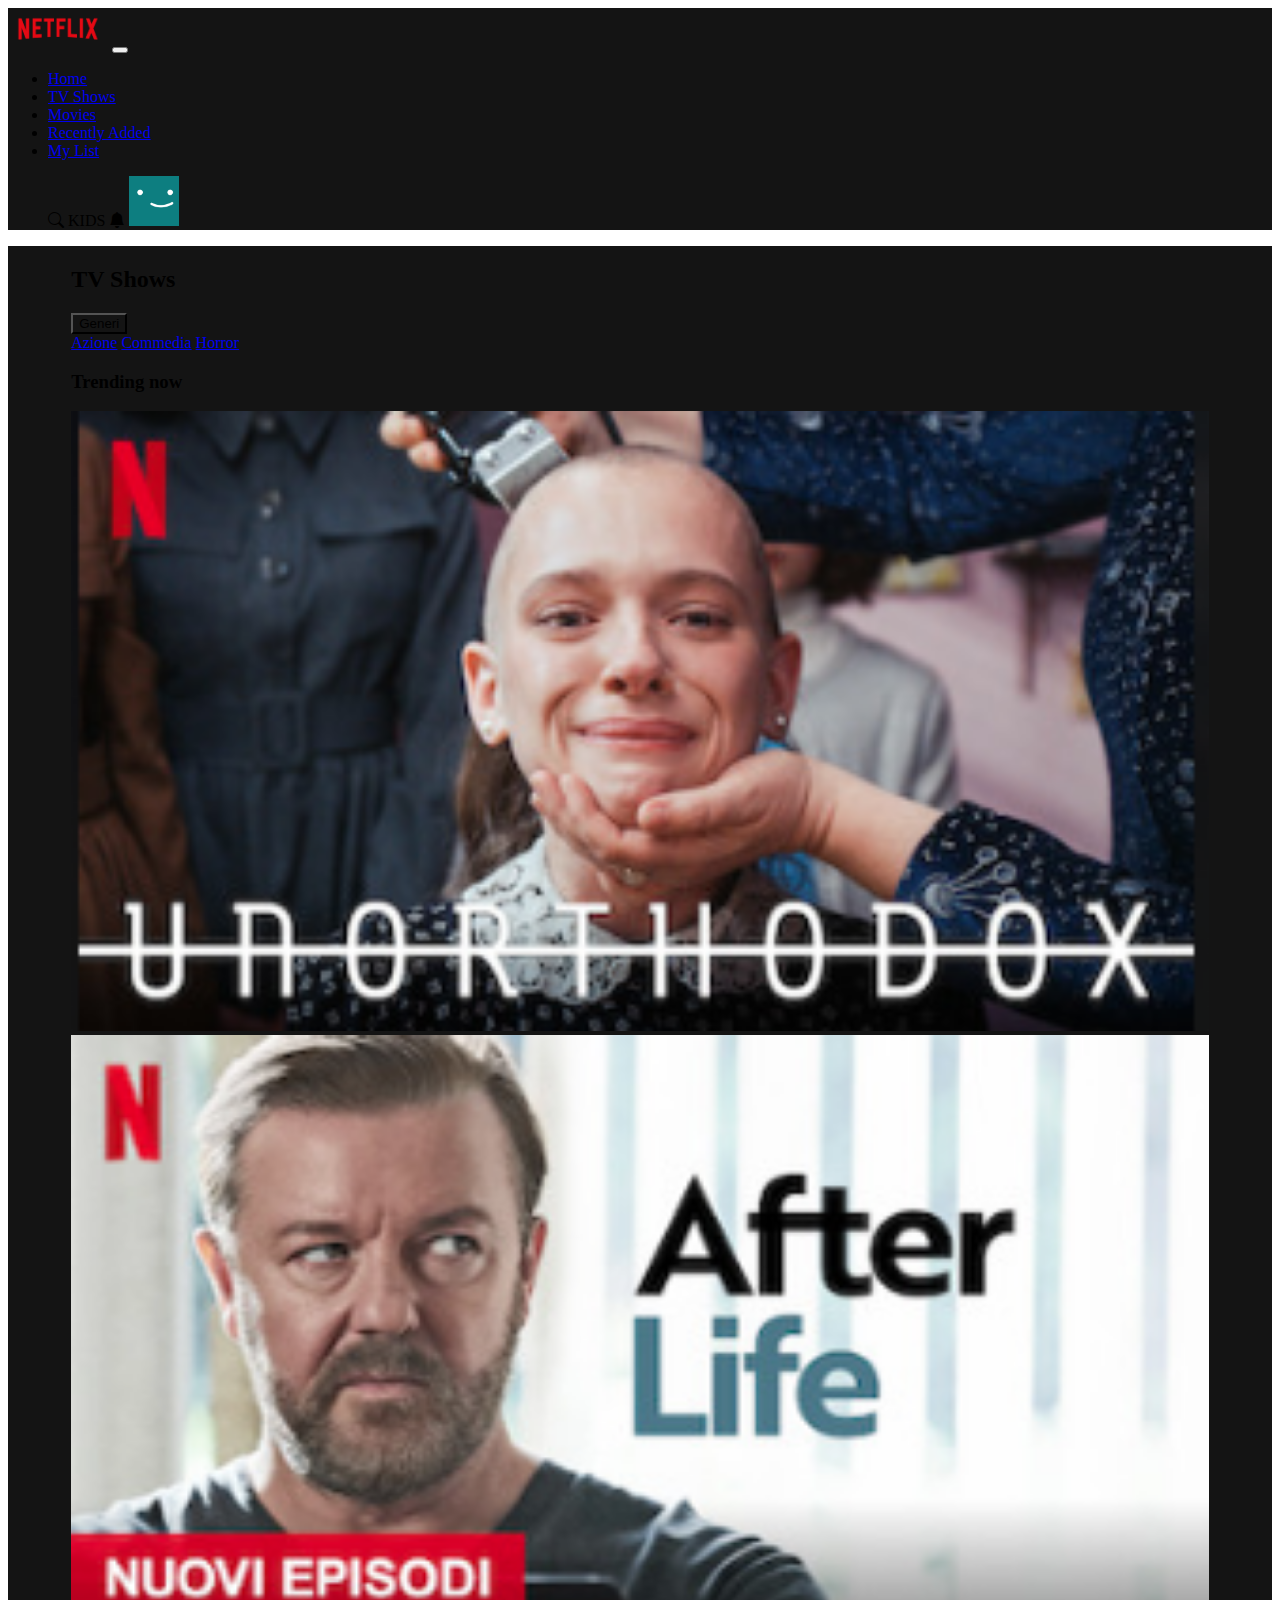
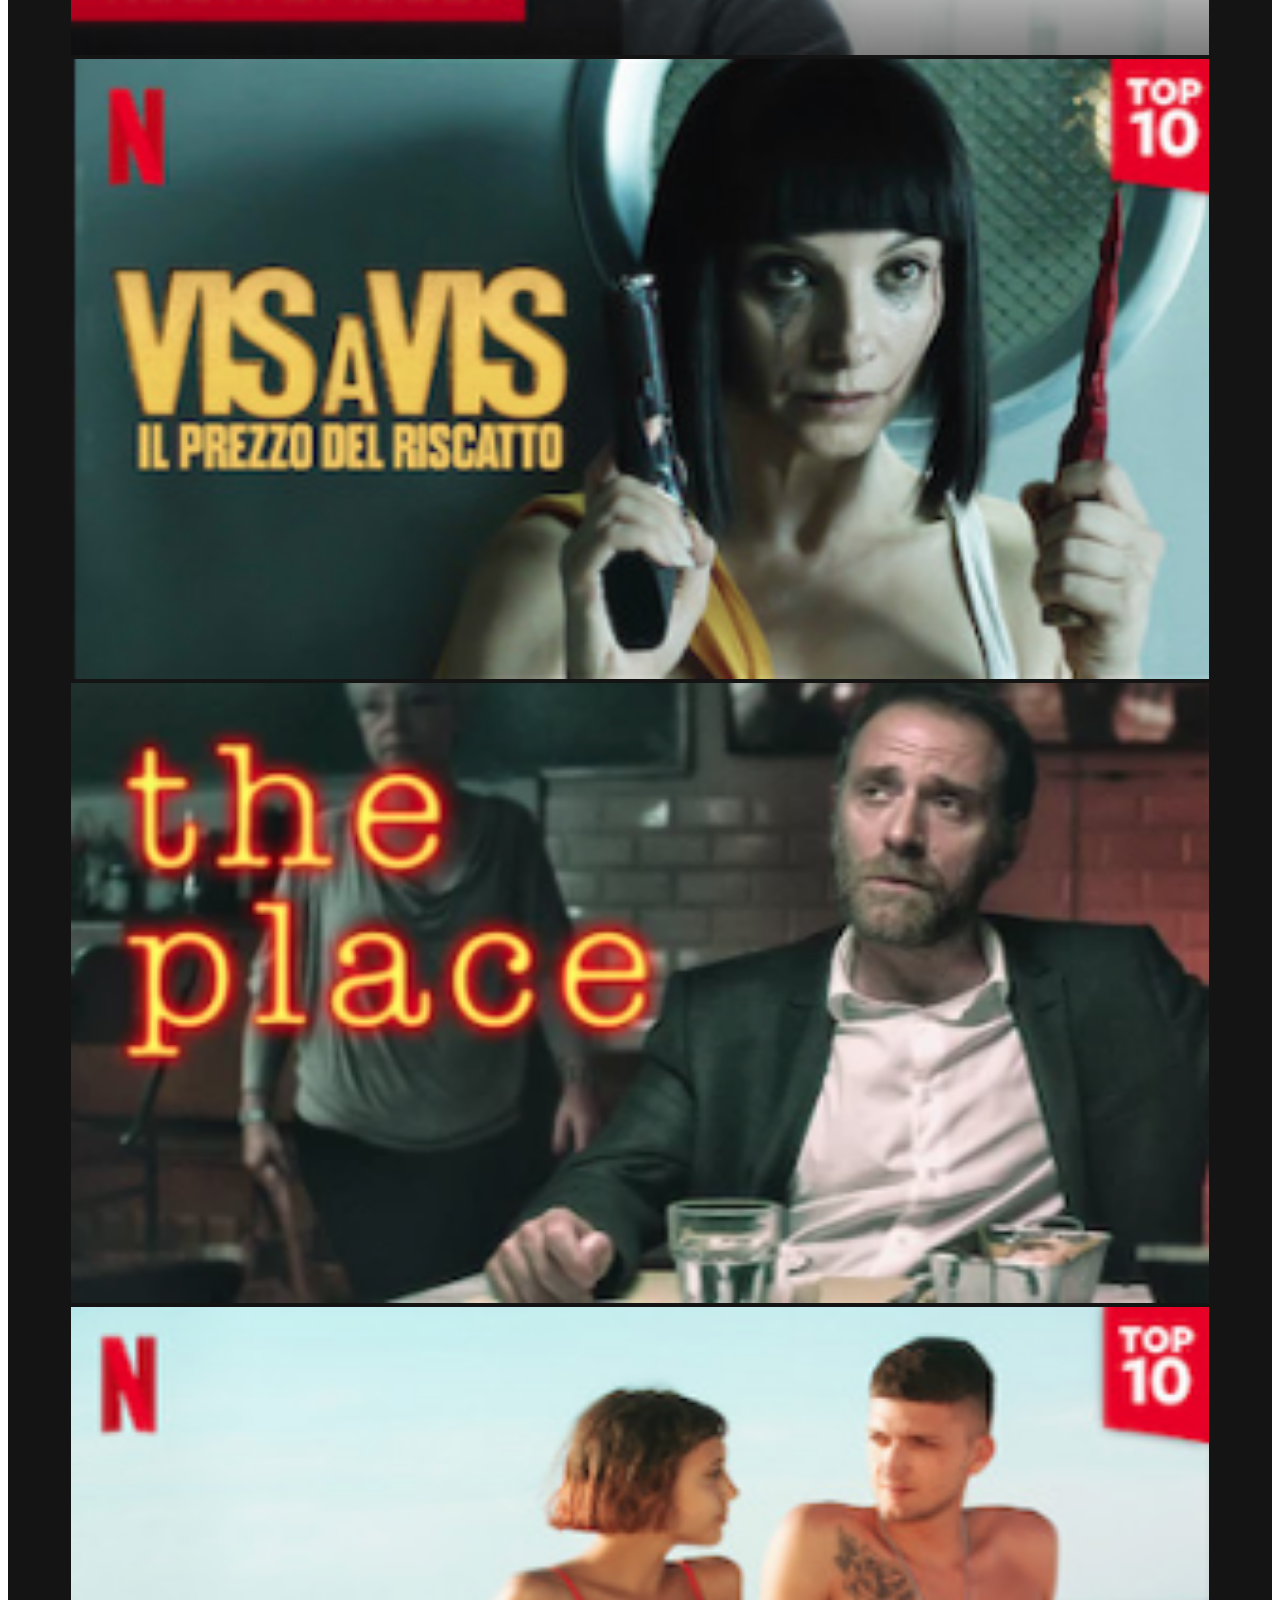
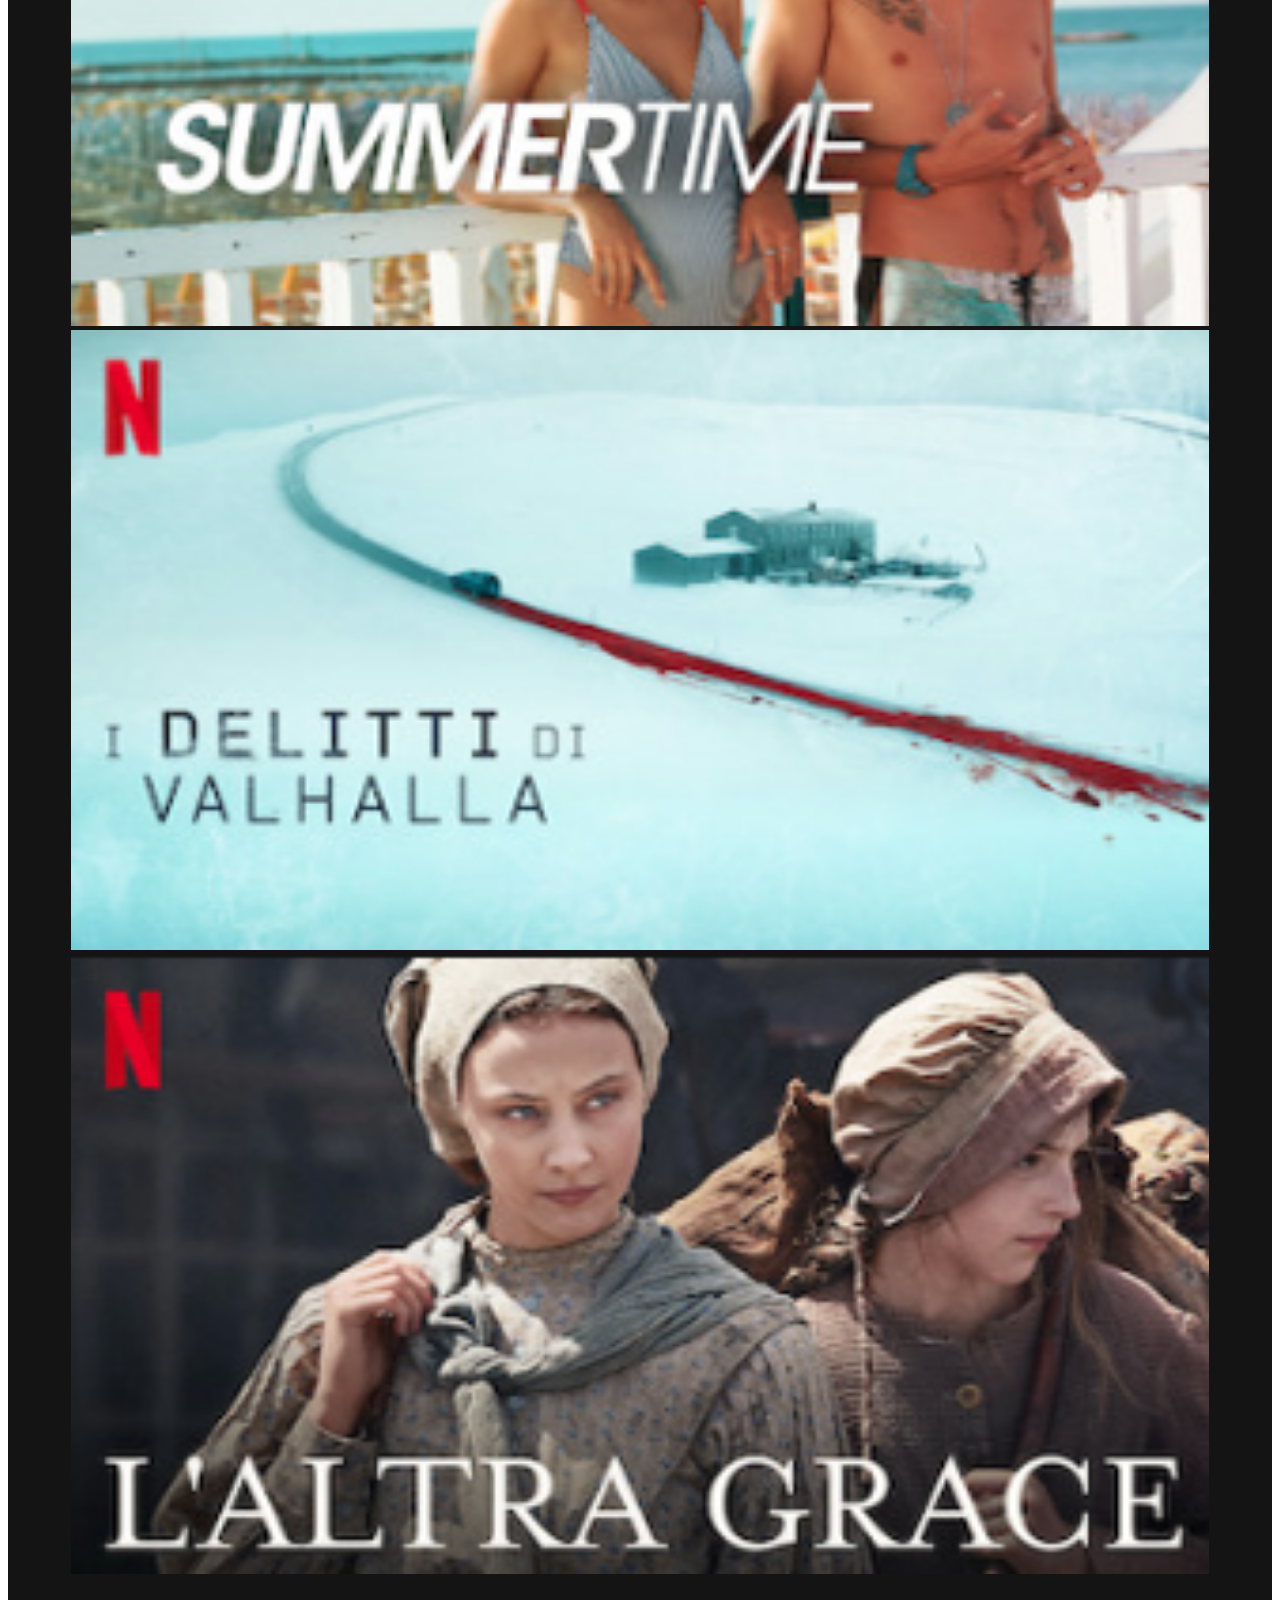
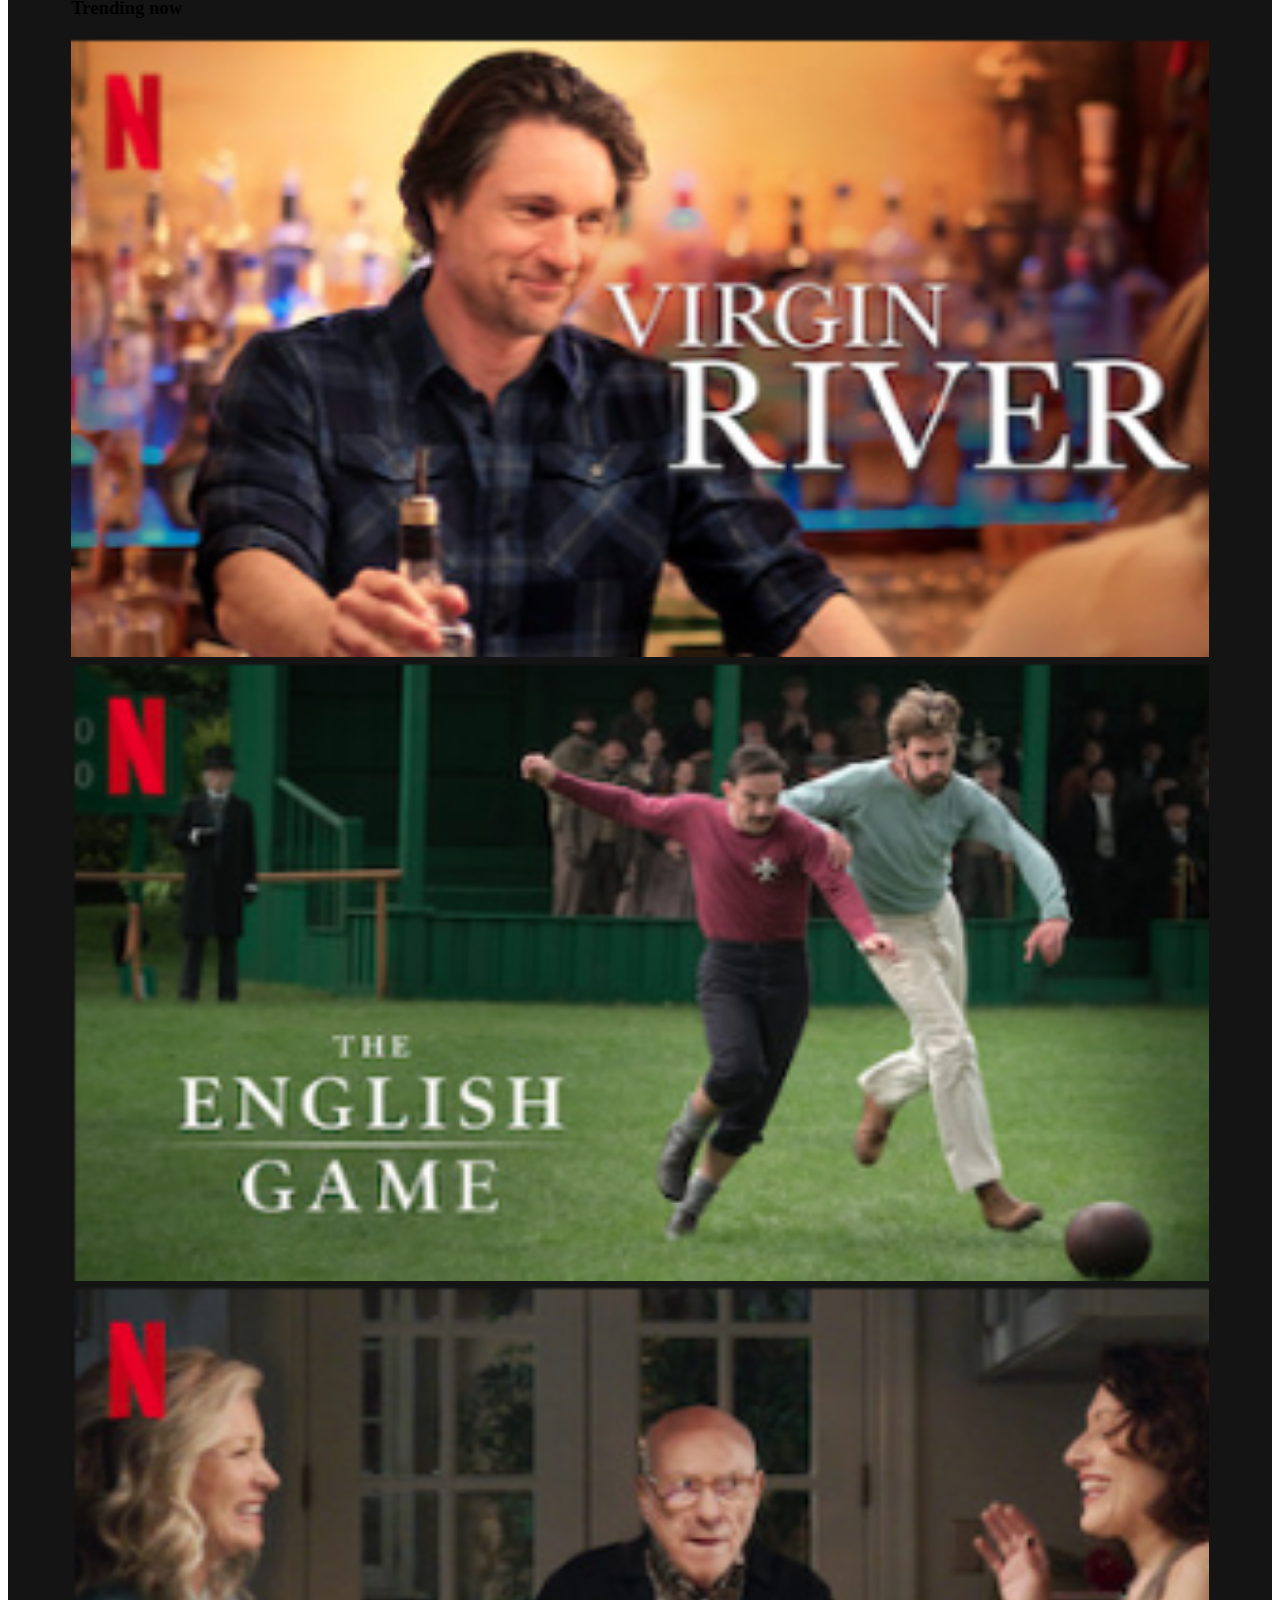
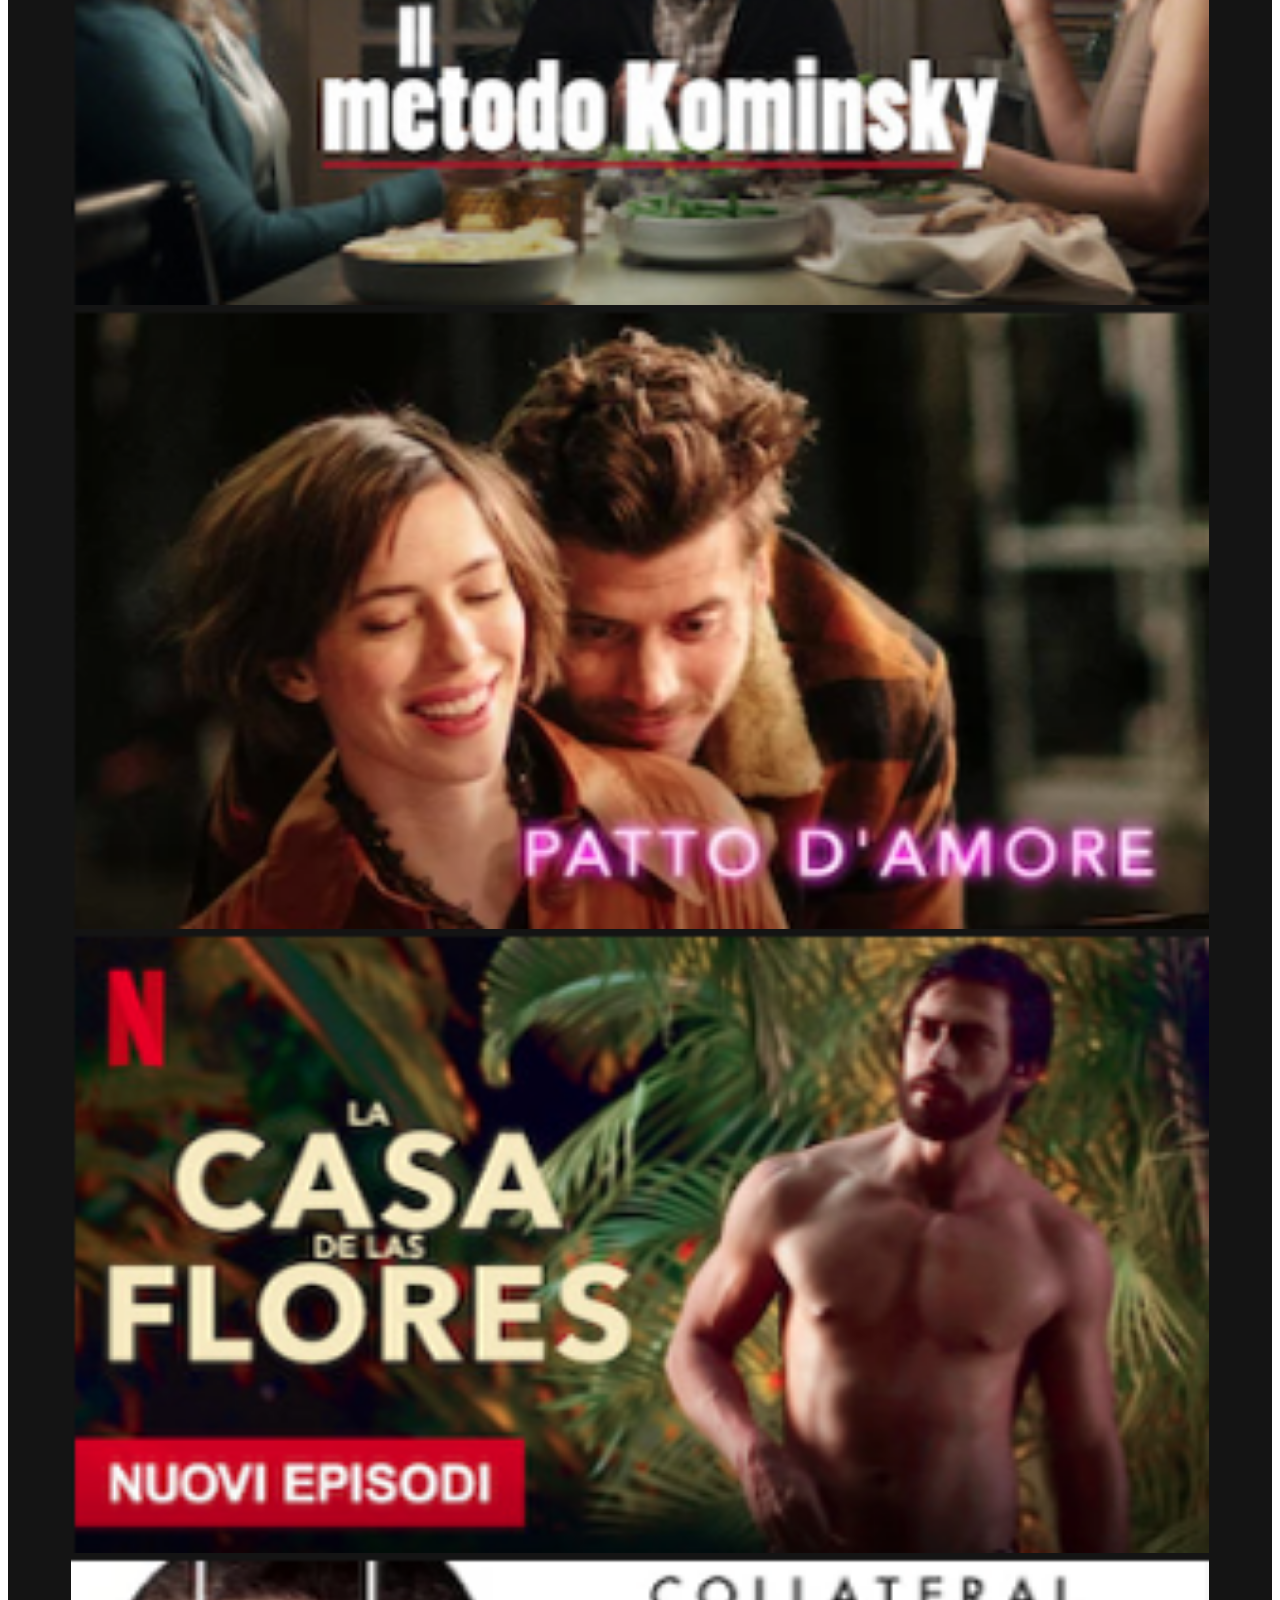
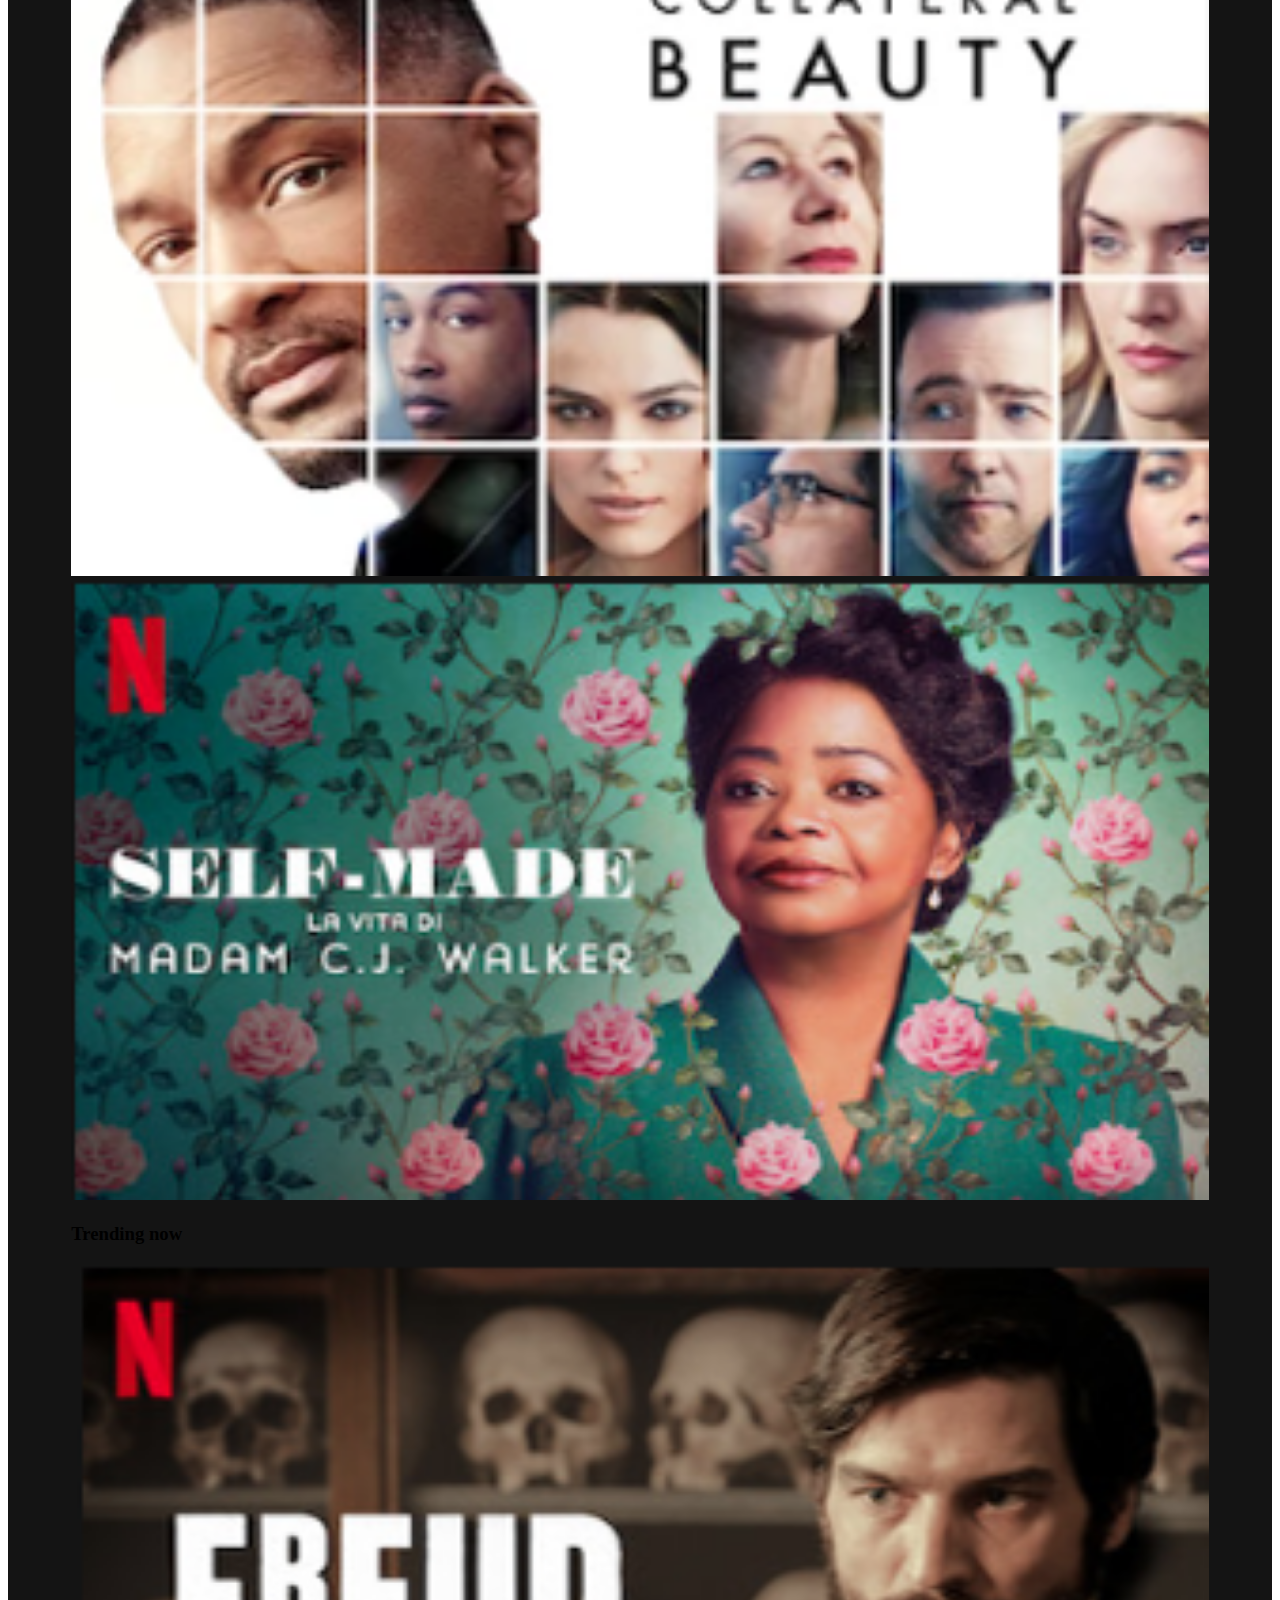
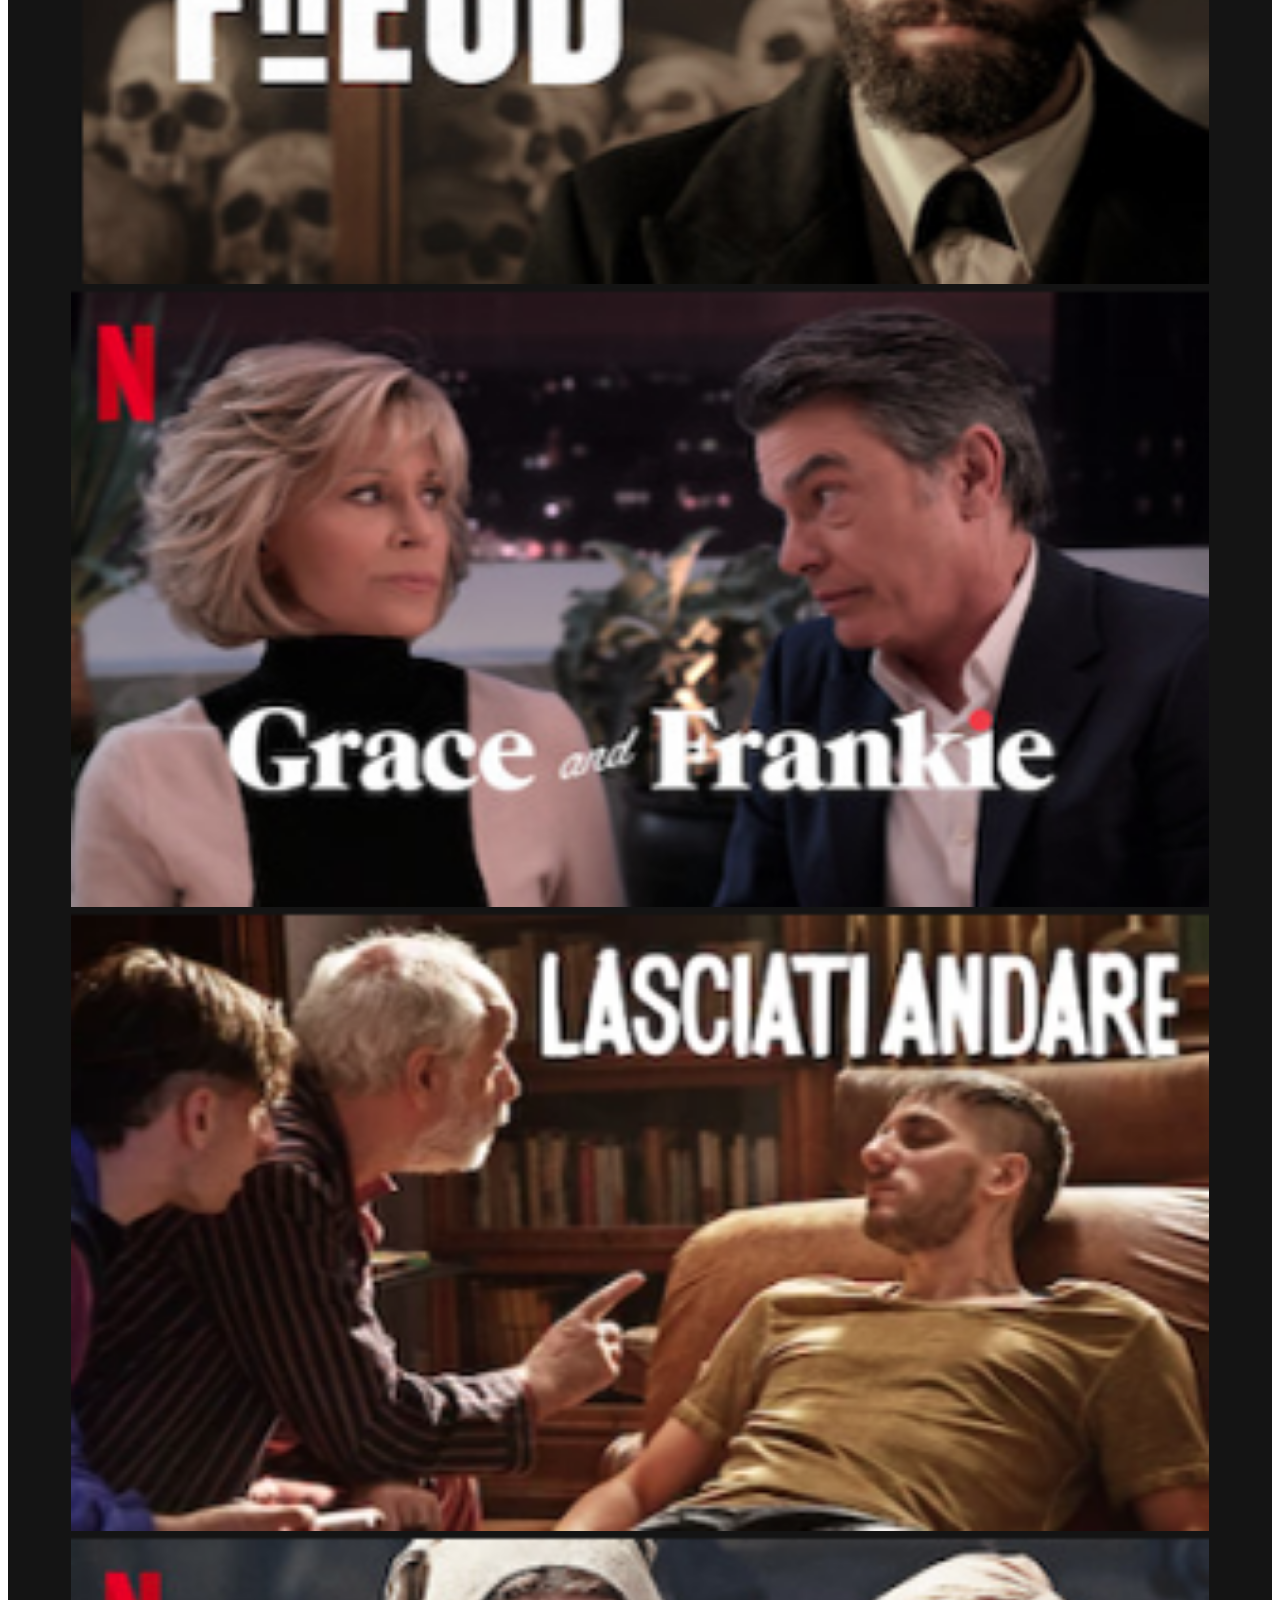
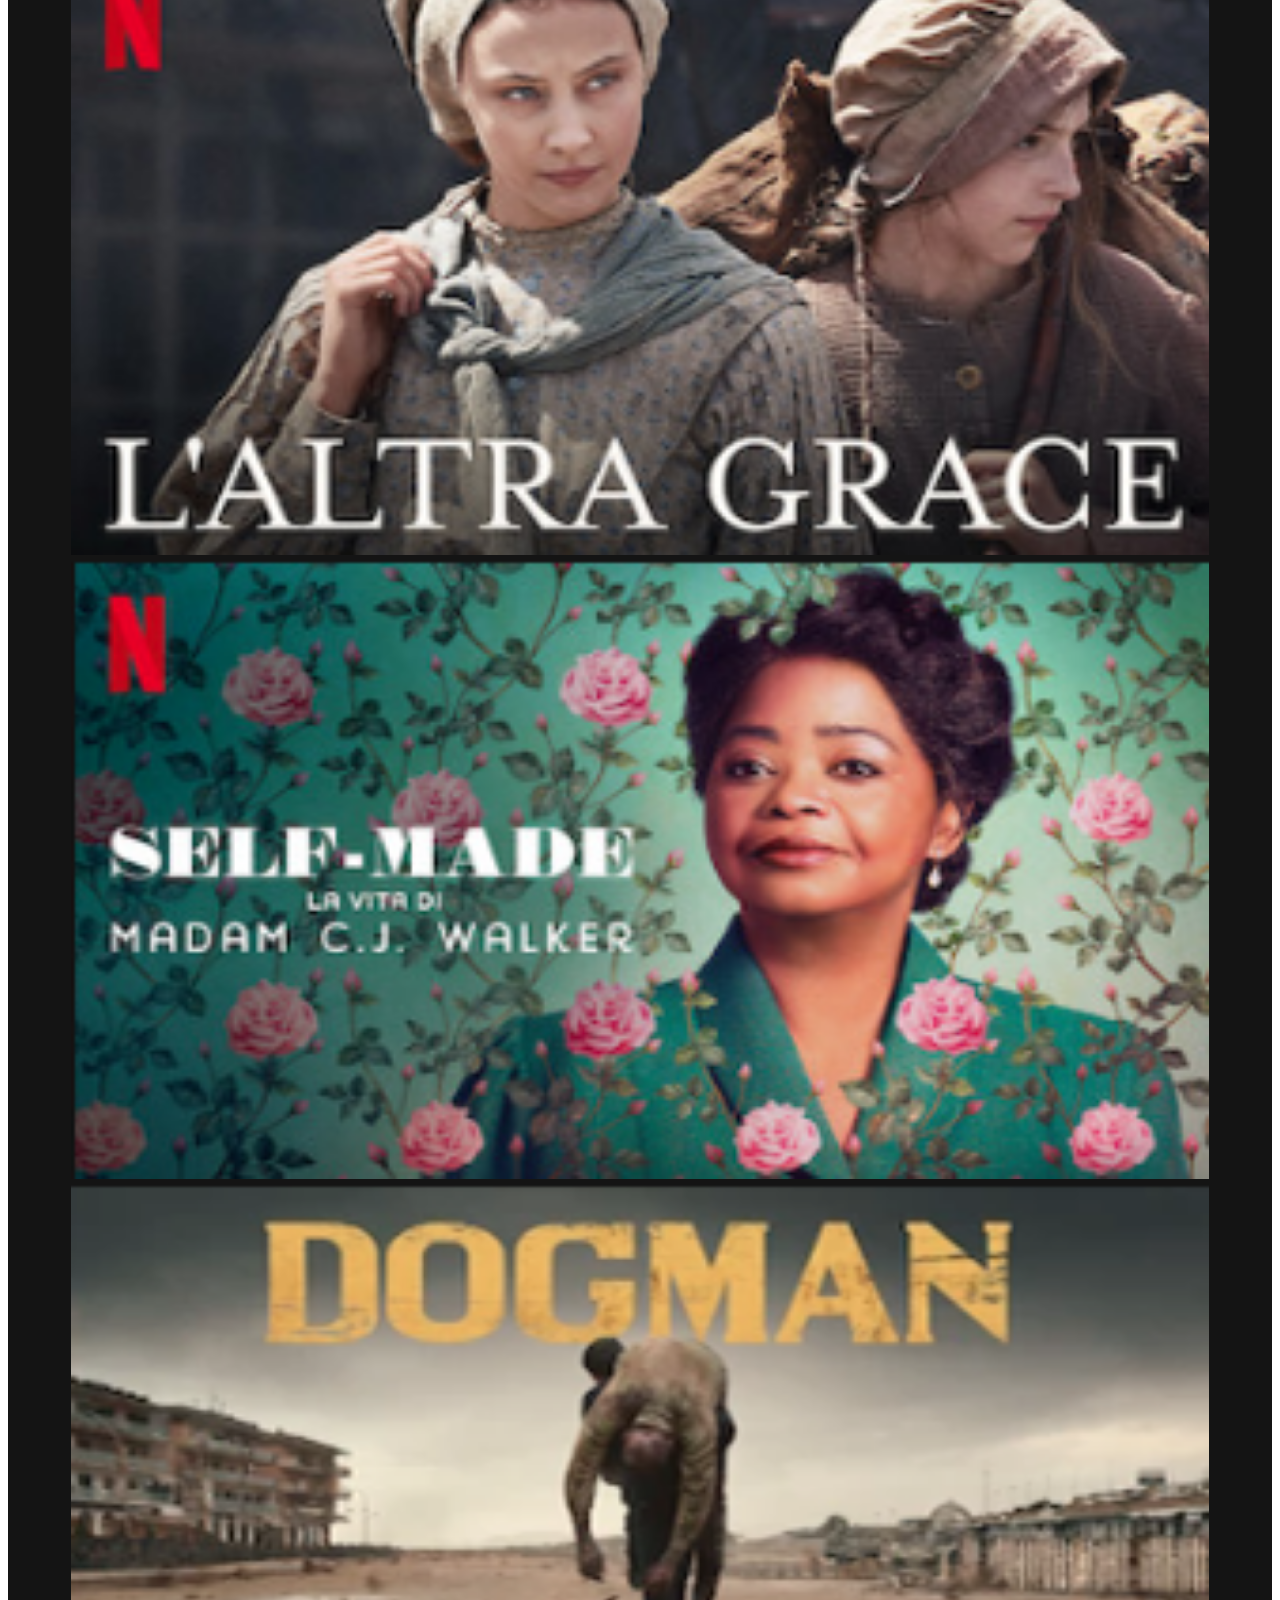
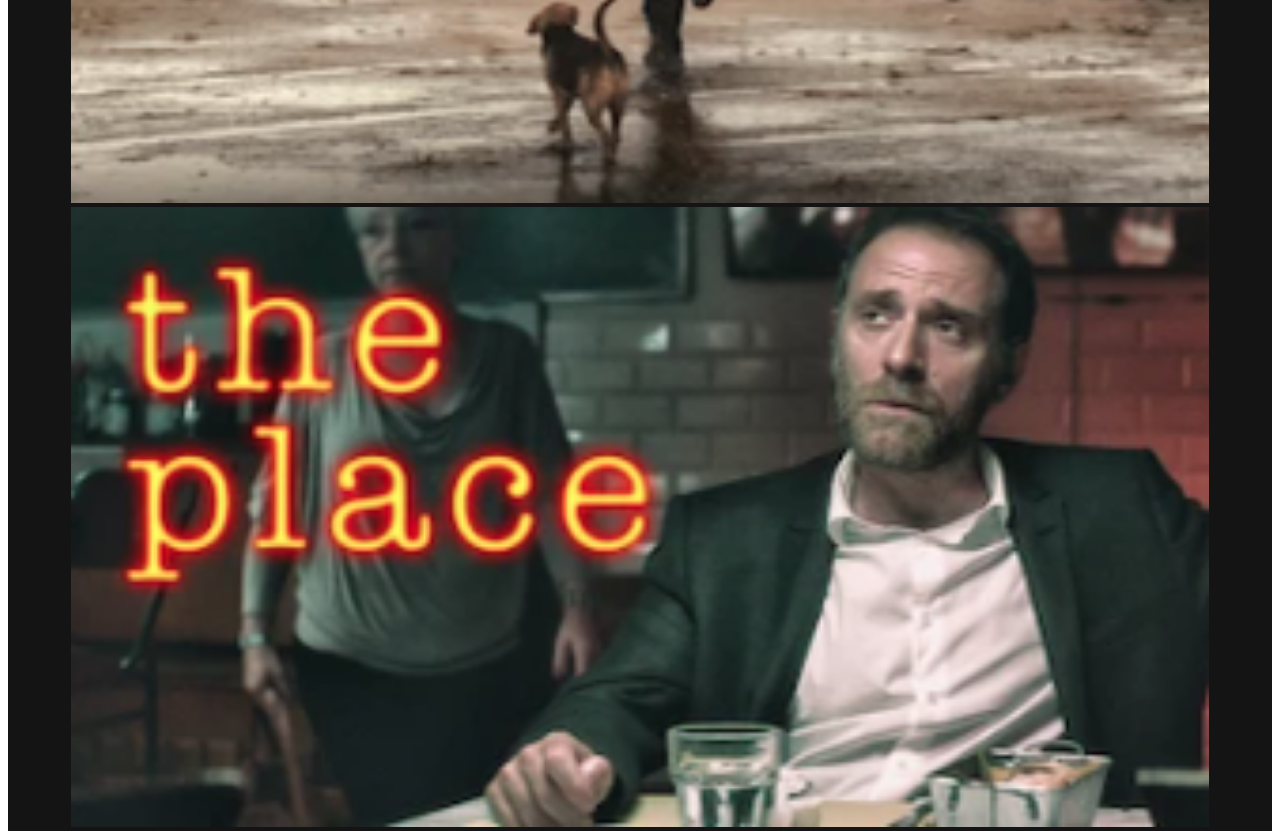
<file: M3-D7-D8/netflix-clone/index.html>
<!DOCTYPE html>
<html lang="en">
  <head>
    <meta charset="utf-8" />
    <meta
      name="viewport"
      content="width=device-width, initial-scale=1, shrink-to-fit=no"
    />
    <link
      rel="stylesheet"
      href="https://cdn.jsdelivr.net/npm/bootstrap@4.6.2/dist/css/bootstrap.min.css"
      integrity="sha384-xOolHFLEh07PJGoPkLv1IbcEPTNtaed2xpHsD9ESMhqIYd0nLMwNLD69Npy4HI+N"
      crossorigin="anonymous"
    />
    <link
      rel="stylesheet"
      href="https://cdn.jsdelivr.net/npm/bootstrap-icons@1.10.4/font/bootstrap-icons.css"
    />
    <link rel="stylesheet" href="style.css" />
    <title>Hello, world!</title>
  </head>
  <body>
    <nav class="navbar navbar-expand-lg navbar-dark bg-dark sticky-top">
      <a class="navbar-brand" href="#"
        ><img src="./assets/imgs/Netflix_Logo_RGB.png"
      /></a>
      <button
        class="navbar-toggler"
        type="button"
        data-toggle="collapse"
        data-target="#navbarSupportedContent"
        aria-controls="navbarSupportedContent"
        aria-expanded="false"
        aria-label="Toggle navigation"
      >
        <span class="navbar-toggler-icon"></span>
      </button>

      <div class="collapse navbar-collapse" id="navbarSupportedContent">
        <ul class="navbar-nav mr-auto">
          <li class="nav-item active">
            <a class="nav-link" href="#">Home</a>
          </li>
          <li class="nav-item">
            <a class="nav-link" href="#shows">TV Shows</a>
          </li>
          <li class="nav-item">
            <a class="nav-link" href="#movies">Movies</a>
          </li>
          <li class="nav-item">
            <a class="nav-link" href="#recent">Recently Added</a>
          </li>
          <li class="nav-item">
            <a class="nav-link" href="#list">My List</a>
          </li>
        </ul>
        <ul class="navbar-nav ml-auto text-light">
          <i class="bi bi-search mx-2 my-auto"></i>
          <span class="mx-2 my-auto">KIDS</span>
          <i class="bi bi-bell-fill mx-2 my-auto"></i>
          <img class="mx-2 my-auto" src="./assets/avatar.png" alt="" />
        </ul>
      </div>
    </nav>
    <main class="bg-dark text-light">
        <div class="d-flex mb-4 w-100">
          <h2 class="mr-5">TV Shows</h2>
          <div class="dropdown" id="genre">
            <button
              class="btn bg-dark text-light border-light dropdown-toggle"
              type="button"
              data-toggle="dropdown"
              aria-expanded="false"
            >
              Generi
            </button>
            <div class="dropdown-menu bg-dark  border-light">
              <a class="dropdown-item text-light" href="#">Azione</a>
              <a class="dropdown-item text-light" href="#">Commedia</a>
              <a class="dropdown-item text-light" href="#">Horror</a>
            </div>
          </div>
        </div>
        <section class="movie-row mb-5">
            <h3 class="mb-3">Trending now</h3>
            <div class="row no-gutters flex-nowrap">
                <div class="col-2 mx-1 movie-card">
                    <img src="./assets/imgs/movies/1.png" alt="">
                </div>
                <div class="col-2 mx-1 movie-card">
                    <img src="./assets/imgs/movies/2.png" alt="">
                </div>
                <div class="col-2 mx-1 movie-card">
                    <img src="./assets/imgs/movies/3.png" alt="">
                </div>
                <div class="col-2 mx-1 movie-card">
                    <img src="./assets/imgs/movies/4.png" alt="">
                </div>
                <div class="col-2 mx-1 movie-card">
                    <img src="./assets/imgs/movies/5.png" alt="">
                </div>
                <div class="col-2 mx-1 movie-card">
                    <img src="./assets/imgs/movies/6.png" alt="">
                </div>
                <div class="col-2 mx-1 movie-card">
                    <img src="./assets/imgs/movies/7.png" alt="">
                    <div class="movie-shadow"></div>
                </div>
        </section>
        <section class="movie-row mb-5">
            <h3 class="mb-3">Trending now</h3>
            <div class="row no-gutters flex-nowrap">
                <div class="col-2 mx-1 movie-card">
                    <img src="./assets/imgs/movies/8.png" alt="">
                </div>
                <div class="col-2 mx-1 movie-card">
                    <img src="./assets/imgs/movies/9.png" alt="">
                </div>
                <div class="col-2 mx-1 movie-card">
                    <img src="./assets/imgs/movies/10.png" alt="">
                </div>
                <div class="col-2 mx-1 movie-card">
                    <img src="./assets/imgs/movies/11.png" alt="">
                </div>
                <div class="col-2 mx-1 movie-card">
                    <img src="./assets/imgs/movies/12.png" alt="">
                </div>
                <div class="col-2 mx-1 movie-card">
                    <img src="./assets/imgs/movies/13.png" alt="">
                </div>
                <div class="col-2 mx-1 movie-card">
                    <img src="./assets/imgs/movies/14.png" alt="">
                    <div class="movie-shadow"></div>
                </div>
        </section>
        <section class="movie-row mb-5">
            <h3 class="mb-3">Trending now</h3>
            <div class="row no-gutters flex-nowrap">
                <div class="col-2 mx-1 movie-card">
                    <img src="./assets/imgs/movies/15.png" alt="">
                </div>
                <div class="col-2 mx-1 movie-card">
                    <img src="./assets/imgs/movies/16.png" alt="">
                </div>
                <div class="col-2 mx-1 movie-card">
                    <img src="./assets/imgs/movies/17.png" alt="">
                </div>
                <div class="col-2 mx-1 movie-card">
                    <img src="./assets/imgs/movies/7.png" alt="">
                </div>
                <div class="col-2 mx-1 movie-card">
                    <img src="./assets/imgs/movies/14.png" alt="">
                </div>
                <div class="col-2 mx-1 movie-card">
                    <img src="./assets/imgs/movies/18.png" alt="">
                </div>
                <div class="col-2 mx-1 movie-card">
                    <img src="./assets/imgs/movies/4.png" alt="">
                    <div class="movie-shadow"></div>
                </div>
        </section>
      </div>
    </main>
    <script
      src="https://cdn.jsdelivr.net/npm/jquery@3.5.1/dist/jquery.slim.min.js"
      integrity="sha384-DfXdz2htPH0lsSSs5nCTpuj/zy4C+OGpamoFVy38MVBnE+IbbVYUew+OrCXaRkfj"
      crossorigin="anonymous"
    ></script>
    <script
      src="https://cdn.jsdelivr.net/npm/bootstrap@4.6.2/dist/js/bootstrap.bundle.min.js"
      integrity="sha384-Fy6S3B9q64WdZWQUiU+q4/2Lc9npb8tCaSX9FK7E8HnRr0Jz8D6OP9dO5Vg3Q9ct"
      crossorigin="anonymous"
    ></script>
  </body>
</html>
</file>
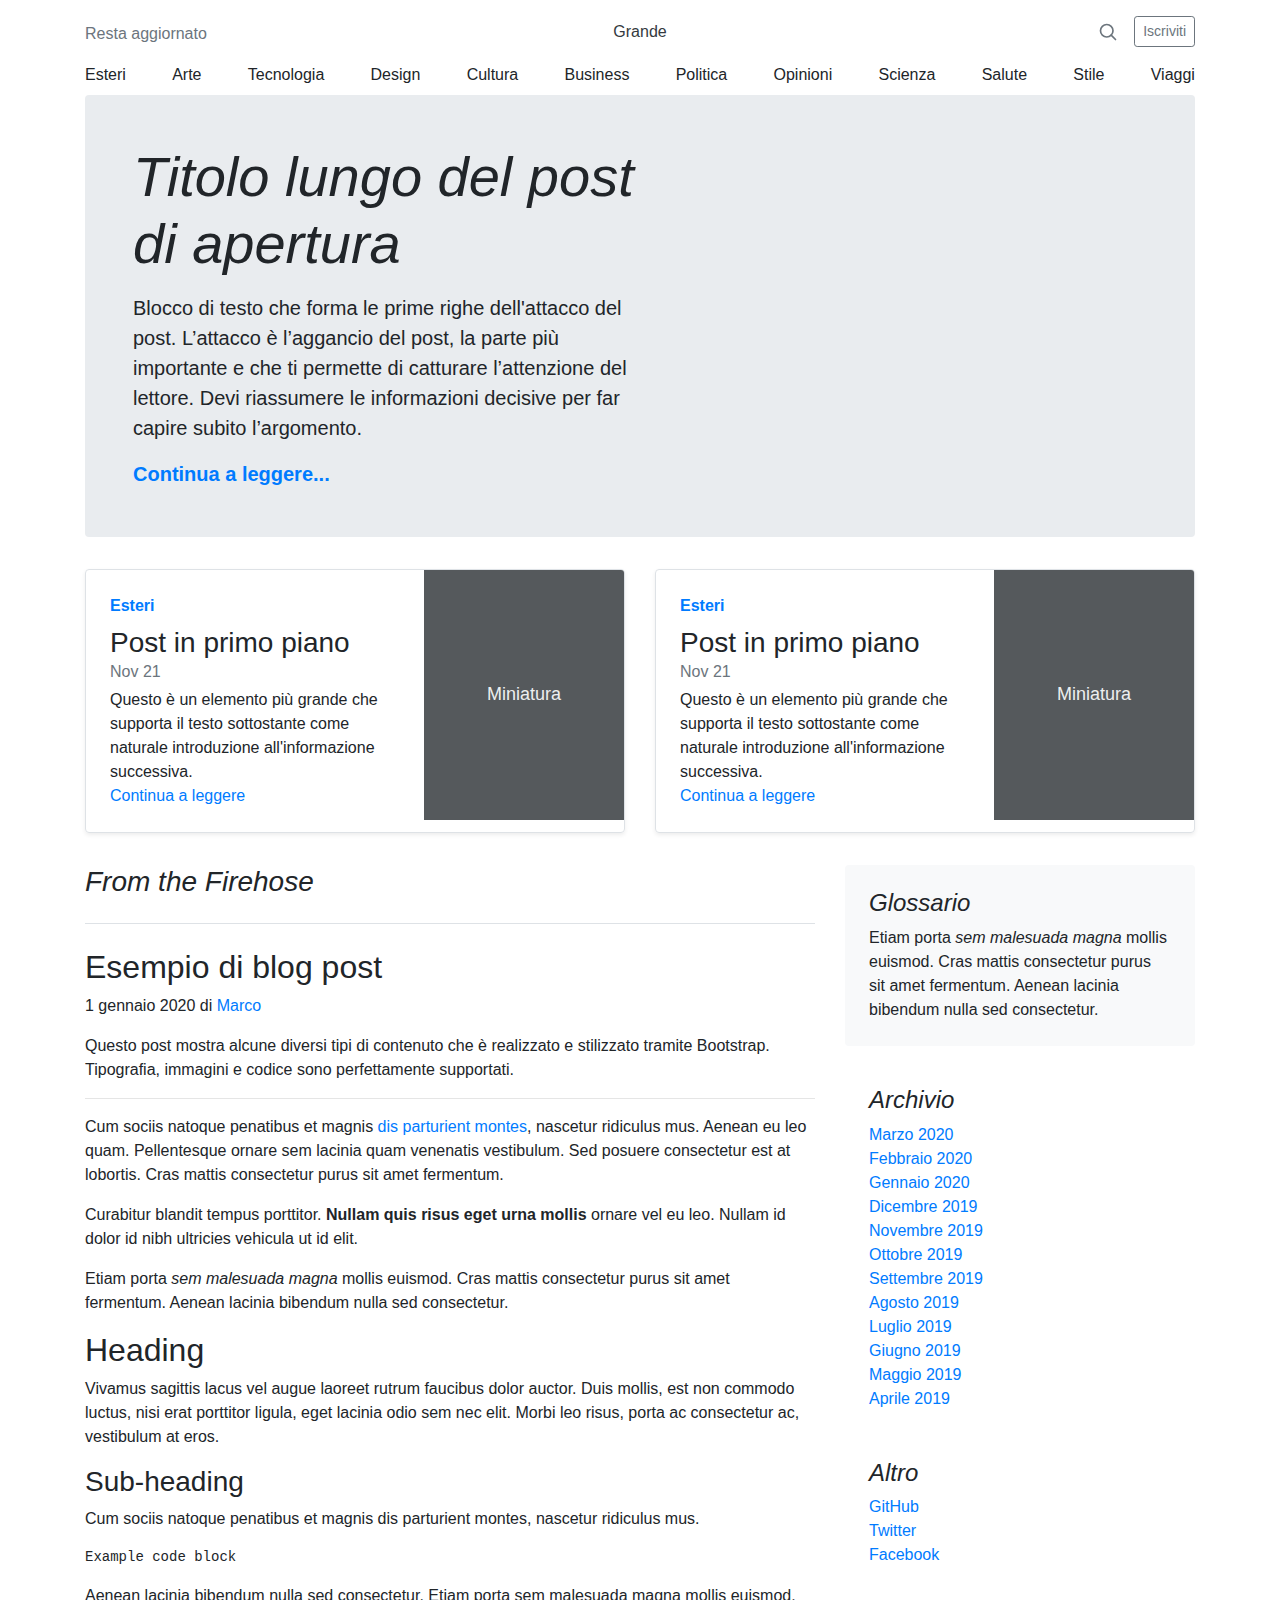
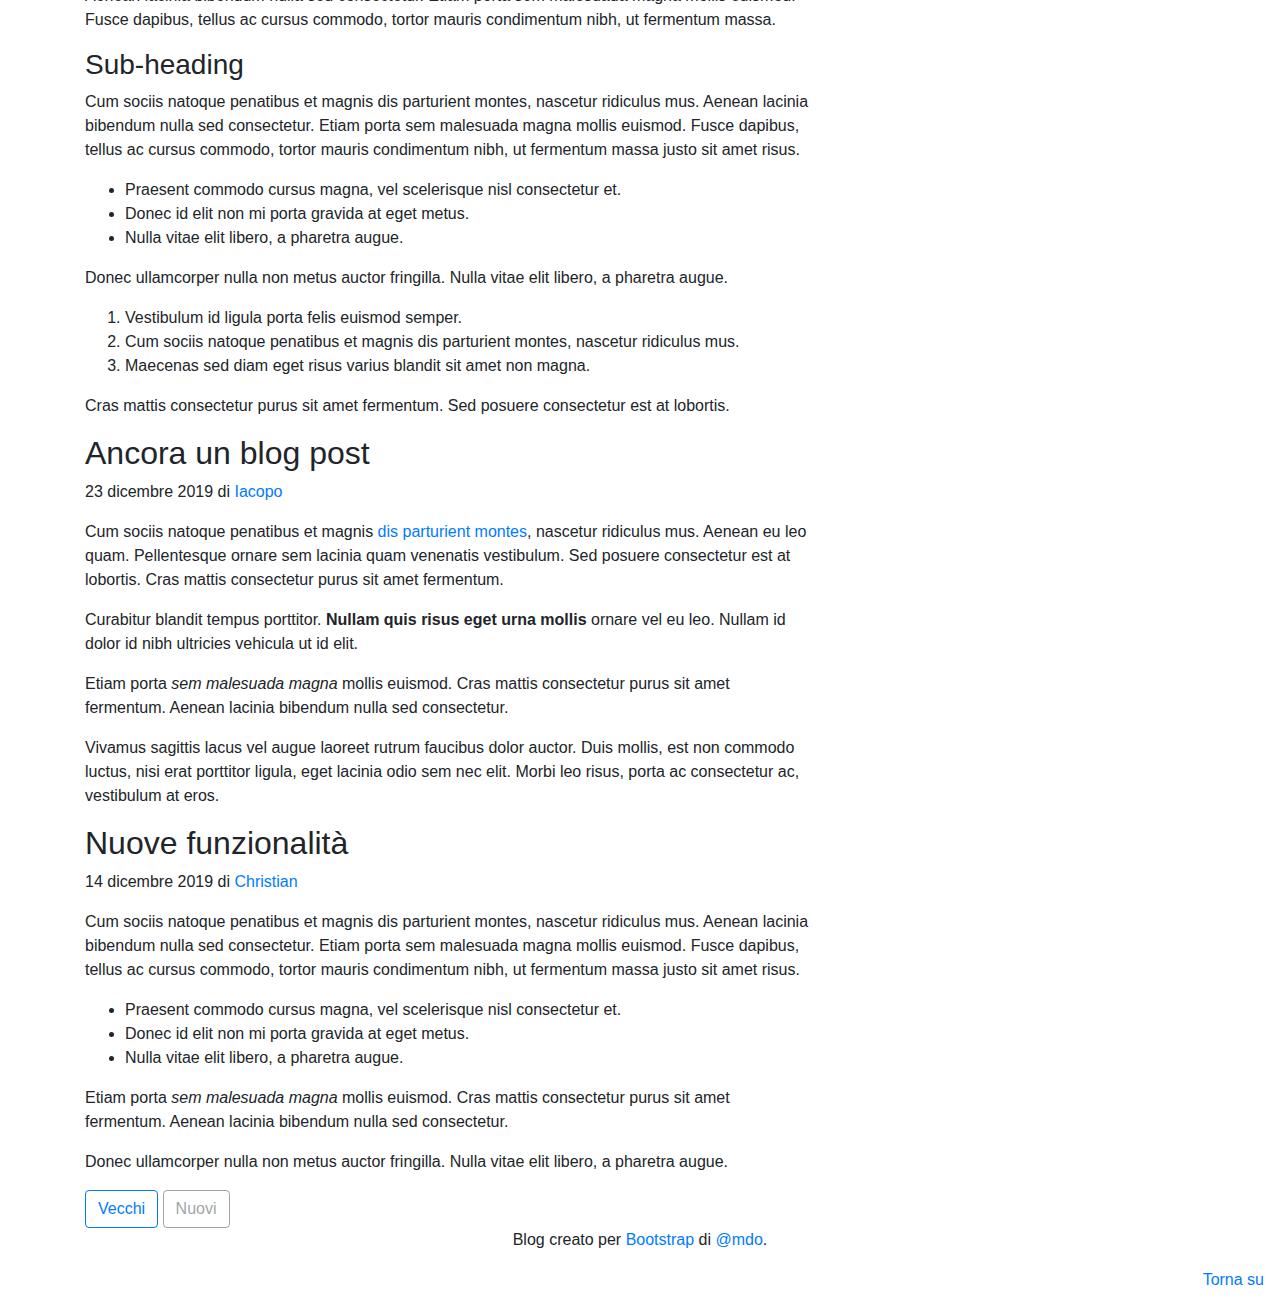
<file: M3-D1/S1P1.html>
<!-- I selettori CSS ti aiutano a selezionare elementi HTML tramite CSS e JavaScript.

Con questi esercizi farai pratica nell'utilizzarli sia per modificare lo stile di elementi HTML sia nel selezionarli per manipolarli via JavaScript
I selettori CSS sono estremamente utili per selezionare nodi del DOM con precisione grazie al fatto che funzionano perfettamente con querySelector,
senza necessità di scrivere algoritmi più complessi per arrivare allo stesso risultato.


IMPORTANTE: NON PUOI inserire classi o id aggiuntivi nell'HTML, devi usare solo quello che già c'è. Non puoi cambiare la struttura in nessuna maniera. L'obiettivo è quello di usare Selettori e Combinatori per arrivare a selezionare l'elemento di interesse per poi manipolarlo nello stile o nella struttura con JS.

Per testare i Selettori CSS puoi cambiare all'elemento che stai cercando di selezionare il colore, colore di sfondo, aggiungere un bordo colorato ecc. Se il selettore è corretto vedrai applicare quello stile all'elemento, se non succede significa che il selettore non è corretto o qualche altra regola CSS sta prevalendo. Controlla sempre dall'inspector del browser.

ESERCIZIO 1) Crea un selettore per selezionare l'<h1> nella sezione "hero", ovvero nel jumbotron
ESERCIZIO 2) Crea un selettore per selezionare tutti i figli dell'elemento navbar
ESERCIZIO 3) Crea un selettore per selezionare il link "Continua a leggere" del jumbotron
ESERCIZIO 4) Crea un selettore per selezionare il primo blog post
ESERCIZIO 5) Crea un selettore per selezionare l'<hr> del primo blog post e colorarlo di rosso
ESERCIZIO 6) Crea un selettore per selezionare i link pari della navbar
ESERCIZIO 7) Crea un selettore per selezionare tutti gli <li> della prima "ordered-list" della sidebar ("Archivio")
ESERCIZIO 8) Crea un selettore per selezionare l'autore del secondo blog post
ESERCIZIO 9) Crea un selettore per selezionare il secondo <li> della lista del terzo blog post
ESERCIZIO 10) Crea un selettore per selezionare il link "Torna su" che trovi a fondo pagina nell'angolo in basso a destra
ESERCIZIO 11) Crea un selettore per selezionare il bottone "Nuovi" che trovi in basso
ESERCIZIO 12) Crea un selettore per selezionare il secondo link del footer

...scorri in fondo fino allo <script> per trovare gli esercizi EXTRA di JavaScript

 -->
<!DOCTYPE html>
<html lang="en">


<head>
    <style>

    </style>
    <meta charset="utf-8" />
    <meta name="viewport" content="width=device-width, initial-scale=1, shrink-to-fit=no" />
    <meta name="description" content="" />
    <meta name="author" content="Mark Otto, Jacob Thornton, and Bootstrap contributors" />
    <meta name="generator" content="Jekyll v3.8.5" />
    <title>Template di un blog · Bootstrap</title>

    <link rel="canonical" href="https://getbootstrap.com/docs/4.3/examples/blog/" />

    <!-- Bootstrap core CSS -->
    <link rel="stylesheet" href="https://stackpath.bootstrapcdn.com/bootstrap/4.3.1/css/bootstrap.min.css"
        integrity="sha384-ggOyR0iXCbMQv3Xipma34MD+dH/1fQ784/j6cY/iJTQUOhcWr7x9JvoRxT2MZw1T" crossorigin="anonymous" />

    <style>
        .bd-placeholder-img {
            font-size: 1.125rem;
            text-anchor: middle;
            -webkit-user-select: none;
            -moz-user-select: none;
            -ms-user-select: none;
            user-select: none;
        }

        @media (min-width: 768px) {
            .bd-placeholder-img-lg {
                font-size: 3.5rem;
            }
        }
    </style>
    <link href="https://fonts.googleapis.com/css?family=Playfair+Display:700,900" rel="stylesheet" />
</head>

<body>
    <div class="container">
        <header class="blog-header py-3">
            <div class="row flex-nowrap justify-content-between align-items-center">
                <div class="col-4 pt-1">
                    <a class="text-muted" href="#">Resta aggiornato</a>
                </div>
                <div class="col-4 text-center">
                    <a class="blog-header-logo text-dark" href="#">Grande</a>
                </div>
                <div class="col-4 d-flex justify-content-end align-items-center">
                    <a class="text-muted" href="#">
                        <svg xmlns="http://www.w3.org/2000/svg" width="20" height="20" fill="none" stroke="currentColor"
                            stroke-linecap="round" stroke-linejoin="round" stroke-width="2" class="mx-3" role="img"
                            viewBox="0 0 24 24" focusable="false">
                            <title>Cerca</title>
                            <circle cx="10.5" cy="10.5" r="7.5" />
                            <path d="M21 21l-5.2-5.2" />
                        </svg>
                    </a>
                    <a class="btn btn-sm btn-outline-secondary" href="#">Iscriviti</a>
                </div>
            </div>
        </header>

        <nav class="nav d-flex justify-content-between mb-2">
            <span>Esteri</span>
            <span>Arte</span>
            <span>Tecnologia</span>
            <span>Design</span>
            <span>Cultura</span>
            <span>Business</span>
            <span>Politica</span>
            <span>Opinioni</span>
            <span>Scienza</span>
            <span>Salute</span>
            <span>Stile</span>
            <span>Viaggi</span>
        </nav>

        <div class="jumbotron p-4 p-md-5 rounded ">
            <div class="col-md-6 px-0">
                <h1 class="display-4 font-italic">
                    Titolo lungo del post di apertura
                </h1>
                <p class="lead my-3">
                    Blocco di testo che forma le prime righe dell'attacco del post.
                    L’attacco è l’aggancio del post, la parte più importante e che ti permette di catturare l’attenzione
                    del lettore. Devi riassumere le informazioni decisive per far capire subito l’argomento.
                </p>
                <p class="lead mb-0">
                    <a href="#" class="font-weight-bold">Continua a leggere...</a>
                </p>
            </div>
        </div>

        <div class="row mb-2">
            <div class="col-md-6">
                <div
                    class="row no-gutters border rounded overflow-hidden flex-md-row mb-4 shadow-sm h-md-250 position-relative">
                    <div class="col p-4 d-flex flex-column position-static">
                        <strong class="d-inline-block mb-2 text-primary">Esteri</strong>
                        <h3 class="mb-0">Post in primo piano</h3>
                        <div class="mb-1 text-muted">Nov 21</div>
                        <p class="card-text mb-auto">
                            Questo è un elemento più grande che supporta il testo sottostante come naturale introduzione
                            all'informazione successiva.
                        </p>
                        <a href="#" class="stretched-link">Continua a leggere</a>
                    </div>
                    <div class="col-auto d-none d-lg-block">
                        <svg class="bd-placeholder-img" width="200" height="250" xmlns="http://www.w3.org/2000/svg"
                            preserveAspectRatio="xMidYMid slice" focusable="false" role="img"
                            aria-label="Placeholder: Thumbnail">
                            <title>Placeholder</title>
                            <rect width="100%" height="100%" fill="#55595c" />
                            <text x="50%" y="50%" fill="#eceeef" dy=".3em">Miniatura</text>
                        </svg>
                    </div>
                </div>
            </div>
            <div class="col-md-6">
                <div
                    class="row no-gutters border rounded overflow-hidden flex-md-row mb-4 shadow-sm h-md-250 position-relative">
                    <div class="col p-4 d-flex flex-column position-static">
                        <strong class="d-inline-block mb-2 text-primary">Esteri</strong>
                        <h3 class="mb-0">Post in primo piano</h3>
                        <div class="mb-1 text-muted">Nov 21</div>
                        <p class="card-text mb-auto">
                            Questo è un elemento più grande che supporta il testo sottostante come naturale introduzione
                            all'informazione successiva.
                        </p>
                        <a href="#" class="stretched-link">Continua a leggere</a>
                    </div>
                    <div class="col-auto d-none d-lg-block">
                        <svg class="bd-placeholder-img" width="200" height="250" xmlns="http://www.w3.org/2000/svg"
                            preserveAspectRatio="xMidYMid slice" focusable="false" role="img"
                            aria-label="Placeholder: Thumbnail">
                            <title>Placeholder</title>
                            <rect width="100%" height="100%" fill="#55595c" />
                            <text x="50%" y="50%" fill="#eceeef" dy=".3em">Miniatura</text>
                        </svg>
                    </div>
                </div>
            </div>
        </div>
    </div>

    <main role="main" class="container">
        <div class="row">
            <div class="col-md-8 blog-main">
                <h3 class="pb-4 mb-4 font-italic border-bottom">From the Firehose</h3>

                <div class="blog-post">
                    <h2 class="blog-post-title">Esempio di blog post</h2>
                    <p class="blog-post-meta">
                        1 gennaio 2020 di <a href="#">Marco</a>
                    </p>

                    <p>
                        Questo post mostra alcune diversi tipi di contenuto che è realizzato e stilizzato tramite
                        Bootstrap. Tipografia, immagini e codice sono perfettamente supportati.
                    </p>
                    <hr />
                    <p>
                        Cum sociis natoque penatibus et magnis
                        <a href="#">dis parturient montes</a>, nascetur ridiculus mus.
                        Aenean eu leo quam. Pellentesque ornare sem lacinia quam venenatis
                        vestibulum. Sed posuere consectetur est at lobortis. Cras mattis
                        consectetur purus sit amet fermentum.
                    </p>
                    <blockquote>
                        <p>
                            Curabitur blandit tempus porttitor.
                            <strong>Nullam quis risus eget urna mollis</strong> ornare vel
                            eu leo. Nullam id dolor id nibh ultricies vehicula ut id elit.
                        </p>
                    </blockquote>
                    <p>
                        Etiam porta <em>sem malesuada magna</em> mollis euismod. Cras
                        mattis consectetur purus sit amet fermentum. Aenean lacinia
                        bibendum nulla sed consectetur.
                    </p>
                    <h2>Heading</h2>
                    <p>
                        Vivamus sagittis lacus vel augue laoreet rutrum faucibus dolor
                        auctor. Duis mollis, est non commodo luctus, nisi erat porttitor
                        ligula, eget lacinia odio sem nec elit. Morbi leo risus, porta ac
                        consectetur ac, vestibulum at eros.
                    </p>
                    <h3>Sub-heading</h3>
                    <p>
                        Cum sociis natoque penatibus et magnis dis parturient montes,
                        nascetur ridiculus mus.
                    </p>
                    <pre><code>Example code block</code></pre>
                    <p>
                        Aenean lacinia bibendum nulla sed consectetur. Etiam porta sem
                        malesuada magna mollis euismod. Fusce dapibus, tellus ac cursus
                        commodo, tortor mauris condimentum nibh, ut fermentum massa.
                    </p>
                    <h3>Sub-heading</h3>
                    <p>
                        Cum sociis natoque penatibus et magnis dis parturient montes,
                        nascetur ridiculus mus. Aenean lacinia bibendum nulla sed
                        consectetur. Etiam porta sem malesuada magna mollis euismod. Fusce
                        dapibus, tellus ac cursus commodo, tortor mauris condimentum nibh,
                        ut fermentum massa justo sit amet risus.
                    </p>
                    <ul>
                        <li>
                            Praesent commodo cursus magna, vel scelerisque nisl consectetur
                            et.
                        </li>
                        <li>Donec id elit non mi porta gravida at eget metus.</li>
                        <li>Nulla vitae elit libero, a pharetra augue.</li>
                    </ul>
                    <p>
                        Donec ullamcorper nulla non metus auctor fringilla. Nulla vitae
                        elit libero, a pharetra augue.
                    </p>
                    <ol>
                        <li>Vestibulum id ligula porta felis euismod semper.</li>
                        <li>
                            Cum sociis natoque penatibus et magnis dis parturient montes,
                            nascetur ridiculus mus.
                        </li>
                        <li>
                            Maecenas sed diam eget risus varius blandit sit amet non magna.
                        </li>
                    </ol>
                    <p>
                        Cras mattis consectetur purus sit amet fermentum. Sed posuere
                        consectetur est at lobortis.
                    </p>
                </div>
                <!-- /.blog-post -->

                <div class="blog-post">
                    <h2 class="blog-post-title">Ancora un blog post</h2>
                    <p class="blog-post-meta">
                        23 dicembre 2019 di <a href="#">Iacopo</a>
                    </p>

                    <p>
                        Cum sociis natoque penatibus et magnis
                        <a href="#">dis parturient montes</a>, nascetur ridiculus mus.
                        Aenean eu leo quam. Pellentesque ornare sem lacinia quam venenatis
                        vestibulum. Sed posuere consectetur est at lobortis. Cras mattis
                        consectetur purus sit amet fermentum.
                    </p>
                    <blockquote>
                        <p>
                            Curabitur blandit tempus porttitor.
                            <strong>Nullam quis risus eget urna mollis</strong> ornare vel
                            eu leo. Nullam id dolor id nibh ultricies vehicula ut id elit.
                        </p>
                    </blockquote>
                    <p>
                        Etiam porta <em>sem malesuada magna</em> mollis euismod. Cras
                        mattis consectetur purus sit amet fermentum. Aenean lacinia
                        bibendum nulla sed consectetur.
                    </p>
                    <p>
                        Vivamus sagittis lacus vel augue laoreet rutrum faucibus dolor
                        auctor. Duis mollis, est non commodo luctus, nisi erat porttitor
                        ligula, eget lacinia odio sem nec elit. Morbi leo risus, porta ac
                        consectetur ac, vestibulum at eros.
                    </p>
                </div>
                <!-- /.blog-post -->

                <div class="blog-post">
                    <h2 class="blog-post-title">Nuove funzionalità</h2>
                    <p class="blog-post-meta">
                        14 dicembre 2019 di <a href="#">Christian</a>
                    </p>

                    <p>
                        Cum sociis natoque penatibus et magnis dis parturient montes,
                        nascetur ridiculus mus. Aenean lacinia bibendum nulla sed
                        consectetur. Etiam porta sem malesuada magna mollis euismod. Fusce
                        dapibus, tellus ac cursus commodo, tortor mauris condimentum nibh,
                        ut fermentum massa justo sit amet risus.
                    </p>
                    <ul>
                        <li>
                            Praesent commodo cursus magna, vel scelerisque nisl consectetur
                            et.
                        </li>
                        <li>Donec id elit non mi porta gravida at eget metus.</li>
                        <li>Nulla vitae elit libero, a pharetra augue.</li>
                    </ul>
                    <p>
                        Etiam porta <em>sem malesuada magna</em> mollis euismod. Cras
                        mattis consectetur purus sit amet fermentum. Aenean lacinia
                        bibendum nulla sed consectetur.
                    </p>
                    <p>
                        Donec ullamcorper nulla non metus auctor fringilla. Nulla vitae
                        elit libero, a pharetra augue.
                    </p>
                </div>
                <!-- /.blog-post -->

                <nav class="blog-pagination">
                    <a class="btn btn-outline-primary" href="#">Vecchi</a>
                    <a class="btn btn-outline-secondary disabled" href="#" tabindex="-1" aria-disabled="true">Nuovi</a>
                </nav>
            </div>
            <!-- /.blog-main -->

            <aside class="col-md-4 blog-sidebar">
                <div class="p-4 mb-3 bg-light rounded">
                    <h4 class="font-italic">Glossario</h4>
                    <p class="mb-0">
                        Etiam porta <em>sem malesuada magna</em> mollis euismod. Cras
                        mattis consectetur purus sit amet fermentum. Aenean lacinia
                        bibendum nulla sed consectetur.
                    </p>
                </div>

                <div class="p-4">
                    <h4 class="font-italic">Archivio</h4>
                    <ol class="list-unstyled mb-0">
                        <li><a href="#">Marzo 2020</a></li>
                        <li><a href="#">Febbraio 2020</a></li>
                        <li><a href="#">Gennaio 2020</a></li>
                        <li><a href="#">Dicembre 2019</a></li>
                        <li><a href="#">Novembre 2019</a></li>
                        <li><a href="#">Ottobre 2019</a></li>
                        <li><a href="#">Settembre 2019</a></li>
                        <li><a href="#">Agosto 2019</a></li>
                        <li><a href="#">Luglio 2019</a></li>
                        <li><a href="#">Giugno 2019</a></li>
                        <li><a href="#">Maggio 2019</a></li>
                        <li><a href="#">Aprile 2019</a></li>
                    </ol>
                </div>

                <div class="p-4">
                    <h4 class="font-italic">Altro</h4>
                    <ol class="list-unstyled">
                        <li><a href="#">GitHub</a></li>
                        <li><a href="#">Twitter</a></li>
                        <li><a href="#">Facebook</a></li>
                    </ol>
                </div>
            </aside>
            <!-- /.blog-sidebar -->
        </div>
        <!-- /.row -->
    </main>
    <!-- /.container -->

    <footer class="blog-footer">
        <p class="text-center">
            Blog creato per
            <a href="https://getbootstrap.com/">Bootstrap</a> di
            <a href="https://twitter.com/mdo">@mdo</a>.
        </p>
    </footer>

    <a href="#" class="float-right mb-3 mr-3">Torna su</a>
    <script>
        // EXTRA Crea con JavaScript la funzionalità per rimuovere il link "twitter" sotto alla sezione "Altro" nell'elemento "aside". Deve avvenire al caricamento della pagina, automticamente.
        // EXTRA Crea con JavaScript la funzionalità per rimuovere il corrispondente elemento padre dal DOM cliccando sul link "Continua a leggere".
        // EXTRA Crea con JavaScript la funzionalità per creare un alert col nome dell'autore ogni volta che il cursore passa sopra l'autore del post.

    </script>
</body>

</html>
</file>
<file: M3-D1/style.css>
/* 
ESERCIZIO 1) Crea un selettore per selezionare l'<h1> nella sezione "hero", ovvero nel jumbotron
ESERCIZIO 2) Crea un selettore per selezionare tutti i figli dell'elemento navbar
ESERCIZIO 3) Crea un selettore per selezionare il link "Continua a leggere" del jumbotron
ESERCIZIO 4) Crea un selettore per selezionare il primo blog post
ESERCIZIO 5) Crea un selettore per selezionare l'<hr> del primo blog post e colorarlo di rosso
ESERCIZIO 6) Crea un selettore per selezionare i link pari della navbar
ESERCIZIO 7) Crea un selettore per selezionare tutti gli <li> della prima "ordered-list" della sidebar ("Archivio")
ESERCIZIO 8) Crea un selettore per selezionare l'autore del secondo blog post
ESERCIZIO 9) Crea un selettore per selezionare il secondo <li> della lista del terzo blog post
ESERCIZIO 10) Crea un selettore per selezionare il link "Torna su" che trovi a fondo pagina nell'angolo in basso a destra
ESERCIZIO 11) Crea un selettore per selezionare il bottone "Nuovi" che trovi in basso
ESERCIZIO 12) Crea un selettore per selezionare il secondo link del footer
*/

.bd-placeholder-img {
  font-size: 1.125rem;
  text-anchor: middle;
  -webkit-user-select: none;
  -moz-user-select: none;
  -ms-user-select: none;
  user-select: none;
}

@media (min-width: 768px) {
  .bd-placeholder-img-lg {
    font-size: 3.5rem;
  }
}

/* 1 */

.jumbotron h1 {
  color: yellow;
}

/* 2 */

.nav > * {
  color: red;
}

/* 3 */

.jumbotron a {
  color: green;
}

/* 4 */

.blog-post:first-of-type {
  border: 1px solid blue;
}

/* 5 */

.blog-post:first-of-type hr {
  background-color: red;
}

/* 6 */

.nav > span:nth-child(even) {
  color: green;
}

/* 7 */

aside div:nth-of-type(2) ol li a {
  color: darkmagenta;
}

/* 8 */

.blog-post:nth-of-type(2) p:first-of-type a {
  color: pink;
}

/* 9 */

.blog-post:nth-of-type(3) ul li:nth-child(2) {
  color: gold;
}

/* 10 */

footer + a {
  color: aqua;
}

/* 11 */

.blog-post:nth-of-type(3) + nav .btn:nth-child(2) {
  border-color: blue;
}

/* 12 */

footer a:nth-of-type(2) {
  color: red;
}
</file>
<file: M3-D3/style.css>

</file>
<file: M3-D5/style.css>
body {
  padding: 0;
}

nav.navbar {
  background-color: white !important;
}

.navbar-toggler-right button:first-of-type {
  position: relative;
  background-color: #f5f4f8;
  height: 50px;
  width: 50px;
}

.navbar-toggler-right button:nth-child(2) {
  position: relative;
  padding: 0;
}

.navbar-toggler-right button:first-of-type::after {
  content: "";
  position: absolute;
  top: 0;
  right: 0;
  width: 15px;
  height: 15px;
  background-color: #7550fe;
  border: 3px solid white;
  border-radius: 50%;
}

.navbar-toggler-right button:nth-child(2)::after {
  content: "";
  position: absolute;
  bottom: 0;
  right: 0;
  width: 15px;
  height: 15px;
  background-color: #1acb98;
  border: 3px solid white;
  border-radius: 50%;
}

i.bi-bell {
  font-size: 1.6rem;
  background-color: #f5f4f8;
  color: #a8a3b9;
}

.hero {
  background-color: #7550fe;
}

.hero-p {
  color: #bca8ff;
}

.col-2 i {
  font-size: 1.8rem;
  font-weight: bold;
  padding: 0.5rem 0.8rem;
  background-color: #ffeeda;
  color: #c28135;
}

.col-10 p:nth-child(2) {
  color: #5c5776;
}

#carouselExample,
#carouselExample2,
#carouselExample3 {
  position: relative;
}

.carousel-control-prev {
  position: absolute;
  opacity: 1;
  top: 50%;
  left: 0%;
  transform: translate(0, -50%);
  height: 40px;
  width: 40px;
  border-radius: 50%;
  background-color: white;
  padding: 0.2rem;
}

.carousel-control-prev i {
  color: #999;
  font-size: 1.8rem;
}

.carousel-control-next {
  position: absolute;
  opacity: 1;
  top: 50%;
  right: 0%;
  transform: translate(0, -50%);
  height: 40px;
  width: 40px;
  border-radius: 50%;
  background-color: white;
  padding: 0.2rem;
}

.carousel-control-next i {
  color: #999;
  font-size: 1.8rem;
}

.carousel,
.carousel-inner,
.carousel-item,
.carousel-item .row {
  min-height: 35rem !important;
  align-items: center;
}

.card .card-body:first-of-type {
  padding-bottom: 0;
  min-height: 5rem;
}

ul.list-group li p {
  margin: 0;
}

.duration-level {
  display: flex;
  gap: 1rem;
  align-items: center;
}

.time,
.level {
  display: flex;
  align-items: center;
  gap: 0.4rem;
}

.time i {
  color: #9c98ac;
}

.level i {
  color: #7550fe;
}

.time p,
.level p {
  margin: 0;
  color: #9c98ac;
}

.time i,
.level i {
  font-size: 1.4rem;
}

ul.list-group li:nth-child(2) {
  display: flex;
  align-items: center;
  gap: 0.5rem;
}

.stars-item i,
.vote {
  color: #ffaa46;
}

.votes-num {
  color: #bdb9ca;
}

ul.list-group li:nth-child(3) {
  display: flex;
  align-items: center;
  gap: 0.5rem;
}

ul.list-group li:nth-child(3) p:nth-child(2) {
  color: #bdb9ca;
}

.card .card-body:last-child {
  display: flex;
  align-items: center;
  justify-content: space-between;
}

.card .card-body:last-child a:first-child {
  display: flex;
  align-items: center;
  gap: 0.4rem;
}

.card .card-body:last-child a p {
  color: #9c98ac;
}

.card .card-body:last-child a i {
  color: #bdb9ca;
}

.container.footer {
  margin-top: 16rem;
}

.container.footer div.row div p,
.container.footer div.row div a {
  color: #9c98ac;
}

.bold {
  font-weight: 700;
}

.green-btn {
  background-color: #1acb98;
}

/* M3-D6 */

.card {
  transition: all 0.3s ease-in-out;
}

.card:hover {
  transform: scale(1.05);
  box-shadow: rgba(0, 0, 0, 0.075) 0px 0.5rem 0.7rem;
  cursor: pointer;
  z-index: 5;
}
</file>
<file: M3-D7-D8/netflix-clone/style.css>
* {
  box-sizing: border-box;
}
.bg-dark {
  background-color: #141414 !important;
}
.navbar .navbar-brand img {
  width: 100px;
}
.navbar .navbar-nav img {
  width: 50px;
}
main {
  min-height: 100vh;
  padding-left: 5%;
  padding-right: 5%;
  overflow-x: hidden;
}

#genre .dropdown-toggle,
#genre .dropdown-menu {
  border-radius: 0px !important;
}

/* .movie-row img {
  width: 100%;
  position: relative;
} */

.movie-row img:last-of-type.movie-shadow {
  width: 100%;
  height: 100%;
  background-color: rgba(0, 0, 0, 0.516);
  position: absolute;
  top: 0;
}

.movie-card {
  transition: 0.3s;
}

.movie-card img {
  width: 100%;
  position: relative;
}

.movie-card:hover {
  transform: scale(1.2);
  z-index: 2;
}
</file>
